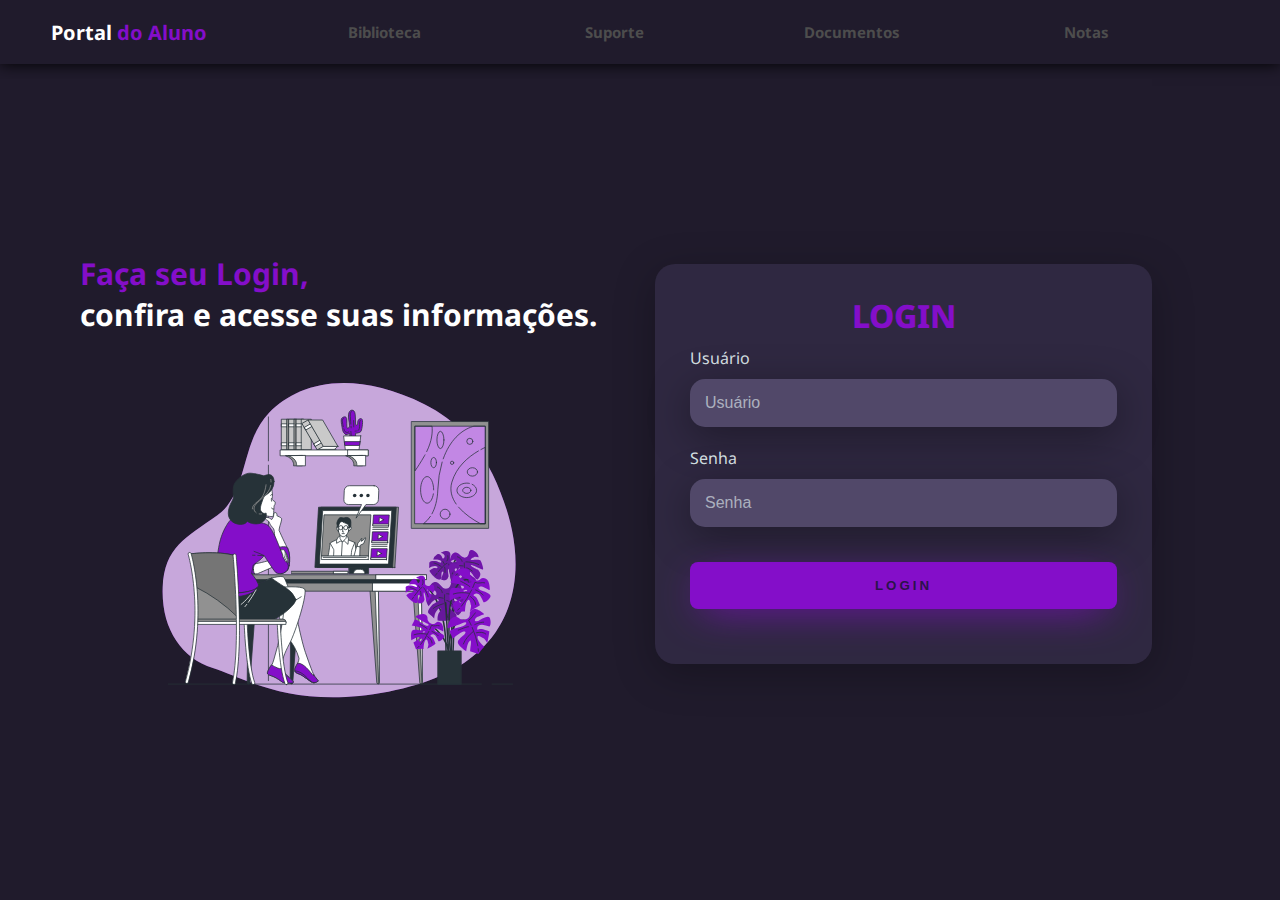
<file: PortalzinDoAluno10/Login-Page/index.html>
<!DOCTYPE html>
<html lang="en">
<head>
    <meta charset="UTF-8">
    <meta name="viewport" content="width=device-width, initial-scale=1.0">
    <link rel="stylesheet" href="style.css">
    <title>Login</title>
</head>
<body>
    <header>
        <div class="interface"> <!-- uma div geral, para definir as bordas -->
            <div class="logo">
                <a href="..//Portaldoaluno/index.html"><!-- porque normalmente quando clica na logo volta pro incio -->
                    <h1>Portal<span> do Aluno</h1></span>
                </a>
            </div><!-- logo -->

            <nav class="menu-desktop"><!-- Menu -->
                <ul><!-- listas não ordenadas -->
                    <li><a href="#">Biblioteca</a></li><!-- itens da lista -->
                    <li><a href="../Support/index.html">Suporte</li><!-- itens da lista -->
                    <li><a href="#">Documentos</a></li><!-- itens da lista -->
                    <li><a href="#">Notas</a></li><!-- itens da lista -->
                </ul><!-- listas não ordenadas -->
            </nav><!-- menu -->     
        </div><!-- interface -->
    </header>

    <div class="main-login">
        <div class="left-login">
            <h1>Faça seu Login, <br><span>confira e acesse suas informações.</span></h1>
            <img src="./webinar-animate.svg" class="left-login-img" alt="Animaçâo">
        </div><!-- left-login -->
        <div class="right-login">
            <div class="card-login"><!-- onde tudo esta dentro -->
                <h1>LOGIN</h1>
                <div class="textfield">
                    <label for="usuario">Usuário</label>
                    <input type="text" name="usuario" placeholder="Usuário">
                </div>
                <div class="textfield">
                    <label for="Senha">Senha</label>
                    <input type="password" name="senha" placeholder="Senha">
                </div>
                <button class="btn-login">Login</button>
            </div><!-- card-login -->
        </div><!-- right-login -->
    </div> 

</body>
</html>
</file>
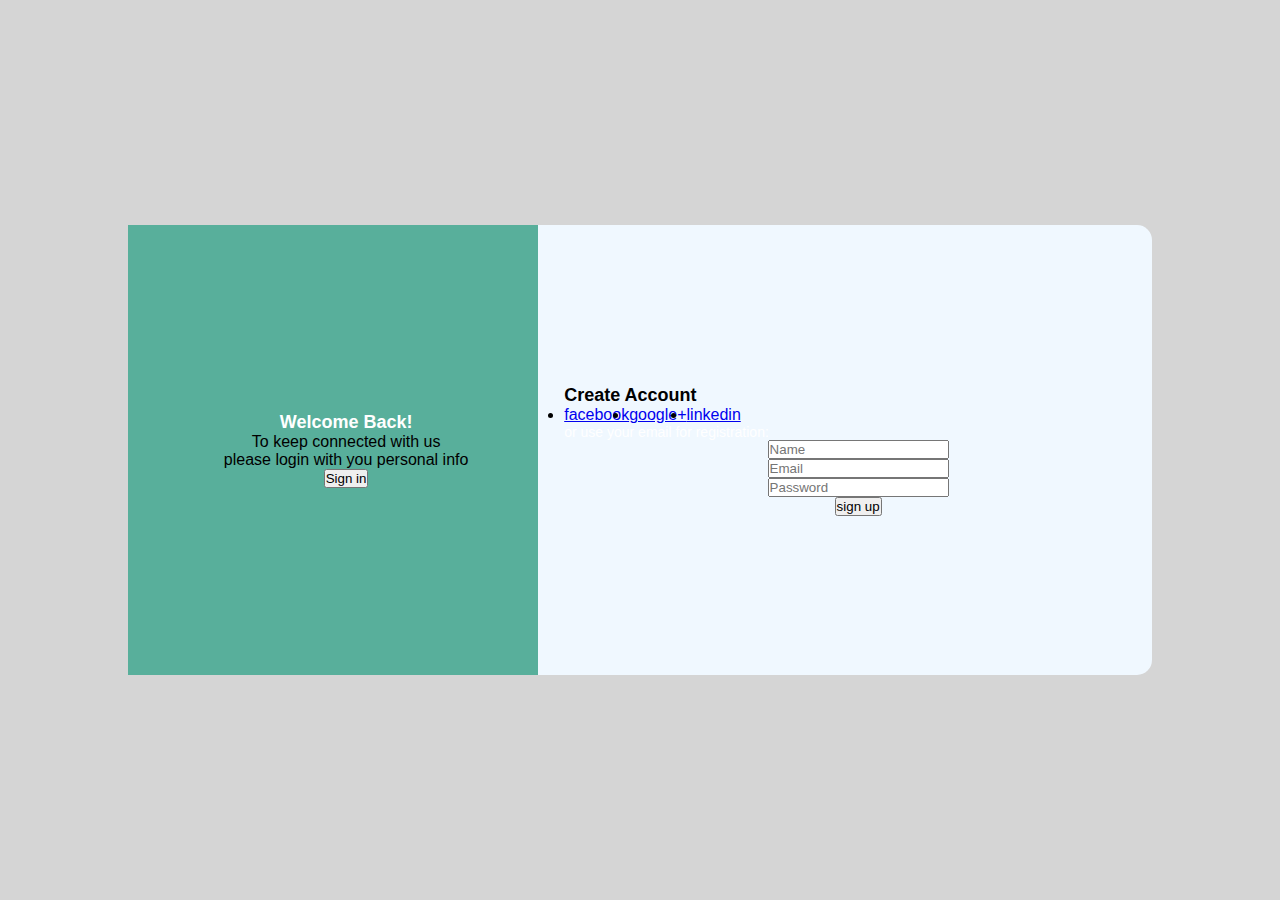
<file: PortalzinDoAluno10/Page-Login/index.html>
<!DOCTYPE html>
<html lang="en">
<head>
    <meta charset="UTF-8">
    <meta name="viewport" content="width=device-width, initial-scale=1.0">
    <link rel="stylesheet" href="style.css">
    <title>Login</title>
</head>
<body>
    <div class="container">
        <div class="content first-content">
            <div class="first-column">
                <h2 class="tittle tittle-primary">Welcome back!</h2>
                <p > To keep connected with us</p>
                <p>please login with you personal info</p>
                <button class="btn">Sign in</button>
            </div><!-- first-column -->
            <div class="second-column">
                <h2 class="tittle">create account</h2>
                <div class="social-media">
                    <ul class="list-social-media"><!-- ul=lista nao ordenada, para chamar = ul>li*3>a -->
                        <li><a href="#">facebook</a></li>
                        <li><a href="#">google+</a></li>
                        <li><a href="#">linkedin</a></li>
                    </ul> <!-- ul=lista nao ordenada, para chamar = ul>li*3>a -->
                </div><!-- social-media -->
                <p class="description">or use your email for registration:</p>
                <form class="form">
                    <input type="text" placeholder="Name">
                    <input type="email" placeholder="Email">
                    <input type="password" placeholder="Password">
                    <button class="btn">sign up</button>
                </form>

            </div><!-- second-column -->
        </div><!-- content first-content -->
        <div class="content second-content">
            <div class="first-column">
                <h2 class="tittle">Hello, friend!</h2>
                <p>Enter you personal details</p>
                <p>and start journey with us</p>
                <button class="btn">Sign up</button>
            </div><!-- first-column -->
            <div class="second-column">
                <h2 class="tittle">Sign In To Developer</h2>
                <div class="social-media">
                    <ul ><!-- ul=lista nao ordenada, para chamar = ul>li*3>a -->
                        <li><a href="#">facebook</a></li>
                        <li><a href="#">google+</a></li>
                        <li><a href="#">linkedin</a></li>
                    </ul> <!-- ul=lista nao ordenada, para chamar = ul>li*3>a -->
                </div><!-- social-media -->
                <p class="description">or use your email account:</p>
                <form class="form">
                    <input type="email" placeholder="Email">
                    <input type="password" placeholder="Password">
                    <a href="#">forgot your password?</a>
                    <button class="btn">sign in</button>
                </form>

            </div><!-- second-column -->
        </div><!-- content second-content -->
    </div>
</body>
</html>
</file>
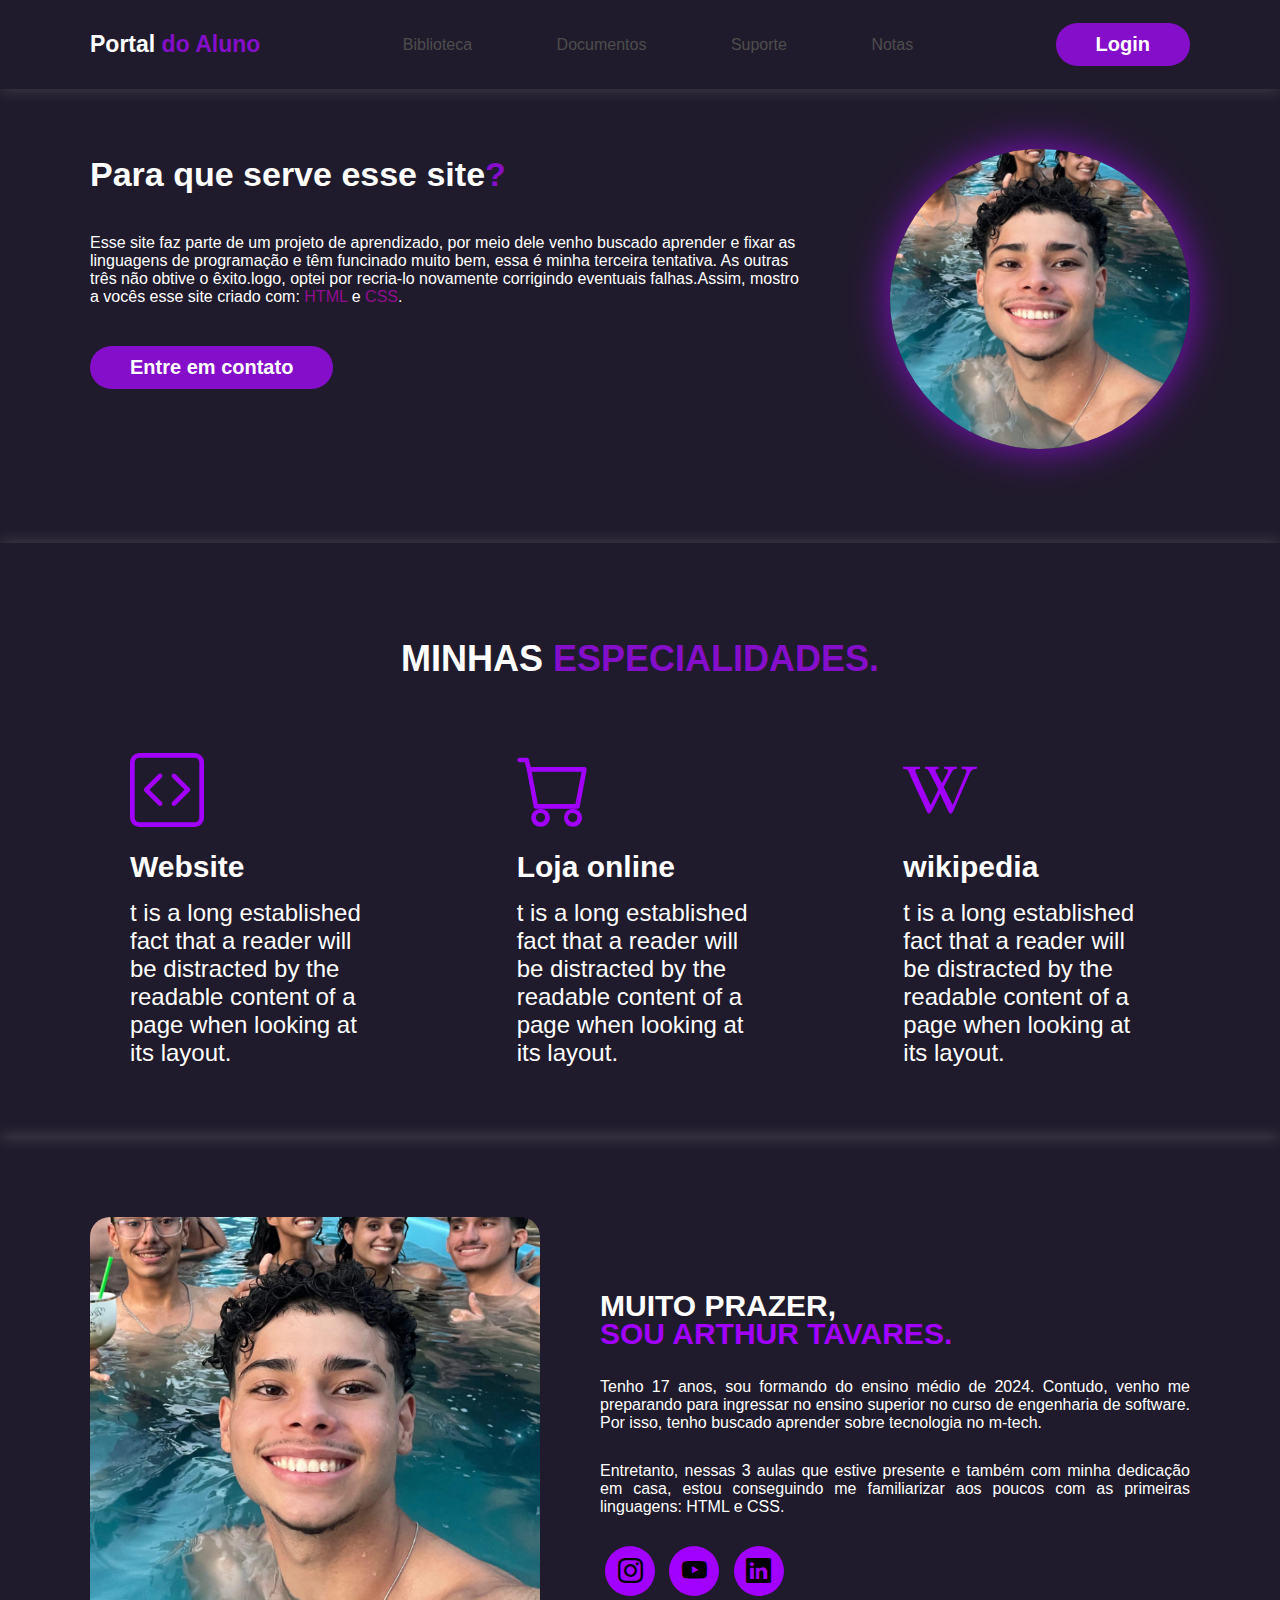
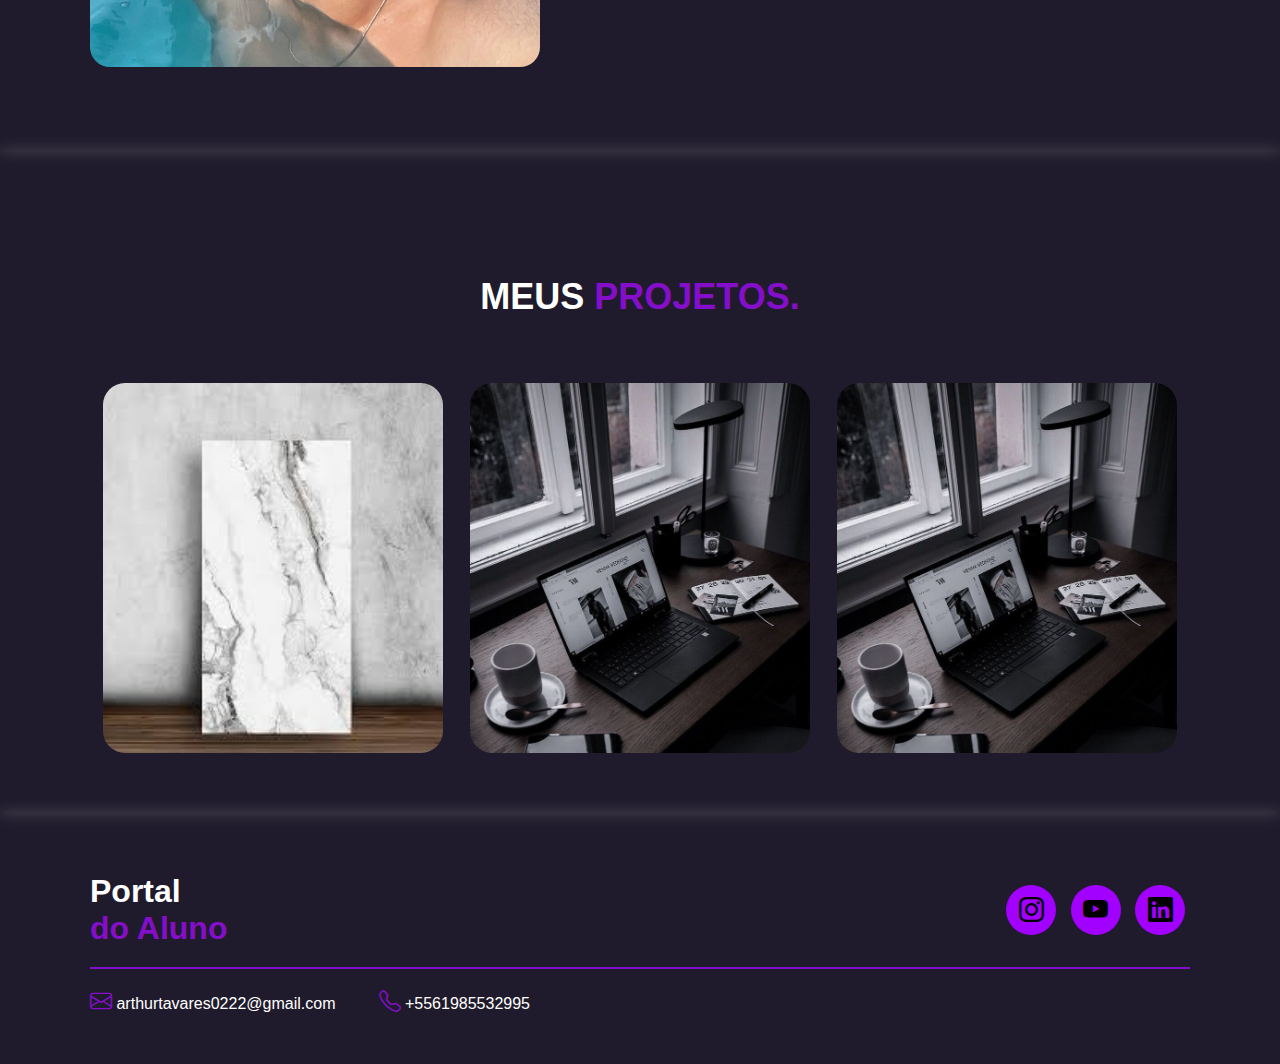
<file: PortalzinDoAluno10/Portaldoaluno/index.html>
<!DOCTYPE html>
<html lang="en">
<head>
    <meta charset="UTF-8">
    <meta name="viewport" content="width=device-width, initial-scale=1.0">
    <!-- google fonte -->
    <link rel="stylesheet" href="./font/font.css">
    <!-- fim google fonte -->
    <!-- bootstrapicons -->
    <link rel="stylesheet" href="https://cdn.jsdelivr.net/npm/bootstrap-icons@1.11.3/font/bootstrap-icons.min.css">
    <!-- fim bootstrapicons -->
    <title>Portal do Aluno </title>
    <link rel="stylesheet" href="style.css">

</head>
<body>
    <header>
        <div class="interface"> <!-- uma div geral, para definir as bordas -->
            <div class="logo">
                <a href="./index.html"><!-- porque normalmente quando clica na logo volta pro incio -->
                    <h1>Portal <span>do Aluno</h1></span>
                </a>
            </div><!-- logo -->

            <nav class="menu-desktop"><!-- Menu -->
                <ul><!-- listas não ordenadas -->
                    <li><a href="#">Biblioteca</a></li><!-- itens da lista -->
                    <li><a href="#">Documentos</a></li><!-- itens da lista -->
                    <li><a href="../Support/index.html">Suporte</a></li><!-- itens da lista -->
                    <li><a href="#">Notas</a></li><!-- itens da lista -->
                </ul><!-- listas não ordenadas -->
            </nav><!-- menu -->
            <div class="tvrs-contato">
                <a href="../Login-Page/index.html" >
                    <button>Login</button>
                </a>
            </div>
        </div><!-- interface -->
    </header>

    <main><!-- Menu = conteúdo principal -->
        <section class="topo-do-site">
            <div class="interface"><!-- Para delimitar as laterais do site, ultilizando a classe já criada -->
                <div class="flex">
                    <div class="txt-autobiografia">
                        <h1>Para que serve esse site<span>?</span></h1>
                        <p>Esse site faz parte de um projeto de aprendizado, por meio dele venho buscado aprender e fixar as linguagens de programação
                        e têm funcinado muito bem, essa é minha terceira tentativa. As outras três não obtive o êxito.logo, optei por recria-lo 
                        novamente corrigindo eventuais falhas.Assim, mostro a vocês esse site criado com: <span>HTML</span> e <span>CSS</span>.</p>

                        <div class="tvrs-contato">
                            <a href="#">
                                <button>Entre em contato</button>
                            </a>
                        </div>
                    </div><!-- txt-autobiografia -->

                    <div class="img-autobiografia">
                        <img src="./images/foto.jpeg" alt="Foto do Arthur">
                    </div> <!-- img-autobiografia -->
                </div>
            </div><!-- interface -->
        </section><!-- topo-do-site -->

        <section class="especialidades">
            <div class="interface"> <!-- para delimitar as bordas, para que nao fiquem muito coladas na lateral ou em cima -->
                <h2 class="titulo">MINHAS <span>ESPECIALIDADES.</span></h2><!-- class no h2 para usar a msm config em outros titulos da -->
                <div class="flex"><!-- porque os elementos estão um do ladinho do outro -->
                    <div class="especialidades-box">
                        <i class="bi bi-code-square"></i>
                        <h3>Website</h3>
                        <p>t is a long established fact that a reader will be distracted by the readable content
                        of a page when looking at its layout.</p>
                    </div><!-- especcialidades-box -->
                    <div class="especialidades-box">
                        <i class="bi bi-cart"></i>
                        <h3>Loja online</h3>
                        <p>t is a long established fact that a reader will be distracted by the readable content
                        of a page when looking at its layout.</p>
                    </div><!-- especcialidades-box -->
                    <div class="especialidades-box">
                        <i class="bi bi-wikipedia"></i>
                        <h3>wikipedia</h3>
                        <p>t is a long established fact that a reader will be distracted by the readable content
                        of a page when looking at its layout.</p>
                    </div><!-- especcialidades-box -->
                </div><!-- flex -->
            </div><!-- interface -->
        </section><!-- especialidades -->

        <section class="sobre">
            <div class="interface">
                <div class="flex">
                    <div class="img-sobre">
                        <img src="./images/foto.jpeg" alt="Foto do Arthur">
                    </div><!-- img-sobre -->
                    
                    <div class="txt-sobre">
                        <h2>MUITO PRAZER, <br><span>SOU ARTHUR TAVARES.</span></h2>
                        <p>Tenho 17 anos, sou formando do ensino médio de 2024. Contudo, venho me 
                        preparando para ingressar no ensino superior no curso de engenharia de software.
                        Por isso, tenho buscado aprender sobre tecnologia no m-tech.</p>
                        <p>Entretanto, nessas 3 aulas que estive presente e também com minha dedicação
                            em casa, estou conseguindo me familiarizar aos poucos com as primeiras linguagens: HTML e CSS.
                        </p>
                        <div class="social-tavares">
                            <a href="https://www.instagram.com/arthurtvrs10/"><button><i class="bi bi-instagram"></i></button></a>
                            <a href="https://www.youtube.com/@arthurtvrs10"><button><i class="bi bi-youtube"></i></button></a>
                            <a href="https://www.linkedin.com/in/arthur-tavares-mendon%C3%A7a-b77960340/"><button><i class="bi bi-linkedin"></i></button></a>
                        </div>
                    </div><!-- txt-sobre -->
                </div>
            </div>
        </section><!-- sobre -->

        <section class="portifolio">
           <div class="interface">
                <h2 class="titulo">MEUS <span>PROJETOS.</span></h2>
                <div class="flex">
                    <div class="img-port" style="background-image: url(images/marmore.jpeg);">
                        <div class="overlay">Projeto 1</div>
                    </div>
                    <div class="img-port" style="background-image: url(images/download\ \(1\).jpeg);">
                        <div class="overlay">Projeto 2</div>
                    </div>
                    <div class="img-port" style="background-image: url(images/download\ \(1\).jpeg);">
                        <div class="overlay">Projeto 3</div>
                    </div>
                </div><!-- flex -->
           </div> <!-- interface -->
        </section><!-- portifolio -->

       

    <footer><!-- Rodape -->
        <div class="interface">
            <div class="line-footer">
                <div class="flex">
                    <div class="logo-footer">
                        <h1>Portal <span><br>do Aluno</h1></span>
                    </div>
                    <div class="social-tavares">
                        <a href="https://www.instagram.com/arthurtvrs10/"><button><i class="bi bi-instagram"></i></button></a>
                        <a href="https://www.youtube.com/@arthurtvrs10"><button><i class="bi bi-youtube"></i></button></a>
                        <a href="https://www.linkedin.com/in/arthur-tavares-mendon%C3%A7a-b77960340/"><button><i class="bi bi-linkedin"></i></button></a>
                    </div><!-- social tavares -->
            </div><!-- flex -->
            </div><!-- line-footer -->

            <div class="line-footer borda">
                <div class="container-down">
                    <div class="number-padding">
                        <p><i class="bi bi-envelope"></i> <a href="mailto:arthurtavares0222@gmail.com">arthurtavares0222@gmail.com</a></p><!-- mailto= para mandar pro email quando clicar -->
                        <p><i class="bi bi-telephone"></i> <a href="https://wa.me/+5561985532995">+5561985532995</a></p><!-- mailto= para mandar pro email quando clicar -->    
                    </div><!-- number-padding -->
                </div>  <!-- container-down -->
            </div><!-- line-footer -->
        </div><!-- interface -->
    </footer><!-- Rodape -->
</body>
</html>
</file>
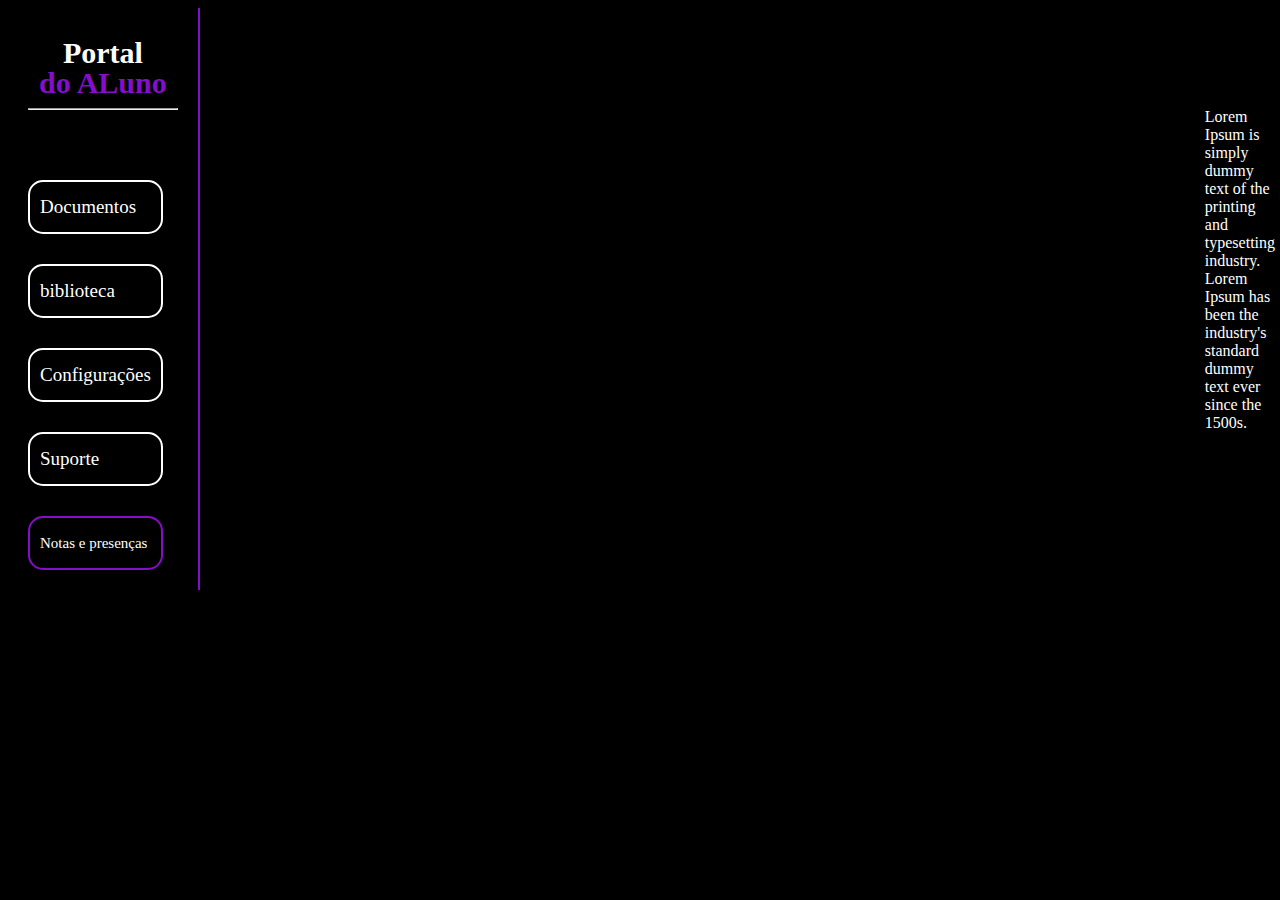
<file: PortalzinDoAluno10/Principal/index.html>
<!DOCTYPE html>
<html lang="en">
<head>
    <meta charset="UTF-8">
    <meta name="viewport" content="width=device-width, initial-scale=1.0">
    <link rel="stylesheet" href="style.css">
    <title>Portal do ALuno</title>
</head>
<body>
   
    
   
    <div class="para">
        
        <div class="b">
            <div class="portal-aluno">
                <h1><span>Portal</span></h1>
                <h1>do ALuno</h1>
            </div>
            <hr>
            <div class="distance">
                <a href="#" id="borda">Documentos</a>
                <a href="#" id="borda">biblioteca</a>
                <a href="#" id="borda">Configurações</a>
                <a href="#" id="borda">Suporte</a>
                <a href="#" id="notas">Notas e presenças</a>    
            </div>
            
        </div>
        
            <p>
                Lorem Ipsum is simply dummy text of the printing <br> and typesetting industry. Lorem Ipsum has been the industry's standard <br> dummy text ever since the 1500s.
            </p>
       
    
    </div>
 
    
</body>
</html>
</file>
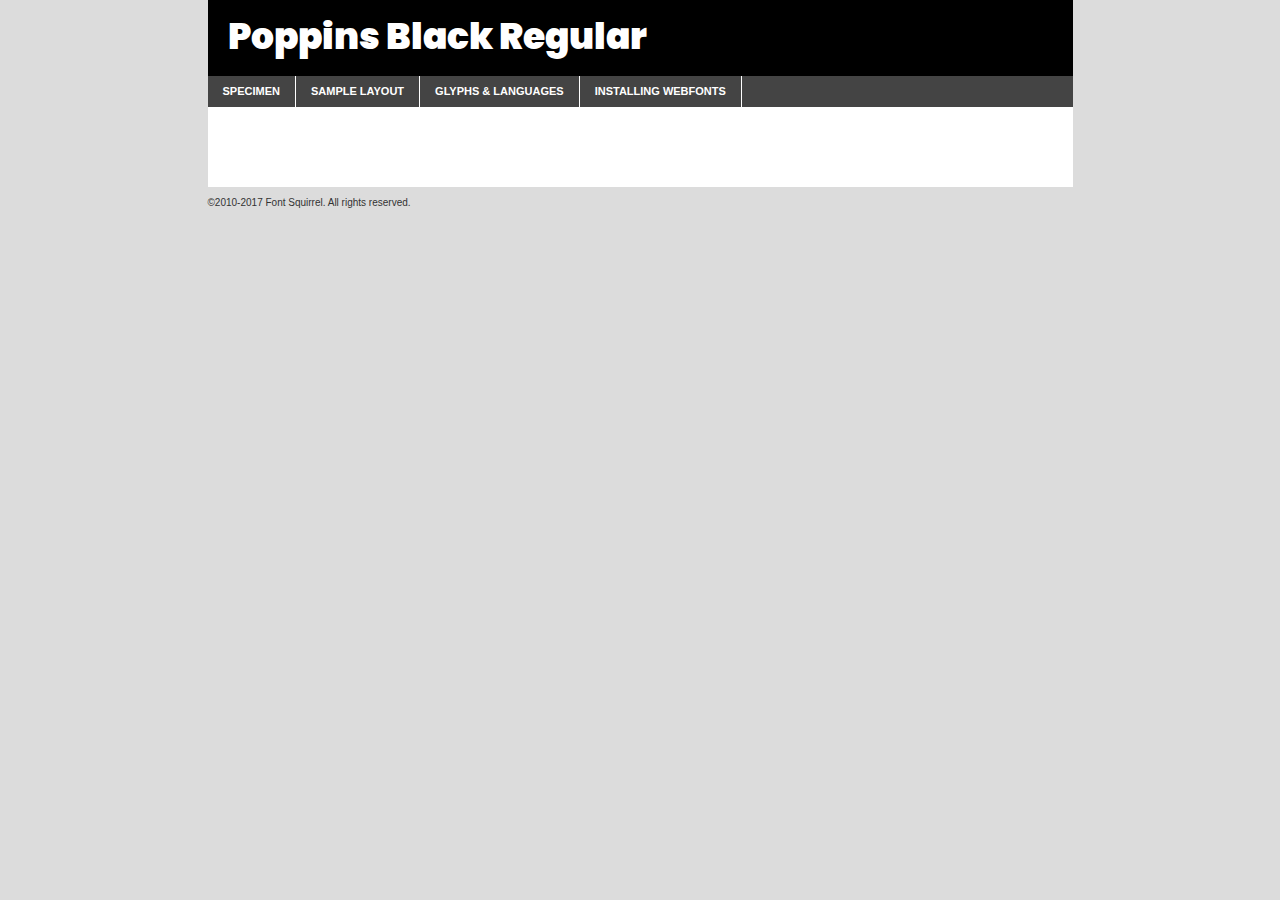
<file: PortalzinDoAluno10/Components/fonts/poppins-black-demo.html>
<!DOCTYPE html PUBLIC "-//W3C//DTD XHTML 1.0 Transitional//EN"
	"http://www.w3.org/TR/xhtml1/DTD/xhtml1-transitional.dtd">

<html xmlns="http://www.w3.org/1999/xhtml" xml:lang="en" lang="en">
<head>
	<meta http-equiv="Content-Type" content="text/html; charset=utf-8" />
	<script src="http://ajax.googleapis.com/ajax/libs/jquery/1.7.2/jquery.min.js" type="text/javascript" charset="utf-8"></script>
	<script type="text/javascript">
	(function($){$.fn.easyTabs=function(option){var param=jQuery.extend({fadeSpeed:"fast",defaultContent:1,activeClass:'active'},option);$(this).each(function(){var thisId="#"+this.id;if(param.defaultContent==''){param.defaultContent=1;}
	if(typeof param.defaultContent=="number")
	{var defaultTab=$(thisId+" .tabs li:eq("+(param.defaultContent-1)+") a").attr('href').substr(1);}else{var defaultTab=param.defaultContent;}
	$(thisId+" .tabs li a").each(function(){var tabToHide=$(this).attr('href').substr(1);$("#"+tabToHide).addClass('easytabs-tab-content');});hideAll();changeContent(defaultTab);function hideAll(){$(thisId+" .easytabs-tab-content").hide();}
	function changeContent(tabId){hideAll();$(thisId+" .tabs li").removeClass(param.activeClass);$(thisId+" .tabs li a[href=#"+tabId+"]").closest('li').addClass(param.activeClass);if(param.fadeSpeed!="none")
	{$(thisId+" #"+tabId).fadeIn(param.fadeSpeed);}else{$(thisId+" #"+tabId).show();}}
	$(thisId+" .tabs li").click(function(){var tabId=$(this).find('a').attr('href').substr(1);changeContent(tabId);return false;});});}})(jQuery);
	</script>
	<link rel="stylesheet" href="specimen_files/specimen_stylesheet.css" type="text/css" charset="utf-8" />
	<link rel="stylesheet" href="stylesheet.css" type="text/css" charset="utf-8" />

	<style type="text/css">
					body{
				font-family: 'poppinsblack';
							}
		</style>

	<title>Poppins Black Regular Specimen</title>
	
	
	<script type="text/javascript" charset="utf-8">
		$(document).ready(function() {
			$('#container').easyTabs({defaultContent:1});
		});
	</script>
</head>

<body>
<div id="container">
	<div id="header">
		Poppins Black Regular	</div>
	<ul class="tabs">
		<li><a href="#specimen">Specimen</a></li>
		<li><a href="#layout">Sample Layout</a></li>
				<li><a href="#glyphs">Glyphs &amp; Languages</a></li>
		<li><a href="#installing">Installing Webfonts</a></li>
		
	</ul>
	
	<div id="main_content">

		
			<div id="specimen">
		
				<div class="section">
					<div class="grid12 firstcol">
						<div class="huge">AaBb</div>
					</div>
				</div>
		
				<div class="section">
					<div class="glyph_range">A&#x200B;B&#x200b;C&#x200b;D&#x200b;E&#x200b;F&#x200b;G&#x200b;H&#x200b;I&#x200b;J&#x200b;K&#x200b;L&#x200b;M&#x200b;N&#x200b;O&#x200b;P&#x200b;Q&#x200b;R&#x200b;S&#x200b;T&#x200b;U&#x200b;V&#x200b;W&#x200b;X&#x200b;Y&#x200b;Z&#x200b;a&#x200b;b&#x200b;c&#x200b;d&#x200b;e&#x200b;f&#x200b;g&#x200b;h&#x200b;i&#x200b;j&#x200b;k&#x200b;l&#x200b;m&#x200b;n&#x200b;o&#x200b;p&#x200b;q&#x200b;r&#x200b;s&#x200b;t&#x200b;u&#x200b;v&#x200b;w&#x200b;x&#x200b;y&#x200b;z&#x200b;1&#x200b;2&#x200b;3&#x200b;4&#x200b;5&#x200b;6&#x200b;7&#x200b;8&#x200b;9&#x200b;0&#x200b;&amp;&#x200b;.&#x200b;,&#x200b;?&#x200b;!&#x200b;&#64;&#x200b;(&#x200b;)&#x200b;#&#x200b;$&#x200b;%&#x200b;*&#x200b;+&#x200b;-&#x200b;=&#x200b;:&#x200b;;</div>
				</div>
				<div class="section">
					<div class="grid12 firstcol">
						<table class="sample_table">
							<tr><td>10</td><td class="size10">abcdefghijklmnopqrstuvwxyzABCDEFGHIJKLMNOPQRSTUVWXYZ0123456789abcdefghijklmnopqrstuvwxyzABCDEFGHIJKLMNOPQRSTUVWXYZ0123456789abcdefghijklmnopqrstuvwxyzABCDEFGHIJKLMNOPQRSTUVWXYZ</td></tr>
							<tr><td>11</td><td class="size11">abcdefghijklmnopqrstuvwxyzABCDEFGHIJKLMNOPQRSTUVWXYZ0123456789abcdefghijklmnopqrstuvwxyzABCDEFGHIJKLMNOPQRSTUVWXYZ0123456789abcdefghijklmnopqrstuvwxyzABCDEFGHIJKLMNOPQRSTUVWXYZ</td></tr>
							<tr><td>12</td><td class="size12">abcdefghijklmnopqrstuvwxyzABCDEFGHIJKLMNOPQRSTUVWXYZ0123456789abcdefghijklmnopqrstuvwxyzABCDEFGHIJKLMNOPQRSTUVWXYZ0123456789abcdefghijklmnopqrstuvwxyzABCDEFGHIJKLMNOPQRSTUVWXYZ</td></tr>
							<tr><td>13</td><td class="size13">abcdefghijklmnopqrstuvwxyzABCDEFGHIJKLMNOPQRSTUVWXYZ0123456789abcdefghijklmnopqrstuvwxyzABCDEFGHIJKLMNOPQRSTUVWXYZ0123456789abcdefghijklmnopqrstuvwxyzABCDEFGHIJKLMNOPQRSTUVWXYZ</td></tr>
							<tr><td>14</td><td class="size14">abcdefghijklmnopqrstuvwxyzABCDEFGHIJKLMNOPQRSTUVWXYZ0123456789abcdefghijklmnopqrstuvwxyzABCDEFGHIJKLMNOPQRSTUVWXYZ0123456789abcdefghijklmnopqrstuvwxyzABCDEFGHIJKLMNOPQRSTUVWXYZ</td></tr>
							<tr><td>16</td><td class="size16">abcdefghijklmnopqrstuvwxyzABCDEFGHIJKLMNOPQRSTUVWXYZ0123456789abcdefghijklmnopqrstuvwxyzABCDEFGHIJKLMNOPQRSTUVWXYZ</td></tr>
							<tr><td>18</td><td class="size18">abcdefghijklmnopqrstuvwxyzABCDEFGHIJKLMNOPQRSTUVWXYZ0123456789abcdefghijklmnopqrstuvwxyzABCDEFGHIJKLMNOPQRSTUVWXYZ</td></tr>
							<tr><td>20</td><td class="size20">abcdefghijklmnopqrstuvwxyzABCDEFGHIJKLMNOPQRSTUVWXYZ0123456789abcdefghijklmnopqrstuvwxyzABCDEFGHIJKLMNOPQRSTUVWXYZ</td></tr>
							<tr><td>24</td><td class="size24">abcdefghijklmnopqrstuvwxyzABCDEFGHIJKLMNOPQRSTUVWXYZ0123456789abcdefghijklmnopqrstuvwxyzABCDEFGHIJKLMNOPQRSTUVWXYZ</td></tr>
							<tr><td>30</td><td class="size30">abcdefghijklmnopqrstuvwxyzABCDEFGHIJKLMNOPQRSTUVWXYZ0123456789abcdefghijklmnopqrstuvwxyzABCDEFGHIJKLMNOPQRSTUVWXYZ</td></tr>
							<tr><td>36</td><td class="size36">abcdefghijklmnopqrstuvwxyzABCDEFGHIJKLMNOPQRSTUVWXYZ0123456789abcdefghijklmnopqrstuvwxyzABCDEFGHIJKLMNOPQRSTUVWXYZ</td></tr>
							<tr><td>48</td><td class="size48">abcdefghijklmnopqrstuvwxyzABCDEFGHIJKLMNOPQRSTUVWXYZ0123456789abcdefghijklmnopqrstuvwxyzABCDEFGHIJKLMNOPQRSTUVWXYZ</td></tr>
							<tr><td>60</td><td class="size60">abcdefghijklmnopqrstuvwxyzABCDEFGHIJKLMNOPQRSTUVWXYZ0123456789abcdefghijklmnopqrstuvwxyzABCDEFGHIJKLMNOPQRSTUVWXYZ</td></tr>
							<tr><td>72</td><td class="size72">abcdefghijklmnopqrstuvwxyzABCDEFGHIJKLMNOPQRSTUVWXYZ0123456789abcdefghijklmnopqrstuvwxyzABCDEFGHIJKLMNOPQRSTUVWXYZ</td></tr>
							<tr><td>90</td><td class="size90">abcdefghijklmnopqrstuvwxyzABCDEFGHIJKLMNOPQRSTUVWXYZ0123456789abcdefghijklmnopqrstuvwxyzABCDEFGHIJKLMNOPQRSTUVWXYZ</td></tr>
						</table>
				
					</div>
			
				</div>
		
		
		
								<div class="section" id="bodycomparison">


										<div id="xheight">
				<div class="fontbody">&#x25FC;&#x25FC;&#x25FC;&#x25FC;&#x25FC;&#x25FC;&#x25FC;&#x25FC;&#x25FC;&#x25FC;&#x25FC;&#x25FC;&#x25FC;&#x25FC;&#x25FC;&#x25FC;&#x25FC;&#x25FC;&#x25FC;&#x25FC;&#x25FC;&#x25FC;&#x25FC;&#x25FC;&#x25FC;&#x25FC;&#x25FC;&#x25FC;&#x25FC;&#x25FC;&#x25FC;&#x25FC;&#x25FC;&#x25FC;&#x25FC;&#x25FC;&#x25FC;&#x25FC;&#x25FC;&#x25FC;&#x25FC;&#x25FC;&#x25FC;&#x25FC;&#x25FC;&#x25FC;&#x25FC;&#x25FC;&#x25FC;&#x25FC;&#x25FC;&#x25FC;&#x25FC;&#x25FC;&#x25FC;&#x25FC;&#x25FC;&#x25FC;&#x25FC;&#x25FC;&#x25FC;&#x25FC;&#x25FC;&#x25FC;&#x25FC;&#x25FC;&#x25FC;&#x25FC;&#x25FC;&#x25FC;&#x25FC;&#x25FC;&#x25FC;&#x25FC;&#x25FC;&#x25FC;&#x25FC;&#x25FC;&#x25FC;&#x25FC;&#x25FC;&#x25FC;&#x25FC;&#x25FC;&#x25FC;&#x25FC;&#x25FC;&#x25FC;&#x25FC;&#x25FC;&#x25FC;&#x25FC;&#x25FC;&#x25FC;&#x25FC;&#x25FC;&#x25FC;&#x25FC;&#x25FC;body</div><div class="arialbody">body</div><div class="verdanabody">body</div><div class="georgiabody">body</div></div>
										<div class="fontbody" style="z-index:1">
											body<span>Poppins Black Regular</span>
										</div>
										<div class="arialbody" style="z-index:1">
											body<span>Arial</span>
										</div>
										<div class="verdanabody" style="z-index:1">
											body<span>Verdana</span>
										</div>
										<div class="georgiabody" style="z-index:1">
											body<span>Georgia</span>
										</div>



								</div>
		
		
				<div class="section psample psample_row1" id="">
					
					<div class="grid2 firstcol">
						<p class="size10"><span>10.</span>Aenean lacinia bibendum nulla sed consectetur. Fusce dapibus, tellus ac cursus commodo, tortor mauris condimentum nibh, ut fermentum massa justo sit amet risus. Nullam id dolor id nibh ultricies vehicula ut id elit. Cum sociis natoque penatibus et magnis dis parturient montes, nascetur ridiculus mus. Nulla vitae elit libero, a pharetra augue.</p>
			
					</div>
					<div class="grid3">
						<p class="size11"><span>11.</span>Aenean lacinia bibendum nulla sed consectetur. Fusce dapibus, tellus ac cursus commodo, tortor mauris condimentum nibh, ut fermentum massa justo sit amet risus. Nullam id dolor id nibh ultricies vehicula ut id elit. Cum sociis natoque penatibus et magnis dis parturient montes, nascetur ridiculus mus. Nulla vitae elit libero, a pharetra augue.</p>
			
					</div>
					<div class="grid3">
						<p class="size12"><span>12.</span>Aenean lacinia bibendum nulla sed consectetur. Fusce dapibus, tellus ac cursus commodo, tortor mauris condimentum nibh, ut fermentum massa justo sit amet risus. Nullam id dolor id nibh ultricies vehicula ut id elit. Cum sociis natoque penatibus et magnis dis parturient montes, nascetur ridiculus mus. Nulla vitae elit libero, a pharetra augue.</p>
			
					</div>
					<div class="grid4">
						<p class="size13"><span>13.</span>Aenean lacinia bibendum nulla sed consectetur. Fusce dapibus, tellus ac cursus commodo, tortor mauris condimentum nibh, ut fermentum massa justo sit amet risus. Nullam id dolor id nibh ultricies vehicula ut id elit. Cum sociis natoque penatibus et magnis dis parturient montes, nascetur ridiculus mus. Nulla vitae elit libero, a pharetra augue.</p>
			
					</div>
					<div class="white_blend"></div>
					
				</div>
				<div class="section psample psample_row2" id="">
					<div class="grid3 firstcol">
						<p class="size14"><span>14.</span>Aenean lacinia bibendum nulla sed consectetur. Fusce dapibus, tellus ac cursus commodo, tortor mauris condimentum nibh, ut fermentum massa justo sit amet risus. Nullam id dolor id nibh ultricies vehicula ut id elit. Cum sociis natoque penatibus et magnis dis parturient montes, nascetur ridiculus mus. Nulla vitae elit libero, a pharetra augue.</p>
			
					</div>
					<div class="grid4">
						<p class="size16"><span>16.</span>Aenean lacinia bibendum nulla sed consectetur. Fusce dapibus, tellus ac cursus commodo, tortor mauris condimentum nibh, ut fermentum massa justo sit amet risus. Nullam id dolor id nibh ultricies vehicula ut id elit. Cum sociis natoque penatibus et magnis dis parturient montes, nascetur ridiculus mus. Nulla vitae elit libero, a pharetra augue.</p>
			
					</div>
					<div class="grid5">
						<p class="size18"><span>18.</span>Aenean lacinia bibendum nulla sed consectetur. Fusce dapibus, tellus ac cursus commodo, tortor mauris condimentum nibh, ut fermentum massa justo sit amet risus. Nullam id dolor id nibh ultricies vehicula ut id elit. Cum sociis natoque penatibus et magnis dis parturient montes, nascetur ridiculus mus. Nulla vitae elit libero, a pharetra augue.</p>
			
					</div>

					<div class="white_blend"></div>

				</div>
				
				<div class="section psample psample_row3" id="">
					<div class="grid5 firstcol">
						<p class="size20"><span>20.</span>Aenean lacinia bibendum nulla sed consectetur. Fusce dapibus, tellus ac cursus commodo, tortor mauris condimentum nibh, ut fermentum massa justo sit amet risus. Nullam id dolor id nibh ultricies vehicula ut id elit. Cum sociis natoque penatibus et magnis dis parturient montes, nascetur ridiculus mus. Nulla vitae elit libero, a pharetra augue.</p>
					</div>
					<div class="grid7">
						<p class="size24"><span>24.</span>Aenean lacinia bibendum nulla sed consectetur. Fusce dapibus, tellus ac cursus commodo, tortor mauris condimentum nibh, ut fermentum massa justo sit amet risus. Nullam id dolor id nibh ultricies vehicula ut id elit. Cum sociis natoque penatibus et magnis dis parturient montes, nascetur ridiculus mus. Nulla vitae elit libero, a pharetra augue.</p>
					</div>
					
					<div class="white_blend"></div>
					
				</div>
				
				<div class="section psample psample_row4" id="">
					<div class="grid12 firstcol">
						<p class="size30"><span>30.</span>Aenean lacinia bibendum nulla sed consectetur. Fusce dapibus, tellus ac cursus commodo, tortor mauris condimentum nibh, ut fermentum massa justo sit amet risus. Nullam id dolor id nibh ultricies vehicula ut id elit. Cum sociis natoque penatibus et magnis dis parturient montes, nascetur ridiculus mus. Nulla vitae elit libero, a pharetra augue.</p>
					</div>
					<div class="white_blend"></div>
					
				</div>
				
				
				
				<div class="section psample psample_row1 fullreverse">
					<div class="grid2 firstcol">
						<p class="size10"><span>10.</span>Aenean lacinia bibendum nulla sed consectetur. Fusce dapibus, tellus ac cursus commodo, tortor mauris condimentum nibh, ut fermentum massa justo sit amet risus. Nullam id dolor id nibh ultricies vehicula ut id elit. Cum sociis natoque penatibus et magnis dis parturient montes, nascetur ridiculus mus. Nulla vitae elit libero, a pharetra augue.</p>
			
					</div>
					<div class="grid3">
						<p class="size11"><span>11.</span>Aenean lacinia bibendum nulla sed consectetur. Fusce dapibus, tellus ac cursus commodo, tortor mauris condimentum nibh, ut fermentum massa justo sit amet risus. Nullam id dolor id nibh ultricies vehicula ut id elit. Cum sociis natoque penatibus et magnis dis parturient montes, nascetur ridiculus mus. Nulla vitae elit libero, a pharetra augue.</p>
			
					</div>
					<div class="grid3">
						<p class="size12"><span>12.</span>Aenean lacinia bibendum nulla sed consectetur. Fusce dapibus, tellus ac cursus commodo, tortor mauris condimentum nibh, ut fermentum massa justo sit amet risus. Nullam id dolor id nibh ultricies vehicula ut id elit. Cum sociis natoque penatibus et magnis dis parturient montes, nascetur ridiculus mus. Nulla vitae elit libero, a pharetra augue.</p>
			
					</div>
					<div class="grid4">
						<p class="size13"><span>13.</span>Aenean lacinia bibendum nulla sed consectetur. Fusce dapibus, tellus ac cursus commodo, tortor mauris condimentum nibh, ut fermentum massa justo sit amet risus. Nullam id dolor id nibh ultricies vehicula ut id elit. Cum sociis natoque penatibus et magnis dis parturient montes, nascetur ridiculus mus. Nulla vitae elit libero, a pharetra augue.</p>
			
					</div>
					<div class="black_blend"></div>
					
				</div>
				
				<div class="section psample psample_row2 fullreverse">
					<div class="grid3 firstcol">
						<p class="size14"><span>14.</span>Aenean lacinia bibendum nulla sed consectetur. Fusce dapibus, tellus ac cursus commodo, tortor mauris condimentum nibh, ut fermentum massa justo sit amet risus. Nullam id dolor id nibh ultricies vehicula ut id elit. Cum sociis natoque penatibus et magnis dis parturient montes, nascetur ridiculus mus. Nulla vitae elit libero, a pharetra augue.</p>
			
					</div>
					<div class="grid4">
						<p class="size16"><span>16.</span>Aenean lacinia bibendum nulla sed consectetur. Fusce dapibus, tellus ac cursus commodo, tortor mauris condimentum nibh, ut fermentum massa justo sit amet risus. Nullam id dolor id nibh ultricies vehicula ut id elit. Cum sociis natoque penatibus et magnis dis parturient montes, nascetur ridiculus mus. Nulla vitae elit libero, a pharetra augue.</p>
			
					</div>
					<div class="grid5">
						<p class="size18"><span>18.</span>Aenean lacinia bibendum nulla sed consectetur. Fusce dapibus, tellus ac cursus commodo, tortor mauris condimentum nibh, ut fermentum massa justo sit amet risus. Nullam id dolor id nibh ultricies vehicula ut id elit. Cum sociis natoque penatibus et magnis dis parturient montes, nascetur ridiculus mus. Nulla vitae elit libero, a pharetra augue.</p>
			
					</div>
					<div class="black_blend"></div>

				</div>
				
				<div class="section psample fullreverse psample_row3" id="">
					<div class="grid5 firstcol">
						<p class="size20"><span>20.</span>Aenean lacinia bibendum nulla sed consectetur. Fusce dapibus, tellus ac cursus commodo, tortor mauris condimentum nibh, ut fermentum massa justo sit amet risus. Nullam id dolor id nibh ultricies vehicula ut id elit. Cum sociis natoque penatibus et magnis dis parturient montes, nascetur ridiculus mus. Nulla vitae elit libero, a pharetra augue.</p>
					</div>
					<div class="grid7">
						<p class="size24"><span>24.</span>Aenean lacinia bibendum nulla sed consectetur. Fusce dapibus, tellus ac cursus commodo, tortor mauris condimentum nibh, ut fermentum massa justo sit amet risus. Nullam id dolor id nibh ultricies vehicula ut id elit. Cum sociis natoque penatibus et magnis dis parturient montes, nascetur ridiculus mus. Nulla vitae elit libero, a pharetra augue.</p>
					</div>
					
					<div class="black_blend"></div>
					
				</div>
				
				<div class="section psample fullreverse psample_row4" id="" style="border-bottom: 20px #000 solid;">
					<div class="grid12 firstcol">
						<p class="size30"><span>30.</span>Aenean lacinia bibendum nulla sed consectetur. Fusce dapibus, tellus ac cursus commodo, tortor mauris condimentum nibh, ut fermentum massa justo sit amet risus. Nullam id dolor id nibh ultricies vehicula ut id elit. Cum sociis natoque penatibus et magnis dis parturient montes, nascetur ridiculus mus. Nulla vitae elit libero, a pharetra augue.</p>
					</div>
					<div class="black_blend"></div>
					
				</div>
				
				
				
				
			</div>
			
			<div id="layout">
				
				<div class="section">
					
					<div class="grid12 firstcol">
						<h1>Lorem Ipsum Dolor</h1>
						<h2>Etiam porta sem malesuada magna mollis euismod</h2>
						
						<p class="byline">By <a href="#link">Aenean Lacinia</a></p>
					</div>
				</div>
				<div class="section">
					<div class="grid8 firstcol">
						<p class="large">Donec sed odio dui. Morbi leo risus, porta ac consectetur ac, vestibulum at eros. Fusce dapibus, tellus ac cursus commodo, tortor mauris condimentum nibh, ut fermentum massa justo sit amet risus. </p>

						
						<h3>Pellentesque ornare sem</h3>

						<p>Maecenas sed diam eget risus varius blandit sit amet non magna. Maecenas faucibus mollis interdum. Donec ullamcorper nulla non metus auctor fringilla. Nullam id dolor id nibh ultricies vehicula ut id elit. Nullam id dolor id nibh ultricies vehicula ut id elit. </p>

						<p>Aenean eu leo quam. Pellentesque ornare sem lacinia quam venenatis vestibulum. Lorem ipsum dolor sit amet, consectetur adipiscing elit. Cum sociis natoque penatibus et magnis dis parturient montes, nascetur ridiculus mus. </p>

						<p>Nulla vitae elit libero, a pharetra augue. Praesent commodo cursus magna, vel scelerisque nisl consectetur et. Aenean lacinia bibendum nulla sed consectetur. </p>

						<p>Nullam quis risus eget urna mollis ornare vel eu leo. Nullam quis risus eget urna mollis ornare vel eu leo. Maecenas sed diam eget risus varius blandit sit amet non magna. Donec ullamcorper nulla non metus auctor fringilla. </p>

						<h3>Cras mattis consectetur</h3>

						<p>Aenean eu leo quam. Pellentesque ornare sem lacinia quam venenatis vestibulum. Aenean lacinia bibendum nulla sed consectetur. Integer posuere erat a ante venenatis dapibus posuere velit aliquet. Cras mattis consectetur purus sit amet fermentum. </p>

						<p>Nullam id dolor id nibh ultricies vehicula ut id elit. Nullam quis risus eget urna mollis ornare vel eu leo. Cras mattis consectetur purus sit amet fermentum.</p>
					</div>
					
					<div class="grid4 sidebar">
						
						<div class="box reverse">
							<p class="last">Nullam quis risus eget urna mollis ornare vel eu leo. Donec ullamcorper nulla non metus auctor fringilla. Cras mattis consectetur purus sit amet fermentum. Sed posuere consectetur est at lobortis. Lorem ipsum dolor sit amet, consectetur adipiscing elit. </p>
						</div>
						
						<p class="caption">Maecenas sed diam eget risus varius.</p>

						<p>Vestibulum id ligula porta felis euismod semper. Integer posuere erat a ante venenatis dapibus posuere velit aliquet. Vestibulum id ligula porta felis euismod semper. Sed posuere consectetur est at lobortis. Maecenas sed diam eget risus varius blandit sit amet non magna. Fusce dapibus, tellus ac cursus commodo, tortor mauris condimentum nibh, ut fermentum massa justo sit amet risus. </p>

					

						<p>Duis mollis, est non commodo luctus, nisi erat porttitor ligula, eget lacinia odio sem nec elit. Aenean lacinia bibendum nulla sed consectetur. Vivamus sagittis lacus vel augue laoreet rutrum faucibus dolor auctor. Aenean lacinia bibendum nulla sed consectetur. Nullam quis risus eget urna mollis ornare vel eu leo. </p>

						<p>Praesent commodo cursus magna, vel scelerisque nisl consectetur et. Donec ullamcorper nulla non metus auctor fringilla. Maecenas faucibus mollis interdum. Fusce dapibus, tellus ac cursus commodo, tortor mauris condimentum nibh, ut fermentum massa justo sit amet risus. </p>

					</div>
				</div>
				
			</div>


			



		<div id="glyphs">
			<div class="section">
				<div class="grid12 firstcol">
			
				<h1>Language Support</h1>
				<p>The subset of Poppins Black Regular in this kit supports the following languages:<br />
			
					Albanian, Basque, Breton, Chamorro, Danish, Dutch, English, Faroese, Finnish, French, Frisian, Galician, German, Icelandic, Italian, Malagasy, Norwegian, Portuguese, Spanish, Alsatian, Aragonese, Arapaho, Arrernte, Asturian, Aymara, Bislama, Cebuano, Corsican, Fijian, French_creole, Genoese, Gilbertese, Greenlandic, Haitian_creole, Hiligaynon, Hmong, Hopi, Ibanag, Iloko_ilokano, Indonesian, Interglossa_glosa, Interlingua, Irish_gaelic, Jerriais, Lojban, Lombard, Luxembourgeois, Manx, Mohawk, Norfolk_pitcairnese, Occitan, Oromo, Pangasinan, Papiamento, Piedmontese, Potawatomi, Rhaeto-romance, Romansh, Rotokas, Sami_lule, Samoan, Sardinian, Scots_gaelic, Seychelles_creole, Shona, Sicilian, Somali, Southern_ndebele, Swahili, Swati_swazi, Tagalog_filipino_pilipino, Tetum, Tok_pisin, Uyghur_latinized, Volapuk, Walloon, Warlpiri, Xhosa, Yapese, Zulu, Latinbasic, Ubasic, Demo				</p>
				<h1>Glyph Chart</h1>
				<p>The subset of Poppins Black Regular in this kit includes all the glyphs listed below. Unicode entities are included above each glyph to help you insert individual characters into your layout.</p>
				<div id="glyph_chart">
			
																														 <div><p>&amp;#13;</p>&#13;</div>
																				 <div><p>&amp;#32;</p>&#32;</div>
																				 <div><p>&amp;#33;</p>&#33;</div>
																				 <div><p>&amp;#34;</p>&#34;</div>
																				 <div><p>&amp;#35;</p>&#35;</div>
																				 <div><p>&amp;#36;</p>&#36;</div>
																				 <div><p>&amp;#37;</p>&#37;</div>
																				 <div><p>&amp;#38;</p>&#38;</div>
																				 <div><p>&amp;#39;</p>&#39;</div>
																				 <div><p>&amp;#40;</p>&#40;</div>
																				 <div><p>&amp;#41;</p>&#41;</div>
																				 <div><p>&amp;#42;</p>&#42;</div>
																				 <div><p>&amp;#43;</p>&#43;</div>
																				 <div><p>&amp;#44;</p>&#44;</div>
																				 <div><p>&amp;#45;</p>&#45;</div>
																				 <div><p>&amp;#46;</p>&#46;</div>
																				 <div><p>&amp;#47;</p>&#47;</div>
																				 <div><p>&amp;#48;</p>&#48;</div>
																				 <div><p>&amp;#49;</p>&#49;</div>
																				 <div><p>&amp;#50;</p>&#50;</div>
																				 <div><p>&amp;#51;</p>&#51;</div>
																				 <div><p>&amp;#52;</p>&#52;</div>
																				 <div><p>&amp;#53;</p>&#53;</div>
																				 <div><p>&amp;#54;</p>&#54;</div>
																				 <div><p>&amp;#55;</p>&#55;</div>
																				 <div><p>&amp;#56;</p>&#56;</div>
																				 <div><p>&amp;#57;</p>&#57;</div>
																				 <div><p>&amp;#58;</p>&#58;</div>
																				 <div><p>&amp;#59;</p>&#59;</div>
																				 <div><p>&amp;#60;</p>&#60;</div>
																				 <div><p>&amp;#61;</p>&#61;</div>
																				 <div><p>&amp;#62;</p>&#62;</div>
																				 <div><p>&amp;#63;</p>&#63;</div>
																				 <div><p>&amp;#64;</p>&#64;</div>
																				 <div><p>&amp;#65;</p>&#65;</div>
																				 <div><p>&amp;#66;</p>&#66;</div>
																				 <div><p>&amp;#67;</p>&#67;</div>
																				 <div><p>&amp;#68;</p>&#68;</div>
																				 <div><p>&amp;#69;</p>&#69;</div>
																				 <div><p>&amp;#70;</p>&#70;</div>
																				 <div><p>&amp;#71;</p>&#71;</div>
																				 <div><p>&amp;#72;</p>&#72;</div>
																				 <div><p>&amp;#73;</p>&#73;</div>
																				 <div><p>&amp;#74;</p>&#74;</div>
																				 <div><p>&amp;#75;</p>&#75;</div>
																				 <div><p>&amp;#76;</p>&#76;</div>
																				 <div><p>&amp;#77;</p>&#77;</div>
																				 <div><p>&amp;#78;</p>&#78;</div>
																				 <div><p>&amp;#79;</p>&#79;</div>
																				 <div><p>&amp;#80;</p>&#80;</div>
																				 <div><p>&amp;#81;</p>&#81;</div>
																				 <div><p>&amp;#82;</p>&#82;</div>
																				 <div><p>&amp;#83;</p>&#83;</div>
																				 <div><p>&amp;#84;</p>&#84;</div>
																				 <div><p>&amp;#85;</p>&#85;</div>
																				 <div><p>&amp;#86;</p>&#86;</div>
																				 <div><p>&amp;#87;</p>&#87;</div>
																				 <div><p>&amp;#88;</p>&#88;</div>
																				 <div><p>&amp;#89;</p>&#89;</div>
																				 <div><p>&amp;#90;</p>&#90;</div>
																				 <div><p>&amp;#91;</p>&#91;</div>
																				 <div><p>&amp;#92;</p>&#92;</div>
																				 <div><p>&amp;#93;</p>&#93;</div>
																				 <div><p>&amp;#94;</p>&#94;</div>
																				 <div><p>&amp;#95;</p>&#95;</div>
																				 <div><p>&amp;#96;</p>&#96;</div>
																				 <div><p>&amp;#97;</p>&#97;</div>
																				 <div><p>&amp;#98;</p>&#98;</div>
																				 <div><p>&amp;#99;</p>&#99;</div>
																				 <div><p>&amp;#100;</p>&#100;</div>
																				 <div><p>&amp;#101;</p>&#101;</div>
																				 <div><p>&amp;#102;</p>&#102;</div>
																				 <div><p>&amp;#103;</p>&#103;</div>
																				 <div><p>&amp;#104;</p>&#104;</div>
																				 <div><p>&amp;#105;</p>&#105;</div>
																				 <div><p>&amp;#106;</p>&#106;</div>
																				 <div><p>&amp;#107;</p>&#107;</div>
																				 <div><p>&amp;#108;</p>&#108;</div>
																				 <div><p>&amp;#109;</p>&#109;</div>
																				 <div><p>&amp;#110;</p>&#110;</div>
																				 <div><p>&amp;#111;</p>&#111;</div>
																				 <div><p>&amp;#112;</p>&#112;</div>
																				 <div><p>&amp;#113;</p>&#113;</div>
																				 <div><p>&amp;#114;</p>&#114;</div>
																				 <div><p>&amp;#115;</p>&#115;</div>
																				 <div><p>&amp;#116;</p>&#116;</div>
																				 <div><p>&amp;#117;</p>&#117;</div>
																				 <div><p>&amp;#118;</p>&#118;</div>
																				 <div><p>&amp;#119;</p>&#119;</div>
																				 <div><p>&amp;#120;</p>&#120;</div>
																				 <div><p>&amp;#121;</p>&#121;</div>
																				 <div><p>&amp;#122;</p>&#122;</div>
																				 <div><p>&amp;#123;</p>&#123;</div>
																				 <div><p>&amp;#124;</p>&#124;</div>
																				 <div><p>&amp;#125;</p>&#125;</div>
																				 <div><p>&amp;#126;</p>&#126;</div>
																				 <div><p>&amp;#160;</p>&#160;</div>
																				 <div><p>&amp;#161;</p>&#161;</div>
																				 <div><p>&amp;#162;</p>&#162;</div>
																				 <div><p>&amp;#163;</p>&#163;</div>
																				 <div><p>&amp;#164;</p>&#164;</div>
																				 <div><p>&amp;#165;</p>&#165;</div>
																				 <div><p>&amp;#166;</p>&#166;</div>
																				 <div><p>&amp;#167;</p>&#167;</div>
																				 <div><p>&amp;#168;</p>&#168;</div>
																				 <div><p>&amp;#169;</p>&#169;</div>
																				 <div><p>&amp;#170;</p>&#170;</div>
																				 <div><p>&amp;#171;</p>&#171;</div>
																				 <div><p>&amp;#172;</p>&#172;</div>
																				 <div><p>&amp;#173;</p>&#173;</div>
																				 <div><p>&amp;#174;</p>&#174;</div>
																				 <div><p>&amp;#175;</p>&#175;</div>
																				 <div><p>&amp;#176;</p>&#176;</div>
																				 <div><p>&amp;#177;</p>&#177;</div>
																				 <div><p>&amp;#178;</p>&#178;</div>
																				 <div><p>&amp;#179;</p>&#179;</div>
																				 <div><p>&amp;#180;</p>&#180;</div>
																				 <div><p>&amp;#181;</p>&#181;</div>
																				 <div><p>&amp;#182;</p>&#182;</div>
																				 <div><p>&amp;#183;</p>&#183;</div>
																				 <div><p>&amp;#184;</p>&#184;</div>
																				 <div><p>&amp;#185;</p>&#185;</div>
																				 <div><p>&amp;#186;</p>&#186;</div>
																				 <div><p>&amp;#187;</p>&#187;</div>
																				 <div><p>&amp;#188;</p>&#188;</div>
																				 <div><p>&amp;#189;</p>&#189;</div>
																				 <div><p>&amp;#190;</p>&#190;</div>
																				 <div><p>&amp;#191;</p>&#191;</div>
																				 <div><p>&amp;#192;</p>&#192;</div>
																				 <div><p>&amp;#193;</p>&#193;</div>
																				 <div><p>&amp;#194;</p>&#194;</div>
																				 <div><p>&amp;#195;</p>&#195;</div>
																				 <div><p>&amp;#196;</p>&#196;</div>
																				 <div><p>&amp;#197;</p>&#197;</div>
																				 <div><p>&amp;#198;</p>&#198;</div>
																				 <div><p>&amp;#199;</p>&#199;</div>
																				 <div><p>&amp;#200;</p>&#200;</div>
																				 <div><p>&amp;#201;</p>&#201;</div>
																				 <div><p>&amp;#202;</p>&#202;</div>
																				 <div><p>&amp;#203;</p>&#203;</div>
																				 <div><p>&amp;#204;</p>&#204;</div>
																				 <div><p>&amp;#205;</p>&#205;</div>
																				 <div><p>&amp;#206;</p>&#206;</div>
																				 <div><p>&amp;#207;</p>&#207;</div>
																				 <div><p>&amp;#208;</p>&#208;</div>
																				 <div><p>&amp;#209;</p>&#209;</div>
																				 <div><p>&amp;#210;</p>&#210;</div>
																				 <div><p>&amp;#211;</p>&#211;</div>
																				 <div><p>&amp;#212;</p>&#212;</div>
																				 <div><p>&amp;#213;</p>&#213;</div>
																				 <div><p>&amp;#214;</p>&#214;</div>
																				 <div><p>&amp;#215;</p>&#215;</div>
																				 <div><p>&amp;#216;</p>&#216;</div>
																				 <div><p>&amp;#217;</p>&#217;</div>
																				 <div><p>&amp;#218;</p>&#218;</div>
																				 <div><p>&amp;#219;</p>&#219;</div>
																				 <div><p>&amp;#220;</p>&#220;</div>
																				 <div><p>&amp;#221;</p>&#221;</div>
																				 <div><p>&amp;#222;</p>&#222;</div>
																				 <div><p>&amp;#223;</p>&#223;</div>
																				 <div><p>&amp;#224;</p>&#224;</div>
																				 <div><p>&amp;#225;</p>&#225;</div>
																				 <div><p>&amp;#226;</p>&#226;</div>
																				 <div><p>&amp;#227;</p>&#227;</div>
																				 <div><p>&amp;#228;</p>&#228;</div>
																				 <div><p>&amp;#229;</p>&#229;</div>
																				 <div><p>&amp;#230;</p>&#230;</div>
																				 <div><p>&amp;#231;</p>&#231;</div>
																				 <div><p>&amp;#232;</p>&#232;</div>
																				 <div><p>&amp;#233;</p>&#233;</div>
																				 <div><p>&amp;#234;</p>&#234;</div>
																				 <div><p>&amp;#235;</p>&#235;</div>
																				 <div><p>&amp;#236;</p>&#236;</div>
																				 <div><p>&amp;#237;</p>&#237;</div>
																				 <div><p>&amp;#238;</p>&#238;</div>
																				 <div><p>&amp;#239;</p>&#239;</div>
																				 <div><p>&amp;#240;</p>&#240;</div>
																				 <div><p>&amp;#241;</p>&#241;</div>
																				 <div><p>&amp;#242;</p>&#242;</div>
																				 <div><p>&amp;#243;</p>&#243;</div>
																				 <div><p>&amp;#244;</p>&#244;</div>
																				 <div><p>&amp;#245;</p>&#245;</div>
																				 <div><p>&amp;#246;</p>&#246;</div>
																				 <div><p>&amp;#247;</p>&#247;</div>
																				 <div><p>&amp;#248;</p>&#248;</div>
																				 <div><p>&amp;#249;</p>&#249;</div>
																				 <div><p>&amp;#250;</p>&#250;</div>
																				 <div><p>&amp;#251;</p>&#251;</div>
																				 <div><p>&amp;#252;</p>&#252;</div>
																				 <div><p>&amp;#253;</p>&#253;</div>
																				 <div><p>&amp;#254;</p>&#254;</div>
																				 <div><p>&amp;#255;</p>&#255;</div>
																				 <div><p>&amp;#338;</p>&#338;</div>
																				 <div><p>&amp;#339;</p>&#339;</div>
																				 <div><p>&amp;#376;</p>&#376;</div>
																				 <div><p>&amp;#710;</p>&#710;</div>
																				 <div><p>&amp;#732;</p>&#732;</div>
																				 <div><p>&amp;#8192;</p>&#8192;</div>
																				 <div><p>&amp;#8193;</p>&#8193;</div>
																				 <div><p>&amp;#8194;</p>&#8194;</div>
																				 <div><p>&amp;#8195;</p>&#8195;</div>
																				 <div><p>&amp;#8196;</p>&#8196;</div>
																				 <div><p>&amp;#8197;</p>&#8197;</div>
																				 <div><p>&amp;#8198;</p>&#8198;</div>
																				 <div><p>&amp;#8199;</p>&#8199;</div>
																				 <div><p>&amp;#8200;</p>&#8200;</div>
																				 <div><p>&amp;#8201;</p>&#8201;</div>
																				 <div><p>&amp;#8202;</p>&#8202;</div>
																				 <div><p>&amp;#8208;</p>&#8208;</div>
																				 <div><p>&amp;#8209;</p>&#8209;</div>
																				 <div><p>&amp;#8210;</p>&#8210;</div>
																				 <div><p>&amp;#8211;</p>&#8211;</div>
																				 <div><p>&amp;#8212;</p>&#8212;</div>
																				 <div><p>&amp;#8216;</p>&#8216;</div>
																				 <div><p>&amp;#8217;</p>&#8217;</div>
																				 <div><p>&amp;#8218;</p>&#8218;</div>
																				 <div><p>&amp;#8220;</p>&#8220;</div>
																				 <div><p>&amp;#8221;</p>&#8221;</div>
																				 <div><p>&amp;#8222;</p>&#8222;</div>
																				 <div><p>&amp;#8226;</p>&#8226;</div>
																				 <div><p>&amp;#8230;</p>&#8230;</div>
																				 <div><p>&amp;#8239;</p>&#8239;</div>
																				 <div><p>&amp;#8249;</p>&#8249;</div>
																				 <div><p>&amp;#8250;</p>&#8250;</div>
																				 <div><p>&amp;#8287;</p>&#8287;</div>
																				 <div><p>&amp;#8364;</p>&#8364;</div>
																				 <div><p>&amp;#8482;</p>&#8482;</div>
																				 <div><p>&amp;#9724;</p>&#9724;</div>
																				 <div><p>&amp;#64257;</p>&#64257;</div>
																				 <div><p>&amp;#64258;</p>&#64258;</div>
																																																</div>	
				</div>
		
		
			</div>
		</div>
		
		
		<div id="specs">
			
		</div>
	
		<div id="installing">
			<div class="section">
				<div class="grid7 firstcol">
					<h1>Installing Webfonts</h1>
					
					<p>Webfonts are supported by all major browser platforms but not all in the same way. There are currently four different font formats that must be included in order to target all browsers. This includes TTF, WOFF, EOT and SVG.</p>
					
					<h2>1. Upload your webfonts</h2>
					<p>You must upload your webfont kit to your website. They should be in or near the same directory as your CSS files.</p>
					
					<h2>2. Include the webfont stylesheet</h2>
					<p>A special CSS @font-face declaration helps the various browsers select the appropriate font it needs without causing you a bunch of headaches. Learn more about this syntax by reading the <a href="https://www.fontspring.com/blog/further-hardening-of-the-bulletproof-syntax">Fontspring blog post</a> about it. The code for it is as follows:</p>


<code>
@font-face{ 
	font-family: 'MyWebFont';
	src: url('WebFont.eot');
	src: url('WebFont.eot?#iefix') format('embedded-opentype'),
	     url('WebFont.woff') format('woff'),
	     url('WebFont.ttf') format('truetype'),
	     url('WebFont.svg#webfont') format('svg');
}
</code>

	<p>We've already gone ahead and generated the code for you. All you have to do is link to the stylesheet in your HTML, like this:</p>
	<code>&lt;link rel=&quot;stylesheet&quot; href=&quot;stylesheet.css&quot; type=&quot;text/css&quot; charset=&quot;utf-8&quot; /&gt;</code>

					<h2>3. Modify your own stylesheet</h2>
					<p>To take advantage of your new fonts, you must tell your stylesheet to use them. Look at the original @font-face declaration above and find the property called "font-family." The name linked there will be what you use to reference the font. Prepend that webfont name to the font stack in the "font-family" property, inside the selector you want to change. For example:</p>
<code>p { font-family: 'WebFont', Arial, sans-serif; }</code>

<h2>4. Test</h2>
<p>Getting webfonts to work cross-browser <em>can</em> be tricky. Use the information in the sidebar to help you if you find that fonts aren't loading in a particular browser.</p>
				</div>
				
				<div class="grid5 sidebar">
					<div class="box">
						<h2>Troubleshooting<br />Font-Face Problems</h2>
						<p>Having trouble getting your webfonts to load in your new website? Here are some tips to sort out what might be the problem.</p>

						<h3>Fonts not showing in any browser</h3>

						<p>This sounds like you need to work on the plumbing. You either did not upload the fonts to the correct directory, or you did not link the fonts properly in the CSS. If you've confirmed that all this is correct and you still have a problem, take a look at your .htaccess file and see if requests are getting intercepted.</p>

						<h3>Fonts not loading in iPhone or iPad</h3>

						<p>The most common problem here is that you are serving the fonts from an IIS server. IIS refuses to serve files that have unknown MIME types. If that is the case, you must set the MIME type for SVG to "image/svg+xml" in the server settings. Follow these instructions from Microsoft if you need help.</p>

						<h3>Fonts not loading in Firefox</h3>

						<p>The primary reason for this failure? You are still using a version Firefox older than 3.5. So upgrade already! If that isn't it, then you are very likely serving fonts from a different domain. Firefox requires that all font assets be served from the same domain. Lastly it is possible that you need to add WOFF to your list of MIME types (if you are serving via IIS.)</p>

						<h3>Fonts not loading in IE</h3>

						<p>Are you looking at Internet Explorer on an actual Windows machine or are you cheating by using a service like Adobe BrowserLab? Many of these screenshot services do not render @font-face for IE. Best to test it on a real machine.</p>

						<h3>Fonts not loading in IE9</h3>

						<p>IE9, like Firefox, requires that fonts be served from the same domain as the website. Make sure that is the case.</p>
					</div>
				</div>
			</div>
			
		</div>
	
	</div>
	<div id="footer">
		<p>&copy;2010-2017 Font Squirrel. All rights reserved.</p>
	</div>
</div>
</body>
</html>
</file>
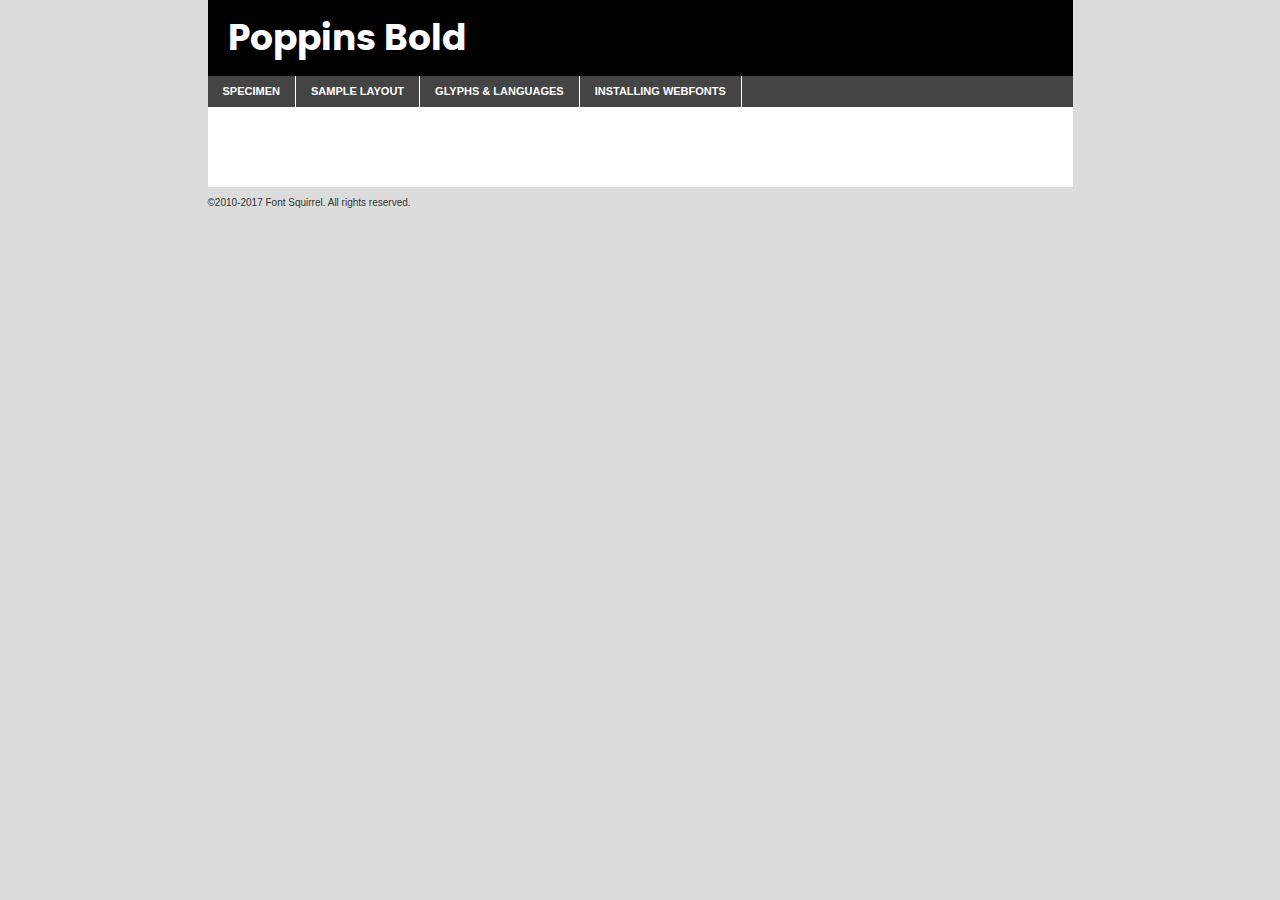
<file: PortalzinDoAluno10/Components/fonts/poppins-bold-demo.html>
<!DOCTYPE html PUBLIC "-//W3C//DTD XHTML 1.0 Transitional//EN"
	"http://www.w3.org/TR/xhtml1/DTD/xhtml1-transitional.dtd">

<html xmlns="http://www.w3.org/1999/xhtml" xml:lang="en" lang="en">
<head>
	<meta http-equiv="Content-Type" content="text/html; charset=utf-8" />
	<script src="http://ajax.googleapis.com/ajax/libs/jquery/1.7.2/jquery.min.js" type="text/javascript" charset="utf-8"></script>
	<script type="text/javascript">
	(function($){$.fn.easyTabs=function(option){var param=jQuery.extend({fadeSpeed:"fast",defaultContent:1,activeClass:'active'},option);$(this).each(function(){var thisId="#"+this.id;if(param.defaultContent==''){param.defaultContent=1;}
	if(typeof param.defaultContent=="number")
	{var defaultTab=$(thisId+" .tabs li:eq("+(param.defaultContent-1)+") a").attr('href').substr(1);}else{var defaultTab=param.defaultContent;}
	$(thisId+" .tabs li a").each(function(){var tabToHide=$(this).attr('href').substr(1);$("#"+tabToHide).addClass('easytabs-tab-content');});hideAll();changeContent(defaultTab);function hideAll(){$(thisId+" .easytabs-tab-content").hide();}
	function changeContent(tabId){hideAll();$(thisId+" .tabs li").removeClass(param.activeClass);$(thisId+" .tabs li a[href=#"+tabId+"]").closest('li').addClass(param.activeClass);if(param.fadeSpeed!="none")
	{$(thisId+" #"+tabId).fadeIn(param.fadeSpeed);}else{$(thisId+" #"+tabId).show();}}
	$(thisId+" .tabs li").click(function(){var tabId=$(this).find('a').attr('href').substr(1);changeContent(tabId);return false;});});}})(jQuery);
	</script>
	<link rel="stylesheet" href="specimen_files/specimen_stylesheet.css" type="text/css" charset="utf-8" />
	<link rel="stylesheet" href="stylesheet.css" type="text/css" charset="utf-8" />

	<style type="text/css">
					body{
				font-family: 'poppinsbold';
							}
		</style>

	<title>Poppins Bold Specimen</title>
	
	
	<script type="text/javascript" charset="utf-8">
		$(document).ready(function() {
			$('#container').easyTabs({defaultContent:1});
		});
	</script>
</head>

<body>
<div id="container">
	<div id="header">
		Poppins Bold	</div>
	<ul class="tabs">
		<li><a href="#specimen">Specimen</a></li>
		<li><a href="#layout">Sample Layout</a></li>
				<li><a href="#glyphs">Glyphs &amp; Languages</a></li>
		<li><a href="#installing">Installing Webfonts</a></li>
		
	</ul>
	
	<div id="main_content">

		
			<div id="specimen">
		
				<div class="section">
					<div class="grid12 firstcol">
						<div class="huge">AaBb</div>
					</div>
				</div>
		
				<div class="section">
					<div class="glyph_range">A&#x200B;B&#x200b;C&#x200b;D&#x200b;E&#x200b;F&#x200b;G&#x200b;H&#x200b;I&#x200b;J&#x200b;K&#x200b;L&#x200b;M&#x200b;N&#x200b;O&#x200b;P&#x200b;Q&#x200b;R&#x200b;S&#x200b;T&#x200b;U&#x200b;V&#x200b;W&#x200b;X&#x200b;Y&#x200b;Z&#x200b;a&#x200b;b&#x200b;c&#x200b;d&#x200b;e&#x200b;f&#x200b;g&#x200b;h&#x200b;i&#x200b;j&#x200b;k&#x200b;l&#x200b;m&#x200b;n&#x200b;o&#x200b;p&#x200b;q&#x200b;r&#x200b;s&#x200b;t&#x200b;u&#x200b;v&#x200b;w&#x200b;x&#x200b;y&#x200b;z&#x200b;1&#x200b;2&#x200b;3&#x200b;4&#x200b;5&#x200b;6&#x200b;7&#x200b;8&#x200b;9&#x200b;0&#x200b;&amp;&#x200b;.&#x200b;,&#x200b;?&#x200b;!&#x200b;&#64;&#x200b;(&#x200b;)&#x200b;#&#x200b;$&#x200b;%&#x200b;*&#x200b;+&#x200b;-&#x200b;=&#x200b;:&#x200b;;</div>
				</div>
				<div class="section">
					<div class="grid12 firstcol">
						<table class="sample_table">
							<tr><td>10</td><td class="size10">abcdefghijklmnopqrstuvwxyzABCDEFGHIJKLMNOPQRSTUVWXYZ0123456789abcdefghijklmnopqrstuvwxyzABCDEFGHIJKLMNOPQRSTUVWXYZ0123456789abcdefghijklmnopqrstuvwxyzABCDEFGHIJKLMNOPQRSTUVWXYZ</td></tr>
							<tr><td>11</td><td class="size11">abcdefghijklmnopqrstuvwxyzABCDEFGHIJKLMNOPQRSTUVWXYZ0123456789abcdefghijklmnopqrstuvwxyzABCDEFGHIJKLMNOPQRSTUVWXYZ0123456789abcdefghijklmnopqrstuvwxyzABCDEFGHIJKLMNOPQRSTUVWXYZ</td></tr>
							<tr><td>12</td><td class="size12">abcdefghijklmnopqrstuvwxyzABCDEFGHIJKLMNOPQRSTUVWXYZ0123456789abcdefghijklmnopqrstuvwxyzABCDEFGHIJKLMNOPQRSTUVWXYZ0123456789abcdefghijklmnopqrstuvwxyzABCDEFGHIJKLMNOPQRSTUVWXYZ</td></tr>
							<tr><td>13</td><td class="size13">abcdefghijklmnopqrstuvwxyzABCDEFGHIJKLMNOPQRSTUVWXYZ0123456789abcdefghijklmnopqrstuvwxyzABCDEFGHIJKLMNOPQRSTUVWXYZ0123456789abcdefghijklmnopqrstuvwxyzABCDEFGHIJKLMNOPQRSTUVWXYZ</td></tr>
							<tr><td>14</td><td class="size14">abcdefghijklmnopqrstuvwxyzABCDEFGHIJKLMNOPQRSTUVWXYZ0123456789abcdefghijklmnopqrstuvwxyzABCDEFGHIJKLMNOPQRSTUVWXYZ0123456789abcdefghijklmnopqrstuvwxyzABCDEFGHIJKLMNOPQRSTUVWXYZ</td></tr>
							<tr><td>16</td><td class="size16">abcdefghijklmnopqrstuvwxyzABCDEFGHIJKLMNOPQRSTUVWXYZ0123456789abcdefghijklmnopqrstuvwxyzABCDEFGHIJKLMNOPQRSTUVWXYZ</td></tr>
							<tr><td>18</td><td class="size18">abcdefghijklmnopqrstuvwxyzABCDEFGHIJKLMNOPQRSTUVWXYZ0123456789abcdefghijklmnopqrstuvwxyzABCDEFGHIJKLMNOPQRSTUVWXYZ</td></tr>
							<tr><td>20</td><td class="size20">abcdefghijklmnopqrstuvwxyzABCDEFGHIJKLMNOPQRSTUVWXYZ0123456789abcdefghijklmnopqrstuvwxyzABCDEFGHIJKLMNOPQRSTUVWXYZ</td></tr>
							<tr><td>24</td><td class="size24">abcdefghijklmnopqrstuvwxyzABCDEFGHIJKLMNOPQRSTUVWXYZ0123456789abcdefghijklmnopqrstuvwxyzABCDEFGHIJKLMNOPQRSTUVWXYZ</td></tr>
							<tr><td>30</td><td class="size30">abcdefghijklmnopqrstuvwxyzABCDEFGHIJKLMNOPQRSTUVWXYZ0123456789abcdefghijklmnopqrstuvwxyzABCDEFGHIJKLMNOPQRSTUVWXYZ</td></tr>
							<tr><td>36</td><td class="size36">abcdefghijklmnopqrstuvwxyzABCDEFGHIJKLMNOPQRSTUVWXYZ0123456789abcdefghijklmnopqrstuvwxyzABCDEFGHIJKLMNOPQRSTUVWXYZ</td></tr>
							<tr><td>48</td><td class="size48">abcdefghijklmnopqrstuvwxyzABCDEFGHIJKLMNOPQRSTUVWXYZ0123456789abcdefghijklmnopqrstuvwxyzABCDEFGHIJKLMNOPQRSTUVWXYZ</td></tr>
							<tr><td>60</td><td class="size60">abcdefghijklmnopqrstuvwxyzABCDEFGHIJKLMNOPQRSTUVWXYZ0123456789abcdefghijklmnopqrstuvwxyzABCDEFGHIJKLMNOPQRSTUVWXYZ</td></tr>
							<tr><td>72</td><td class="size72">abcdefghijklmnopqrstuvwxyzABCDEFGHIJKLMNOPQRSTUVWXYZ0123456789abcdefghijklmnopqrstuvwxyzABCDEFGHIJKLMNOPQRSTUVWXYZ</td></tr>
							<tr><td>90</td><td class="size90">abcdefghijklmnopqrstuvwxyzABCDEFGHIJKLMNOPQRSTUVWXYZ0123456789abcdefghijklmnopqrstuvwxyzABCDEFGHIJKLMNOPQRSTUVWXYZ</td></tr>
						</table>
				
					</div>
			
				</div>
		
		
		
								<div class="section" id="bodycomparison">


										<div id="xheight">
				<div class="fontbody">&#x25FC;&#x25FC;&#x25FC;&#x25FC;&#x25FC;&#x25FC;&#x25FC;&#x25FC;&#x25FC;&#x25FC;&#x25FC;&#x25FC;&#x25FC;&#x25FC;&#x25FC;&#x25FC;&#x25FC;&#x25FC;&#x25FC;&#x25FC;&#x25FC;&#x25FC;&#x25FC;&#x25FC;&#x25FC;&#x25FC;&#x25FC;&#x25FC;&#x25FC;&#x25FC;&#x25FC;&#x25FC;&#x25FC;&#x25FC;&#x25FC;&#x25FC;&#x25FC;&#x25FC;&#x25FC;&#x25FC;&#x25FC;&#x25FC;&#x25FC;&#x25FC;&#x25FC;&#x25FC;&#x25FC;&#x25FC;&#x25FC;&#x25FC;&#x25FC;&#x25FC;&#x25FC;&#x25FC;&#x25FC;&#x25FC;&#x25FC;&#x25FC;&#x25FC;&#x25FC;&#x25FC;&#x25FC;&#x25FC;&#x25FC;&#x25FC;&#x25FC;&#x25FC;&#x25FC;&#x25FC;&#x25FC;&#x25FC;&#x25FC;&#x25FC;&#x25FC;&#x25FC;&#x25FC;&#x25FC;&#x25FC;&#x25FC;&#x25FC;&#x25FC;&#x25FC;&#x25FC;&#x25FC;&#x25FC;&#x25FC;&#x25FC;&#x25FC;&#x25FC;&#x25FC;&#x25FC;&#x25FC;&#x25FC;&#x25FC;&#x25FC;&#x25FC;&#x25FC;&#x25FC;&#x25FC;body</div><div class="arialbody">body</div><div class="verdanabody">body</div><div class="georgiabody">body</div></div>
										<div class="fontbody" style="z-index:1">
											body<span>Poppins Bold</span>
										</div>
										<div class="arialbody" style="z-index:1">
											body<span>Arial</span>
										</div>
										<div class="verdanabody" style="z-index:1">
											body<span>Verdana</span>
										</div>
										<div class="georgiabody" style="z-index:1">
											body<span>Georgia</span>
										</div>



								</div>
		
		
				<div class="section psample psample_row1" id="">
					
					<div class="grid2 firstcol">
						<p class="size10"><span>10.</span>Aenean lacinia bibendum nulla sed consectetur. Fusce dapibus, tellus ac cursus commodo, tortor mauris condimentum nibh, ut fermentum massa justo sit amet risus. Nullam id dolor id nibh ultricies vehicula ut id elit. Cum sociis natoque penatibus et magnis dis parturient montes, nascetur ridiculus mus. Nulla vitae elit libero, a pharetra augue.</p>
			
					</div>
					<div class="grid3">
						<p class="size11"><span>11.</span>Aenean lacinia bibendum nulla sed consectetur. Fusce dapibus, tellus ac cursus commodo, tortor mauris condimentum nibh, ut fermentum massa justo sit amet risus. Nullam id dolor id nibh ultricies vehicula ut id elit. Cum sociis natoque penatibus et magnis dis parturient montes, nascetur ridiculus mus. Nulla vitae elit libero, a pharetra augue.</p>
			
					</div>
					<div class="grid3">
						<p class="size12"><span>12.</span>Aenean lacinia bibendum nulla sed consectetur. Fusce dapibus, tellus ac cursus commodo, tortor mauris condimentum nibh, ut fermentum massa justo sit amet risus. Nullam id dolor id nibh ultricies vehicula ut id elit. Cum sociis natoque penatibus et magnis dis parturient montes, nascetur ridiculus mus. Nulla vitae elit libero, a pharetra augue.</p>
			
					</div>
					<div class="grid4">
						<p class="size13"><span>13.</span>Aenean lacinia bibendum nulla sed consectetur. Fusce dapibus, tellus ac cursus commodo, tortor mauris condimentum nibh, ut fermentum massa justo sit amet risus. Nullam id dolor id nibh ultricies vehicula ut id elit. Cum sociis natoque penatibus et magnis dis parturient montes, nascetur ridiculus mus. Nulla vitae elit libero, a pharetra augue.</p>
			
					</div>
					<div class="white_blend"></div>
					
				</div>
				<div class="section psample psample_row2" id="">
					<div class="grid3 firstcol">
						<p class="size14"><span>14.</span>Aenean lacinia bibendum nulla sed consectetur. Fusce dapibus, tellus ac cursus commodo, tortor mauris condimentum nibh, ut fermentum massa justo sit amet risus. Nullam id dolor id nibh ultricies vehicula ut id elit. Cum sociis natoque penatibus et magnis dis parturient montes, nascetur ridiculus mus. Nulla vitae elit libero, a pharetra augue.</p>
			
					</div>
					<div class="grid4">
						<p class="size16"><span>16.</span>Aenean lacinia bibendum nulla sed consectetur. Fusce dapibus, tellus ac cursus commodo, tortor mauris condimentum nibh, ut fermentum massa justo sit amet risus. Nullam id dolor id nibh ultricies vehicula ut id elit. Cum sociis natoque penatibus et magnis dis parturient montes, nascetur ridiculus mus. Nulla vitae elit libero, a pharetra augue.</p>
			
					</div>
					<div class="grid5">
						<p class="size18"><span>18.</span>Aenean lacinia bibendum nulla sed consectetur. Fusce dapibus, tellus ac cursus commodo, tortor mauris condimentum nibh, ut fermentum massa justo sit amet risus. Nullam id dolor id nibh ultricies vehicula ut id elit. Cum sociis natoque penatibus et magnis dis parturient montes, nascetur ridiculus mus. Nulla vitae elit libero, a pharetra augue.</p>
			
					</div>

					<div class="white_blend"></div>

				</div>
				
				<div class="section psample psample_row3" id="">
					<div class="grid5 firstcol">
						<p class="size20"><span>20.</span>Aenean lacinia bibendum nulla sed consectetur. Fusce dapibus, tellus ac cursus commodo, tortor mauris condimentum nibh, ut fermentum massa justo sit amet risus. Nullam id dolor id nibh ultricies vehicula ut id elit. Cum sociis natoque penatibus et magnis dis parturient montes, nascetur ridiculus mus. Nulla vitae elit libero, a pharetra augue.</p>
					</div>
					<div class="grid7">
						<p class="size24"><span>24.</span>Aenean lacinia bibendum nulla sed consectetur. Fusce dapibus, tellus ac cursus commodo, tortor mauris condimentum nibh, ut fermentum massa justo sit amet risus. Nullam id dolor id nibh ultricies vehicula ut id elit. Cum sociis natoque penatibus et magnis dis parturient montes, nascetur ridiculus mus. Nulla vitae elit libero, a pharetra augue.</p>
					</div>
					
					<div class="white_blend"></div>
					
				</div>
				
				<div class="section psample psample_row4" id="">
					<div class="grid12 firstcol">
						<p class="size30"><span>30.</span>Aenean lacinia bibendum nulla sed consectetur. Fusce dapibus, tellus ac cursus commodo, tortor mauris condimentum nibh, ut fermentum massa justo sit amet risus. Nullam id dolor id nibh ultricies vehicula ut id elit. Cum sociis natoque penatibus et magnis dis parturient montes, nascetur ridiculus mus. Nulla vitae elit libero, a pharetra augue.</p>
					</div>
					<div class="white_blend"></div>
					
				</div>
				
				
				
				<div class="section psample psample_row1 fullreverse">
					<div class="grid2 firstcol">
						<p class="size10"><span>10.</span>Aenean lacinia bibendum nulla sed consectetur. Fusce dapibus, tellus ac cursus commodo, tortor mauris condimentum nibh, ut fermentum massa justo sit amet risus. Nullam id dolor id nibh ultricies vehicula ut id elit. Cum sociis natoque penatibus et magnis dis parturient montes, nascetur ridiculus mus. Nulla vitae elit libero, a pharetra augue.</p>
			
					</div>
					<div class="grid3">
						<p class="size11"><span>11.</span>Aenean lacinia bibendum nulla sed consectetur. Fusce dapibus, tellus ac cursus commodo, tortor mauris condimentum nibh, ut fermentum massa justo sit amet risus. Nullam id dolor id nibh ultricies vehicula ut id elit. Cum sociis natoque penatibus et magnis dis parturient montes, nascetur ridiculus mus. Nulla vitae elit libero, a pharetra augue.</p>
			
					</div>
					<div class="grid3">
						<p class="size12"><span>12.</span>Aenean lacinia bibendum nulla sed consectetur. Fusce dapibus, tellus ac cursus commodo, tortor mauris condimentum nibh, ut fermentum massa justo sit amet risus. Nullam id dolor id nibh ultricies vehicula ut id elit. Cum sociis natoque penatibus et magnis dis parturient montes, nascetur ridiculus mus. Nulla vitae elit libero, a pharetra augue.</p>
			
					</div>
					<div class="grid4">
						<p class="size13"><span>13.</span>Aenean lacinia bibendum nulla sed consectetur. Fusce dapibus, tellus ac cursus commodo, tortor mauris condimentum nibh, ut fermentum massa justo sit amet risus. Nullam id dolor id nibh ultricies vehicula ut id elit. Cum sociis natoque penatibus et magnis dis parturient montes, nascetur ridiculus mus. Nulla vitae elit libero, a pharetra augue.</p>
			
					</div>
					<div class="black_blend"></div>
					
				</div>
				
				<div class="section psample psample_row2 fullreverse">
					<div class="grid3 firstcol">
						<p class="size14"><span>14.</span>Aenean lacinia bibendum nulla sed consectetur. Fusce dapibus, tellus ac cursus commodo, tortor mauris condimentum nibh, ut fermentum massa justo sit amet risus. Nullam id dolor id nibh ultricies vehicula ut id elit. Cum sociis natoque penatibus et magnis dis parturient montes, nascetur ridiculus mus. Nulla vitae elit libero, a pharetra augue.</p>
			
					</div>
					<div class="grid4">
						<p class="size16"><span>16.</span>Aenean lacinia bibendum nulla sed consectetur. Fusce dapibus, tellus ac cursus commodo, tortor mauris condimentum nibh, ut fermentum massa justo sit amet risus. Nullam id dolor id nibh ultricies vehicula ut id elit. Cum sociis natoque penatibus et magnis dis parturient montes, nascetur ridiculus mus. Nulla vitae elit libero, a pharetra augue.</p>
			
					</div>
					<div class="grid5">
						<p class="size18"><span>18.</span>Aenean lacinia bibendum nulla sed consectetur. Fusce dapibus, tellus ac cursus commodo, tortor mauris condimentum nibh, ut fermentum massa justo sit amet risus. Nullam id dolor id nibh ultricies vehicula ut id elit. Cum sociis natoque penatibus et magnis dis parturient montes, nascetur ridiculus mus. Nulla vitae elit libero, a pharetra augue.</p>
			
					</div>
					<div class="black_blend"></div>

				</div>
				
				<div class="section psample fullreverse psample_row3" id="">
					<div class="grid5 firstcol">
						<p class="size20"><span>20.</span>Aenean lacinia bibendum nulla sed consectetur. Fusce dapibus, tellus ac cursus commodo, tortor mauris condimentum nibh, ut fermentum massa justo sit amet risus. Nullam id dolor id nibh ultricies vehicula ut id elit. Cum sociis natoque penatibus et magnis dis parturient montes, nascetur ridiculus mus. Nulla vitae elit libero, a pharetra augue.</p>
					</div>
					<div class="grid7">
						<p class="size24"><span>24.</span>Aenean lacinia bibendum nulla sed consectetur. Fusce dapibus, tellus ac cursus commodo, tortor mauris condimentum nibh, ut fermentum massa justo sit amet risus. Nullam id dolor id nibh ultricies vehicula ut id elit. Cum sociis natoque penatibus et magnis dis parturient montes, nascetur ridiculus mus. Nulla vitae elit libero, a pharetra augue.</p>
					</div>
					
					<div class="black_blend"></div>
					
				</div>
				
				<div class="section psample fullreverse psample_row4" id="" style="border-bottom: 20px #000 solid;">
					<div class="grid12 firstcol">
						<p class="size30"><span>30.</span>Aenean lacinia bibendum nulla sed consectetur. Fusce dapibus, tellus ac cursus commodo, tortor mauris condimentum nibh, ut fermentum massa justo sit amet risus. Nullam id dolor id nibh ultricies vehicula ut id elit. Cum sociis natoque penatibus et magnis dis parturient montes, nascetur ridiculus mus. Nulla vitae elit libero, a pharetra augue.</p>
					</div>
					<div class="black_blend"></div>
					
				</div>
				
				
				
				
			</div>
			
			<div id="layout">
				
				<div class="section">
					
					<div class="grid12 firstcol">
						<h1>Lorem Ipsum Dolor</h1>
						<h2>Etiam porta sem malesuada magna mollis euismod</h2>
						
						<p class="byline">By <a href="#link">Aenean Lacinia</a></p>
					</div>
				</div>
				<div class="section">
					<div class="grid8 firstcol">
						<p class="large">Donec sed odio dui. Morbi leo risus, porta ac consectetur ac, vestibulum at eros. Fusce dapibus, tellus ac cursus commodo, tortor mauris condimentum nibh, ut fermentum massa justo sit amet risus. </p>

						
						<h3>Pellentesque ornare sem</h3>

						<p>Maecenas sed diam eget risus varius blandit sit amet non magna. Maecenas faucibus mollis interdum. Donec ullamcorper nulla non metus auctor fringilla. Nullam id dolor id nibh ultricies vehicula ut id elit. Nullam id dolor id nibh ultricies vehicula ut id elit. </p>

						<p>Aenean eu leo quam. Pellentesque ornare sem lacinia quam venenatis vestibulum. Lorem ipsum dolor sit amet, consectetur adipiscing elit. Cum sociis natoque penatibus et magnis dis parturient montes, nascetur ridiculus mus. </p>

						<p>Nulla vitae elit libero, a pharetra augue. Praesent commodo cursus magna, vel scelerisque nisl consectetur et. Aenean lacinia bibendum nulla sed consectetur. </p>

						<p>Nullam quis risus eget urna mollis ornare vel eu leo. Nullam quis risus eget urna mollis ornare vel eu leo. Maecenas sed diam eget risus varius blandit sit amet non magna. Donec ullamcorper nulla non metus auctor fringilla. </p>

						<h3>Cras mattis consectetur</h3>

						<p>Aenean eu leo quam. Pellentesque ornare sem lacinia quam venenatis vestibulum. Aenean lacinia bibendum nulla sed consectetur. Integer posuere erat a ante venenatis dapibus posuere velit aliquet. Cras mattis consectetur purus sit amet fermentum. </p>

						<p>Nullam id dolor id nibh ultricies vehicula ut id elit. Nullam quis risus eget urna mollis ornare vel eu leo. Cras mattis consectetur purus sit amet fermentum.</p>
					</div>
					
					<div class="grid4 sidebar">
						
						<div class="box reverse">
							<p class="last">Nullam quis risus eget urna mollis ornare vel eu leo. Donec ullamcorper nulla non metus auctor fringilla. Cras mattis consectetur purus sit amet fermentum. Sed posuere consectetur est at lobortis. Lorem ipsum dolor sit amet, consectetur adipiscing elit. </p>
						</div>
						
						<p class="caption">Maecenas sed diam eget risus varius.</p>

						<p>Vestibulum id ligula porta felis euismod semper. Integer posuere erat a ante venenatis dapibus posuere velit aliquet. Vestibulum id ligula porta felis euismod semper. Sed posuere consectetur est at lobortis. Maecenas sed diam eget risus varius blandit sit amet non magna. Fusce dapibus, tellus ac cursus commodo, tortor mauris condimentum nibh, ut fermentum massa justo sit amet risus. </p>

					

						<p>Duis mollis, est non commodo luctus, nisi erat porttitor ligula, eget lacinia odio sem nec elit. Aenean lacinia bibendum nulla sed consectetur. Vivamus sagittis lacus vel augue laoreet rutrum faucibus dolor auctor. Aenean lacinia bibendum nulla sed consectetur. Nullam quis risus eget urna mollis ornare vel eu leo. </p>

						<p>Praesent commodo cursus magna, vel scelerisque nisl consectetur et. Donec ullamcorper nulla non metus auctor fringilla. Maecenas faucibus mollis interdum. Fusce dapibus, tellus ac cursus commodo, tortor mauris condimentum nibh, ut fermentum massa justo sit amet risus. </p>

					</div>
				</div>
				
			</div>


			



		<div id="glyphs">
			<div class="section">
				<div class="grid12 firstcol">
			
				<h1>Language Support</h1>
				<p>The subset of Poppins Bold in this kit supports the following languages:<br />
			
					Albanian, Basque, Breton, Chamorro, Danish, Dutch, English, Faroese, Finnish, French, Frisian, Galician, German, Icelandic, Italian, Malagasy, Norwegian, Portuguese, Spanish, Alsatian, Aragonese, Arapaho, Arrernte, Asturian, Aymara, Bislama, Cebuano, Corsican, Fijian, French_creole, Genoese, Gilbertese, Greenlandic, Haitian_creole, Hiligaynon, Hmong, Hopi, Ibanag, Iloko_ilokano, Indonesian, Interglossa_glosa, Interlingua, Irish_gaelic, Jerriais, Lojban, Lombard, Luxembourgeois, Manx, Mohawk, Norfolk_pitcairnese, Occitan, Oromo, Pangasinan, Papiamento, Piedmontese, Potawatomi, Rhaeto-romance, Romansh, Rotokas, Sami_lule, Samoan, Sardinian, Scots_gaelic, Seychelles_creole, Shona, Sicilian, Somali, Southern_ndebele, Swahili, Swati_swazi, Tagalog_filipino_pilipino, Tetum, Tok_pisin, Uyghur_latinized, Volapuk, Walloon, Warlpiri, Xhosa, Yapese, Zulu, Latinbasic, Ubasic, Demo				</p>
				<h1>Glyph Chart</h1>
				<p>The subset of Poppins Bold in this kit includes all the glyphs listed below. Unicode entities are included above each glyph to help you insert individual characters into your layout.</p>
				<div id="glyph_chart">
			
																														 <div><p>&amp;#13;</p>&#13;</div>
																				 <div><p>&amp;#32;</p>&#32;</div>
																				 <div><p>&amp;#33;</p>&#33;</div>
																				 <div><p>&amp;#34;</p>&#34;</div>
																				 <div><p>&amp;#35;</p>&#35;</div>
																				 <div><p>&amp;#36;</p>&#36;</div>
																				 <div><p>&amp;#37;</p>&#37;</div>
																				 <div><p>&amp;#38;</p>&#38;</div>
																				 <div><p>&amp;#39;</p>&#39;</div>
																				 <div><p>&amp;#40;</p>&#40;</div>
																				 <div><p>&amp;#41;</p>&#41;</div>
																				 <div><p>&amp;#42;</p>&#42;</div>
																				 <div><p>&amp;#43;</p>&#43;</div>
																				 <div><p>&amp;#44;</p>&#44;</div>
																				 <div><p>&amp;#45;</p>&#45;</div>
																				 <div><p>&amp;#46;</p>&#46;</div>
																				 <div><p>&amp;#47;</p>&#47;</div>
																				 <div><p>&amp;#48;</p>&#48;</div>
																				 <div><p>&amp;#49;</p>&#49;</div>
																				 <div><p>&amp;#50;</p>&#50;</div>
																				 <div><p>&amp;#51;</p>&#51;</div>
																				 <div><p>&amp;#52;</p>&#52;</div>
																				 <div><p>&amp;#53;</p>&#53;</div>
																				 <div><p>&amp;#54;</p>&#54;</div>
																				 <div><p>&amp;#55;</p>&#55;</div>
																				 <div><p>&amp;#56;</p>&#56;</div>
																				 <div><p>&amp;#57;</p>&#57;</div>
																				 <div><p>&amp;#58;</p>&#58;</div>
																				 <div><p>&amp;#59;</p>&#59;</div>
																				 <div><p>&amp;#60;</p>&#60;</div>
																				 <div><p>&amp;#61;</p>&#61;</div>
																				 <div><p>&amp;#62;</p>&#62;</div>
																				 <div><p>&amp;#63;</p>&#63;</div>
																				 <div><p>&amp;#64;</p>&#64;</div>
																				 <div><p>&amp;#65;</p>&#65;</div>
																				 <div><p>&amp;#66;</p>&#66;</div>
																				 <div><p>&amp;#67;</p>&#67;</div>
																				 <div><p>&amp;#68;</p>&#68;</div>
																				 <div><p>&amp;#69;</p>&#69;</div>
																				 <div><p>&amp;#70;</p>&#70;</div>
																				 <div><p>&amp;#71;</p>&#71;</div>
																				 <div><p>&amp;#72;</p>&#72;</div>
																				 <div><p>&amp;#73;</p>&#73;</div>
																				 <div><p>&amp;#74;</p>&#74;</div>
																				 <div><p>&amp;#75;</p>&#75;</div>
																				 <div><p>&amp;#76;</p>&#76;</div>
																				 <div><p>&amp;#77;</p>&#77;</div>
																				 <div><p>&amp;#78;</p>&#78;</div>
																				 <div><p>&amp;#79;</p>&#79;</div>
																				 <div><p>&amp;#80;</p>&#80;</div>
																				 <div><p>&amp;#81;</p>&#81;</div>
																				 <div><p>&amp;#82;</p>&#82;</div>
																				 <div><p>&amp;#83;</p>&#83;</div>
																				 <div><p>&amp;#84;</p>&#84;</div>
																				 <div><p>&amp;#85;</p>&#85;</div>
																				 <div><p>&amp;#86;</p>&#86;</div>
																				 <div><p>&amp;#87;</p>&#87;</div>
																				 <div><p>&amp;#88;</p>&#88;</div>
																				 <div><p>&amp;#89;</p>&#89;</div>
																				 <div><p>&amp;#90;</p>&#90;</div>
																				 <div><p>&amp;#91;</p>&#91;</div>
																				 <div><p>&amp;#92;</p>&#92;</div>
																				 <div><p>&amp;#93;</p>&#93;</div>
																				 <div><p>&amp;#94;</p>&#94;</div>
																				 <div><p>&amp;#95;</p>&#95;</div>
																				 <div><p>&amp;#96;</p>&#96;</div>
																				 <div><p>&amp;#97;</p>&#97;</div>
																				 <div><p>&amp;#98;</p>&#98;</div>
																				 <div><p>&amp;#99;</p>&#99;</div>
																				 <div><p>&amp;#100;</p>&#100;</div>
																				 <div><p>&amp;#101;</p>&#101;</div>
																				 <div><p>&amp;#102;</p>&#102;</div>
																				 <div><p>&amp;#103;</p>&#103;</div>
																				 <div><p>&amp;#104;</p>&#104;</div>
																				 <div><p>&amp;#105;</p>&#105;</div>
																				 <div><p>&amp;#106;</p>&#106;</div>
																				 <div><p>&amp;#107;</p>&#107;</div>
																				 <div><p>&amp;#108;</p>&#108;</div>
																				 <div><p>&amp;#109;</p>&#109;</div>
																				 <div><p>&amp;#110;</p>&#110;</div>
																				 <div><p>&amp;#111;</p>&#111;</div>
																				 <div><p>&amp;#112;</p>&#112;</div>
																				 <div><p>&amp;#113;</p>&#113;</div>
																				 <div><p>&amp;#114;</p>&#114;</div>
																				 <div><p>&amp;#115;</p>&#115;</div>
																				 <div><p>&amp;#116;</p>&#116;</div>
																				 <div><p>&amp;#117;</p>&#117;</div>
																				 <div><p>&amp;#118;</p>&#118;</div>
																				 <div><p>&amp;#119;</p>&#119;</div>
																				 <div><p>&amp;#120;</p>&#120;</div>
																				 <div><p>&amp;#121;</p>&#121;</div>
																				 <div><p>&amp;#122;</p>&#122;</div>
																				 <div><p>&amp;#123;</p>&#123;</div>
																				 <div><p>&amp;#124;</p>&#124;</div>
																				 <div><p>&amp;#125;</p>&#125;</div>
																				 <div><p>&amp;#126;</p>&#126;</div>
																				 <div><p>&amp;#160;</p>&#160;</div>
																				 <div><p>&amp;#161;</p>&#161;</div>
																				 <div><p>&amp;#162;</p>&#162;</div>
																				 <div><p>&amp;#163;</p>&#163;</div>
																				 <div><p>&amp;#164;</p>&#164;</div>
																				 <div><p>&amp;#165;</p>&#165;</div>
																				 <div><p>&amp;#166;</p>&#166;</div>
																				 <div><p>&amp;#167;</p>&#167;</div>
																				 <div><p>&amp;#168;</p>&#168;</div>
																				 <div><p>&amp;#169;</p>&#169;</div>
																				 <div><p>&amp;#170;</p>&#170;</div>
																				 <div><p>&amp;#171;</p>&#171;</div>
																				 <div><p>&amp;#172;</p>&#172;</div>
																				 <div><p>&amp;#173;</p>&#173;</div>
																				 <div><p>&amp;#174;</p>&#174;</div>
																				 <div><p>&amp;#175;</p>&#175;</div>
																				 <div><p>&amp;#176;</p>&#176;</div>
																				 <div><p>&amp;#177;</p>&#177;</div>
																				 <div><p>&amp;#178;</p>&#178;</div>
																				 <div><p>&amp;#179;</p>&#179;</div>
																				 <div><p>&amp;#180;</p>&#180;</div>
																				 <div><p>&amp;#181;</p>&#181;</div>
																				 <div><p>&amp;#182;</p>&#182;</div>
																				 <div><p>&amp;#183;</p>&#183;</div>
																				 <div><p>&amp;#184;</p>&#184;</div>
																				 <div><p>&amp;#185;</p>&#185;</div>
																				 <div><p>&amp;#186;</p>&#186;</div>
																				 <div><p>&amp;#187;</p>&#187;</div>
																				 <div><p>&amp;#188;</p>&#188;</div>
																				 <div><p>&amp;#189;</p>&#189;</div>
																				 <div><p>&amp;#190;</p>&#190;</div>
																				 <div><p>&amp;#191;</p>&#191;</div>
																				 <div><p>&amp;#192;</p>&#192;</div>
																				 <div><p>&amp;#193;</p>&#193;</div>
																				 <div><p>&amp;#194;</p>&#194;</div>
																				 <div><p>&amp;#195;</p>&#195;</div>
																				 <div><p>&amp;#196;</p>&#196;</div>
																				 <div><p>&amp;#197;</p>&#197;</div>
																				 <div><p>&amp;#198;</p>&#198;</div>
																				 <div><p>&amp;#199;</p>&#199;</div>
																				 <div><p>&amp;#200;</p>&#200;</div>
																				 <div><p>&amp;#201;</p>&#201;</div>
																				 <div><p>&amp;#202;</p>&#202;</div>
																				 <div><p>&amp;#203;</p>&#203;</div>
																				 <div><p>&amp;#204;</p>&#204;</div>
																				 <div><p>&amp;#205;</p>&#205;</div>
																				 <div><p>&amp;#206;</p>&#206;</div>
																				 <div><p>&amp;#207;</p>&#207;</div>
																				 <div><p>&amp;#208;</p>&#208;</div>
																				 <div><p>&amp;#209;</p>&#209;</div>
																				 <div><p>&amp;#210;</p>&#210;</div>
																				 <div><p>&amp;#211;</p>&#211;</div>
																				 <div><p>&amp;#212;</p>&#212;</div>
																				 <div><p>&amp;#213;</p>&#213;</div>
																				 <div><p>&amp;#214;</p>&#214;</div>
																				 <div><p>&amp;#215;</p>&#215;</div>
																				 <div><p>&amp;#216;</p>&#216;</div>
																				 <div><p>&amp;#217;</p>&#217;</div>
																				 <div><p>&amp;#218;</p>&#218;</div>
																				 <div><p>&amp;#219;</p>&#219;</div>
																				 <div><p>&amp;#220;</p>&#220;</div>
																				 <div><p>&amp;#221;</p>&#221;</div>
																				 <div><p>&amp;#222;</p>&#222;</div>
																				 <div><p>&amp;#223;</p>&#223;</div>
																				 <div><p>&amp;#224;</p>&#224;</div>
																				 <div><p>&amp;#225;</p>&#225;</div>
																				 <div><p>&amp;#226;</p>&#226;</div>
																				 <div><p>&amp;#227;</p>&#227;</div>
																				 <div><p>&amp;#228;</p>&#228;</div>
																				 <div><p>&amp;#229;</p>&#229;</div>
																				 <div><p>&amp;#230;</p>&#230;</div>
																				 <div><p>&amp;#231;</p>&#231;</div>
																				 <div><p>&amp;#232;</p>&#232;</div>
																				 <div><p>&amp;#233;</p>&#233;</div>
																				 <div><p>&amp;#234;</p>&#234;</div>
																				 <div><p>&amp;#235;</p>&#235;</div>
																				 <div><p>&amp;#236;</p>&#236;</div>
																				 <div><p>&amp;#237;</p>&#237;</div>
																				 <div><p>&amp;#238;</p>&#238;</div>
																				 <div><p>&amp;#239;</p>&#239;</div>
																				 <div><p>&amp;#240;</p>&#240;</div>
																				 <div><p>&amp;#241;</p>&#241;</div>
																				 <div><p>&amp;#242;</p>&#242;</div>
																				 <div><p>&amp;#243;</p>&#243;</div>
																				 <div><p>&amp;#244;</p>&#244;</div>
																				 <div><p>&amp;#245;</p>&#245;</div>
																				 <div><p>&amp;#246;</p>&#246;</div>
																				 <div><p>&amp;#247;</p>&#247;</div>
																				 <div><p>&amp;#248;</p>&#248;</div>
																				 <div><p>&amp;#249;</p>&#249;</div>
																				 <div><p>&amp;#250;</p>&#250;</div>
																				 <div><p>&amp;#251;</p>&#251;</div>
																				 <div><p>&amp;#252;</p>&#252;</div>
																				 <div><p>&amp;#253;</p>&#253;</div>
																				 <div><p>&amp;#254;</p>&#254;</div>
																				 <div><p>&amp;#255;</p>&#255;</div>
																				 <div><p>&amp;#338;</p>&#338;</div>
																				 <div><p>&amp;#339;</p>&#339;</div>
																				 <div><p>&amp;#376;</p>&#376;</div>
																				 <div><p>&amp;#710;</p>&#710;</div>
																				 <div><p>&amp;#732;</p>&#732;</div>
																				 <div><p>&amp;#8192;</p>&#8192;</div>
																				 <div><p>&amp;#8193;</p>&#8193;</div>
																				 <div><p>&amp;#8194;</p>&#8194;</div>
																				 <div><p>&amp;#8195;</p>&#8195;</div>
																				 <div><p>&amp;#8196;</p>&#8196;</div>
																				 <div><p>&amp;#8197;</p>&#8197;</div>
																				 <div><p>&amp;#8198;</p>&#8198;</div>
																				 <div><p>&amp;#8199;</p>&#8199;</div>
																				 <div><p>&amp;#8200;</p>&#8200;</div>
																				 <div><p>&amp;#8201;</p>&#8201;</div>
																				 <div><p>&amp;#8202;</p>&#8202;</div>
																				 <div><p>&amp;#8208;</p>&#8208;</div>
																				 <div><p>&amp;#8209;</p>&#8209;</div>
																				 <div><p>&amp;#8210;</p>&#8210;</div>
																				 <div><p>&amp;#8211;</p>&#8211;</div>
																				 <div><p>&amp;#8212;</p>&#8212;</div>
																				 <div><p>&amp;#8216;</p>&#8216;</div>
																				 <div><p>&amp;#8217;</p>&#8217;</div>
																				 <div><p>&amp;#8218;</p>&#8218;</div>
																				 <div><p>&amp;#8220;</p>&#8220;</div>
																				 <div><p>&amp;#8221;</p>&#8221;</div>
																				 <div><p>&amp;#8222;</p>&#8222;</div>
																				 <div><p>&amp;#8226;</p>&#8226;</div>
																				 <div><p>&amp;#8230;</p>&#8230;</div>
																				 <div><p>&amp;#8239;</p>&#8239;</div>
																				 <div><p>&amp;#8249;</p>&#8249;</div>
																				 <div><p>&amp;#8250;</p>&#8250;</div>
																				 <div><p>&amp;#8287;</p>&#8287;</div>
																				 <div><p>&amp;#8364;</p>&#8364;</div>
																				 <div><p>&amp;#8482;</p>&#8482;</div>
																				 <div><p>&amp;#64257;</p>&#64257;</div>
																				 <div><p>&amp;#64258;</p>&#64258;</div>
																																																</div>	
				</div>
		
		
			</div>
		</div>
		
		
		<div id="specs">
			
		</div>
	
		<div id="installing">
			<div class="section">
				<div class="grid7 firstcol">
					<h1>Installing Webfonts</h1>
					
					<p>Webfonts are supported by all major browser platforms but not all in the same way. There are currently four different font formats that must be included in order to target all browsers. This includes TTF, WOFF, EOT and SVG.</p>
					
					<h2>1. Upload your webfonts</h2>
					<p>You must upload your webfont kit to your website. They should be in or near the same directory as your CSS files.</p>
					
					<h2>2. Include the webfont stylesheet</h2>
					<p>A special CSS @font-face declaration helps the various browsers select the appropriate font it needs without causing you a bunch of headaches. Learn more about this syntax by reading the <a href="https://www.fontspring.com/blog/further-hardening-of-the-bulletproof-syntax">Fontspring blog post</a> about it. The code for it is as follows:</p>


<code>
@font-face{ 
	font-family: 'MyWebFont';
	src: url('WebFont.eot');
	src: url('WebFont.eot?#iefix') format('embedded-opentype'),
	     url('WebFont.woff') format('woff'),
	     url('WebFont.ttf') format('truetype'),
	     url('WebFont.svg#webfont') format('svg');
}
</code>

	<p>We've already gone ahead and generated the code for you. All you have to do is link to the stylesheet in your HTML, like this:</p>
	<code>&lt;link rel=&quot;stylesheet&quot; href=&quot;stylesheet.css&quot; type=&quot;text/css&quot; charset=&quot;utf-8&quot; /&gt;</code>

					<h2>3. Modify your own stylesheet</h2>
					<p>To take advantage of your new fonts, you must tell your stylesheet to use them. Look at the original @font-face declaration above and find the property called "font-family." The name linked there will be what you use to reference the font. Prepend that webfont name to the font stack in the "font-family" property, inside the selector you want to change. For example:</p>
<code>p { font-family: 'WebFont', Arial, sans-serif; }</code>

<h2>4. Test</h2>
<p>Getting webfonts to work cross-browser <em>can</em> be tricky. Use the information in the sidebar to help you if you find that fonts aren't loading in a particular browser.</p>
				</div>
				
				<div class="grid5 sidebar">
					<div class="box">
						<h2>Troubleshooting<br />Font-Face Problems</h2>
						<p>Having trouble getting your webfonts to load in your new website? Here are some tips to sort out what might be the problem.</p>

						<h3>Fonts not showing in any browser</h3>

						<p>This sounds like you need to work on the plumbing. You either did not upload the fonts to the correct directory, or you did not link the fonts properly in the CSS. If you've confirmed that all this is correct and you still have a problem, take a look at your .htaccess file and see if requests are getting intercepted.</p>

						<h3>Fonts not loading in iPhone or iPad</h3>

						<p>The most common problem here is that you are serving the fonts from an IIS server. IIS refuses to serve files that have unknown MIME types. If that is the case, you must set the MIME type for SVG to "image/svg+xml" in the server settings. Follow these instructions from Microsoft if you need help.</p>

						<h3>Fonts not loading in Firefox</h3>

						<p>The primary reason for this failure? You are still using a version Firefox older than 3.5. So upgrade already! If that isn't it, then you are very likely serving fonts from a different domain. Firefox requires that all font assets be served from the same domain. Lastly it is possible that you need to add WOFF to your list of MIME types (if you are serving via IIS.)</p>

						<h3>Fonts not loading in IE</h3>

						<p>Are you looking at Internet Explorer on an actual Windows machine or are you cheating by using a service like Adobe BrowserLab? Many of these screenshot services do not render @font-face for IE. Best to test it on a real machine.</p>

						<h3>Fonts not loading in IE9</h3>

						<p>IE9, like Firefox, requires that fonts be served from the same domain as the website. Make sure that is the case.</p>
					</div>
				</div>
			</div>
			
		</div>
	
	</div>
	<div id="footer">
		<p>&copy;2010-2017 Font Squirrel. All rights reserved.</p>
	</div>
</div>
</body>
</html>
</file>
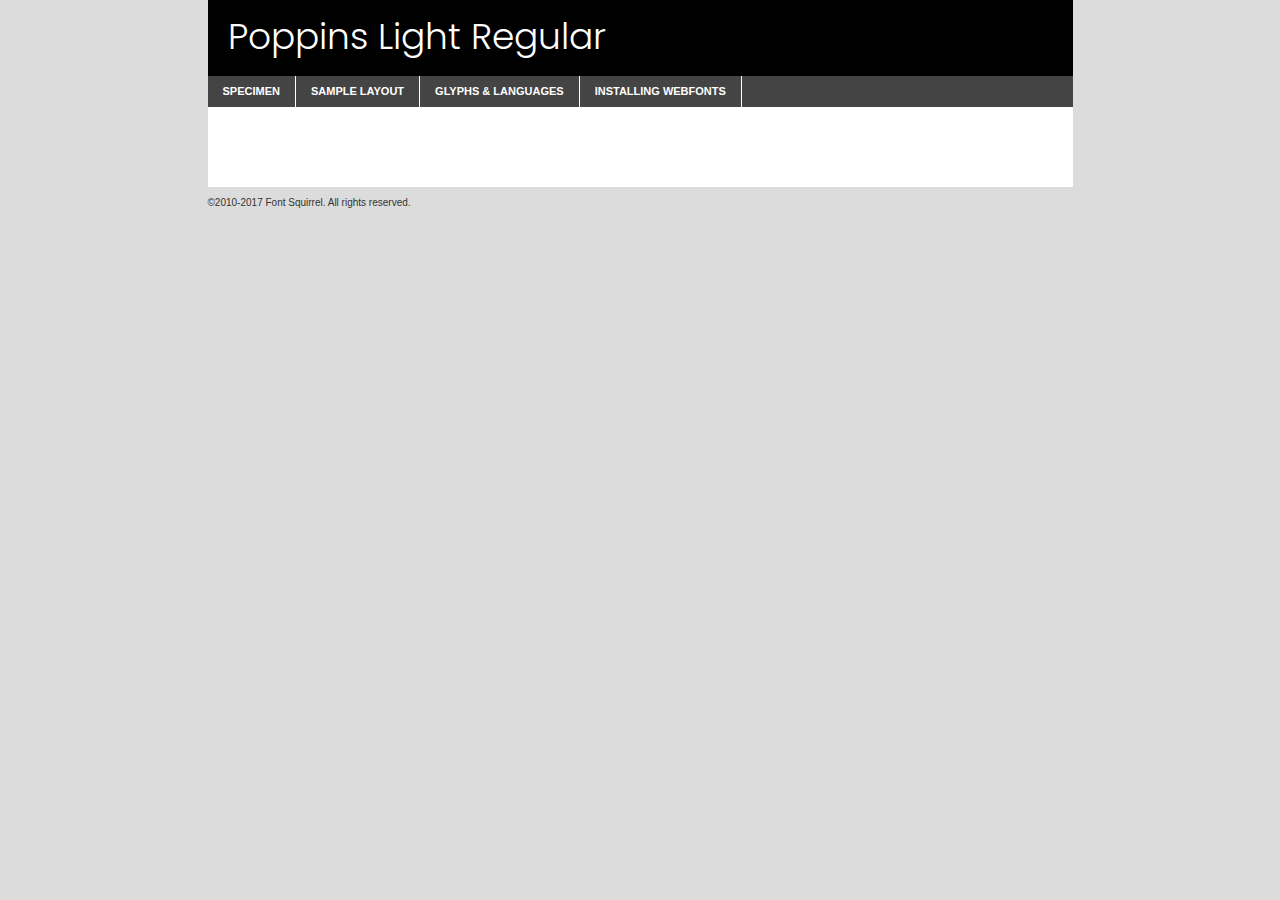
<file: PortalzinDoAluno10/Components/fonts/poppins-light-demo.html>
<!DOCTYPE html PUBLIC "-//W3C//DTD XHTML 1.0 Transitional//EN"
	"http://www.w3.org/TR/xhtml1/DTD/xhtml1-transitional.dtd">

<html xmlns="http://www.w3.org/1999/xhtml" xml:lang="en" lang="en">
<head>
	<meta http-equiv="Content-Type" content="text/html; charset=utf-8" />
	<script src="http://ajax.googleapis.com/ajax/libs/jquery/1.7.2/jquery.min.js" type="text/javascript" charset="utf-8"></script>
	<script type="text/javascript">
	(function($){$.fn.easyTabs=function(option){var param=jQuery.extend({fadeSpeed:"fast",defaultContent:1,activeClass:'active'},option);$(this).each(function(){var thisId="#"+this.id;if(param.defaultContent==''){param.defaultContent=1;}
	if(typeof param.defaultContent=="number")
	{var defaultTab=$(thisId+" .tabs li:eq("+(param.defaultContent-1)+") a").attr('href').substr(1);}else{var defaultTab=param.defaultContent;}
	$(thisId+" .tabs li a").each(function(){var tabToHide=$(this).attr('href').substr(1);$("#"+tabToHide).addClass('easytabs-tab-content');});hideAll();changeContent(defaultTab);function hideAll(){$(thisId+" .easytabs-tab-content").hide();}
	function changeContent(tabId){hideAll();$(thisId+" .tabs li").removeClass(param.activeClass);$(thisId+" .tabs li a[href=#"+tabId+"]").closest('li').addClass(param.activeClass);if(param.fadeSpeed!="none")
	{$(thisId+" #"+tabId).fadeIn(param.fadeSpeed);}else{$(thisId+" #"+tabId).show();}}
	$(thisId+" .tabs li").click(function(){var tabId=$(this).find('a').attr('href').substr(1);changeContent(tabId);return false;});});}})(jQuery);
	</script>
	<link rel="stylesheet" href="specimen_files/specimen_stylesheet.css" type="text/css" charset="utf-8" />
	<link rel="stylesheet" href="stylesheet.css" type="text/css" charset="utf-8" />

	<style type="text/css">
					body{
				font-family: 'poppinslight';
							}
		</style>

	<title>Poppins Light Regular Specimen</title>
	
	
	<script type="text/javascript" charset="utf-8">
		$(document).ready(function() {
			$('#container').easyTabs({defaultContent:1});
		});
	</script>
</head>

<body>
<div id="container">
	<div id="header">
		Poppins Light Regular	</div>
	<ul class="tabs">
		<li><a href="#specimen">Specimen</a></li>
		<li><a href="#layout">Sample Layout</a></li>
				<li><a href="#glyphs">Glyphs &amp; Languages</a></li>
		<li><a href="#installing">Installing Webfonts</a></li>
		
	</ul>
	
	<div id="main_content">

		
			<div id="specimen">
		
				<div class="section">
					<div class="grid12 firstcol">
						<div class="huge">AaBb</div>
					</div>
				</div>
		
				<div class="section">
					<div class="glyph_range">A&#x200B;B&#x200b;C&#x200b;D&#x200b;E&#x200b;F&#x200b;G&#x200b;H&#x200b;I&#x200b;J&#x200b;K&#x200b;L&#x200b;M&#x200b;N&#x200b;O&#x200b;P&#x200b;Q&#x200b;R&#x200b;S&#x200b;T&#x200b;U&#x200b;V&#x200b;W&#x200b;X&#x200b;Y&#x200b;Z&#x200b;a&#x200b;b&#x200b;c&#x200b;d&#x200b;e&#x200b;f&#x200b;g&#x200b;h&#x200b;i&#x200b;j&#x200b;k&#x200b;l&#x200b;m&#x200b;n&#x200b;o&#x200b;p&#x200b;q&#x200b;r&#x200b;s&#x200b;t&#x200b;u&#x200b;v&#x200b;w&#x200b;x&#x200b;y&#x200b;z&#x200b;1&#x200b;2&#x200b;3&#x200b;4&#x200b;5&#x200b;6&#x200b;7&#x200b;8&#x200b;9&#x200b;0&#x200b;&amp;&#x200b;.&#x200b;,&#x200b;?&#x200b;!&#x200b;&#64;&#x200b;(&#x200b;)&#x200b;#&#x200b;$&#x200b;%&#x200b;*&#x200b;+&#x200b;-&#x200b;=&#x200b;:&#x200b;;</div>
				</div>
				<div class="section">
					<div class="grid12 firstcol">
						<table class="sample_table">
							<tr><td>10</td><td class="size10">abcdefghijklmnopqrstuvwxyzABCDEFGHIJKLMNOPQRSTUVWXYZ0123456789abcdefghijklmnopqrstuvwxyzABCDEFGHIJKLMNOPQRSTUVWXYZ0123456789abcdefghijklmnopqrstuvwxyzABCDEFGHIJKLMNOPQRSTUVWXYZ</td></tr>
							<tr><td>11</td><td class="size11">abcdefghijklmnopqrstuvwxyzABCDEFGHIJKLMNOPQRSTUVWXYZ0123456789abcdefghijklmnopqrstuvwxyzABCDEFGHIJKLMNOPQRSTUVWXYZ0123456789abcdefghijklmnopqrstuvwxyzABCDEFGHIJKLMNOPQRSTUVWXYZ</td></tr>
							<tr><td>12</td><td class="size12">abcdefghijklmnopqrstuvwxyzABCDEFGHIJKLMNOPQRSTUVWXYZ0123456789abcdefghijklmnopqrstuvwxyzABCDEFGHIJKLMNOPQRSTUVWXYZ0123456789abcdefghijklmnopqrstuvwxyzABCDEFGHIJKLMNOPQRSTUVWXYZ</td></tr>
							<tr><td>13</td><td class="size13">abcdefghijklmnopqrstuvwxyzABCDEFGHIJKLMNOPQRSTUVWXYZ0123456789abcdefghijklmnopqrstuvwxyzABCDEFGHIJKLMNOPQRSTUVWXYZ0123456789abcdefghijklmnopqrstuvwxyzABCDEFGHIJKLMNOPQRSTUVWXYZ</td></tr>
							<tr><td>14</td><td class="size14">abcdefghijklmnopqrstuvwxyzABCDEFGHIJKLMNOPQRSTUVWXYZ0123456789abcdefghijklmnopqrstuvwxyzABCDEFGHIJKLMNOPQRSTUVWXYZ0123456789abcdefghijklmnopqrstuvwxyzABCDEFGHIJKLMNOPQRSTUVWXYZ</td></tr>
							<tr><td>16</td><td class="size16">abcdefghijklmnopqrstuvwxyzABCDEFGHIJKLMNOPQRSTUVWXYZ0123456789abcdefghijklmnopqrstuvwxyzABCDEFGHIJKLMNOPQRSTUVWXYZ</td></tr>
							<tr><td>18</td><td class="size18">abcdefghijklmnopqrstuvwxyzABCDEFGHIJKLMNOPQRSTUVWXYZ0123456789abcdefghijklmnopqrstuvwxyzABCDEFGHIJKLMNOPQRSTUVWXYZ</td></tr>
							<tr><td>20</td><td class="size20">abcdefghijklmnopqrstuvwxyzABCDEFGHIJKLMNOPQRSTUVWXYZ0123456789abcdefghijklmnopqrstuvwxyzABCDEFGHIJKLMNOPQRSTUVWXYZ</td></tr>
							<tr><td>24</td><td class="size24">abcdefghijklmnopqrstuvwxyzABCDEFGHIJKLMNOPQRSTUVWXYZ0123456789abcdefghijklmnopqrstuvwxyzABCDEFGHIJKLMNOPQRSTUVWXYZ</td></tr>
							<tr><td>30</td><td class="size30">abcdefghijklmnopqrstuvwxyzABCDEFGHIJKLMNOPQRSTUVWXYZ0123456789abcdefghijklmnopqrstuvwxyzABCDEFGHIJKLMNOPQRSTUVWXYZ</td></tr>
							<tr><td>36</td><td class="size36">abcdefghijklmnopqrstuvwxyzABCDEFGHIJKLMNOPQRSTUVWXYZ0123456789abcdefghijklmnopqrstuvwxyzABCDEFGHIJKLMNOPQRSTUVWXYZ</td></tr>
							<tr><td>48</td><td class="size48">abcdefghijklmnopqrstuvwxyzABCDEFGHIJKLMNOPQRSTUVWXYZ0123456789abcdefghijklmnopqrstuvwxyzABCDEFGHIJKLMNOPQRSTUVWXYZ</td></tr>
							<tr><td>60</td><td class="size60">abcdefghijklmnopqrstuvwxyzABCDEFGHIJKLMNOPQRSTUVWXYZ0123456789abcdefghijklmnopqrstuvwxyzABCDEFGHIJKLMNOPQRSTUVWXYZ</td></tr>
							<tr><td>72</td><td class="size72">abcdefghijklmnopqrstuvwxyzABCDEFGHIJKLMNOPQRSTUVWXYZ0123456789abcdefghijklmnopqrstuvwxyzABCDEFGHIJKLMNOPQRSTUVWXYZ</td></tr>
							<tr><td>90</td><td class="size90">abcdefghijklmnopqrstuvwxyzABCDEFGHIJKLMNOPQRSTUVWXYZ0123456789abcdefghijklmnopqrstuvwxyzABCDEFGHIJKLMNOPQRSTUVWXYZ</td></tr>
						</table>
				
					</div>
			
				</div>
		
		
		
								<div class="section" id="bodycomparison">


										<div id="xheight">
				<div class="fontbody">&#x25FC;&#x25FC;&#x25FC;&#x25FC;&#x25FC;&#x25FC;&#x25FC;&#x25FC;&#x25FC;&#x25FC;&#x25FC;&#x25FC;&#x25FC;&#x25FC;&#x25FC;&#x25FC;&#x25FC;&#x25FC;&#x25FC;&#x25FC;&#x25FC;&#x25FC;&#x25FC;&#x25FC;&#x25FC;&#x25FC;&#x25FC;&#x25FC;&#x25FC;&#x25FC;&#x25FC;&#x25FC;&#x25FC;&#x25FC;&#x25FC;&#x25FC;&#x25FC;&#x25FC;&#x25FC;&#x25FC;&#x25FC;&#x25FC;&#x25FC;&#x25FC;&#x25FC;&#x25FC;&#x25FC;&#x25FC;&#x25FC;&#x25FC;&#x25FC;&#x25FC;&#x25FC;&#x25FC;&#x25FC;&#x25FC;&#x25FC;&#x25FC;&#x25FC;&#x25FC;&#x25FC;&#x25FC;&#x25FC;&#x25FC;&#x25FC;&#x25FC;&#x25FC;&#x25FC;&#x25FC;&#x25FC;&#x25FC;&#x25FC;&#x25FC;&#x25FC;&#x25FC;&#x25FC;&#x25FC;&#x25FC;&#x25FC;&#x25FC;&#x25FC;&#x25FC;&#x25FC;&#x25FC;&#x25FC;&#x25FC;&#x25FC;&#x25FC;&#x25FC;&#x25FC;&#x25FC;&#x25FC;&#x25FC;&#x25FC;&#x25FC;&#x25FC;&#x25FC;&#x25FC;&#x25FC;body</div><div class="arialbody">body</div><div class="verdanabody">body</div><div class="georgiabody">body</div></div>
										<div class="fontbody" style="z-index:1">
											body<span>Poppins Light Regular</span>
										</div>
										<div class="arialbody" style="z-index:1">
											body<span>Arial</span>
										</div>
										<div class="verdanabody" style="z-index:1">
											body<span>Verdana</span>
										</div>
										<div class="georgiabody" style="z-index:1">
											body<span>Georgia</span>
										</div>



								</div>
		
		
				<div class="section psample psample_row1" id="">
					
					<div class="grid2 firstcol">
						<p class="size10"><span>10.</span>Aenean lacinia bibendum nulla sed consectetur. Fusce dapibus, tellus ac cursus commodo, tortor mauris condimentum nibh, ut fermentum massa justo sit amet risus. Nullam id dolor id nibh ultricies vehicula ut id elit. Cum sociis natoque penatibus et magnis dis parturient montes, nascetur ridiculus mus. Nulla vitae elit libero, a pharetra augue.</p>
			
					</div>
					<div class="grid3">
						<p class="size11"><span>11.</span>Aenean lacinia bibendum nulla sed consectetur. Fusce dapibus, tellus ac cursus commodo, tortor mauris condimentum nibh, ut fermentum massa justo sit amet risus. Nullam id dolor id nibh ultricies vehicula ut id elit. Cum sociis natoque penatibus et magnis dis parturient montes, nascetur ridiculus mus. Nulla vitae elit libero, a pharetra augue.</p>
			
					</div>
					<div class="grid3">
						<p class="size12"><span>12.</span>Aenean lacinia bibendum nulla sed consectetur. Fusce dapibus, tellus ac cursus commodo, tortor mauris condimentum nibh, ut fermentum massa justo sit amet risus. Nullam id dolor id nibh ultricies vehicula ut id elit. Cum sociis natoque penatibus et magnis dis parturient montes, nascetur ridiculus mus. Nulla vitae elit libero, a pharetra augue.</p>
			
					</div>
					<div class="grid4">
						<p class="size13"><span>13.</span>Aenean lacinia bibendum nulla sed consectetur. Fusce dapibus, tellus ac cursus commodo, tortor mauris condimentum nibh, ut fermentum massa justo sit amet risus. Nullam id dolor id nibh ultricies vehicula ut id elit. Cum sociis natoque penatibus et magnis dis parturient montes, nascetur ridiculus mus. Nulla vitae elit libero, a pharetra augue.</p>
			
					</div>
					<div class="white_blend"></div>
					
				</div>
				<div class="section psample psample_row2" id="">
					<div class="grid3 firstcol">
						<p class="size14"><span>14.</span>Aenean lacinia bibendum nulla sed consectetur. Fusce dapibus, tellus ac cursus commodo, tortor mauris condimentum nibh, ut fermentum massa justo sit amet risus. Nullam id dolor id nibh ultricies vehicula ut id elit. Cum sociis natoque penatibus et magnis dis parturient montes, nascetur ridiculus mus. Nulla vitae elit libero, a pharetra augue.</p>
			
					</div>
					<div class="grid4">
						<p class="size16"><span>16.</span>Aenean lacinia bibendum nulla sed consectetur. Fusce dapibus, tellus ac cursus commodo, tortor mauris condimentum nibh, ut fermentum massa justo sit amet risus. Nullam id dolor id nibh ultricies vehicula ut id elit. Cum sociis natoque penatibus et magnis dis parturient montes, nascetur ridiculus mus. Nulla vitae elit libero, a pharetra augue.</p>
			
					</div>
					<div class="grid5">
						<p class="size18"><span>18.</span>Aenean lacinia bibendum nulla sed consectetur. Fusce dapibus, tellus ac cursus commodo, tortor mauris condimentum nibh, ut fermentum massa justo sit amet risus. Nullam id dolor id nibh ultricies vehicula ut id elit. Cum sociis natoque penatibus et magnis dis parturient montes, nascetur ridiculus mus. Nulla vitae elit libero, a pharetra augue.</p>
			
					</div>

					<div class="white_blend"></div>

				</div>
				
				<div class="section psample psample_row3" id="">
					<div class="grid5 firstcol">
						<p class="size20"><span>20.</span>Aenean lacinia bibendum nulla sed consectetur. Fusce dapibus, tellus ac cursus commodo, tortor mauris condimentum nibh, ut fermentum massa justo sit amet risus. Nullam id dolor id nibh ultricies vehicula ut id elit. Cum sociis natoque penatibus et magnis dis parturient montes, nascetur ridiculus mus. Nulla vitae elit libero, a pharetra augue.</p>
					</div>
					<div class="grid7">
						<p class="size24"><span>24.</span>Aenean lacinia bibendum nulla sed consectetur. Fusce dapibus, tellus ac cursus commodo, tortor mauris condimentum nibh, ut fermentum massa justo sit amet risus. Nullam id dolor id nibh ultricies vehicula ut id elit. Cum sociis natoque penatibus et magnis dis parturient montes, nascetur ridiculus mus. Nulla vitae elit libero, a pharetra augue.</p>
					</div>
					
					<div class="white_blend"></div>
					
				</div>
				
				<div class="section psample psample_row4" id="">
					<div class="grid12 firstcol">
						<p class="size30"><span>30.</span>Aenean lacinia bibendum nulla sed consectetur. Fusce dapibus, tellus ac cursus commodo, tortor mauris condimentum nibh, ut fermentum massa justo sit amet risus. Nullam id dolor id nibh ultricies vehicula ut id elit. Cum sociis natoque penatibus et magnis dis parturient montes, nascetur ridiculus mus. Nulla vitae elit libero, a pharetra augue.</p>
					</div>
					<div class="white_blend"></div>
					
				</div>
				
				
				
				<div class="section psample psample_row1 fullreverse">
					<div class="grid2 firstcol">
						<p class="size10"><span>10.</span>Aenean lacinia bibendum nulla sed consectetur. Fusce dapibus, tellus ac cursus commodo, tortor mauris condimentum nibh, ut fermentum massa justo sit amet risus. Nullam id dolor id nibh ultricies vehicula ut id elit. Cum sociis natoque penatibus et magnis dis parturient montes, nascetur ridiculus mus. Nulla vitae elit libero, a pharetra augue.</p>
			
					</div>
					<div class="grid3">
						<p class="size11"><span>11.</span>Aenean lacinia bibendum nulla sed consectetur. Fusce dapibus, tellus ac cursus commodo, tortor mauris condimentum nibh, ut fermentum massa justo sit amet risus. Nullam id dolor id nibh ultricies vehicula ut id elit. Cum sociis natoque penatibus et magnis dis parturient montes, nascetur ridiculus mus. Nulla vitae elit libero, a pharetra augue.</p>
			
					</div>
					<div class="grid3">
						<p class="size12"><span>12.</span>Aenean lacinia bibendum nulla sed consectetur. Fusce dapibus, tellus ac cursus commodo, tortor mauris condimentum nibh, ut fermentum massa justo sit amet risus. Nullam id dolor id nibh ultricies vehicula ut id elit. Cum sociis natoque penatibus et magnis dis parturient montes, nascetur ridiculus mus. Nulla vitae elit libero, a pharetra augue.</p>
			
					</div>
					<div class="grid4">
						<p class="size13"><span>13.</span>Aenean lacinia bibendum nulla sed consectetur. Fusce dapibus, tellus ac cursus commodo, tortor mauris condimentum nibh, ut fermentum massa justo sit amet risus. Nullam id dolor id nibh ultricies vehicula ut id elit. Cum sociis natoque penatibus et magnis dis parturient montes, nascetur ridiculus mus. Nulla vitae elit libero, a pharetra augue.</p>
			
					</div>
					<div class="black_blend"></div>
					
				</div>
				
				<div class="section psample psample_row2 fullreverse">
					<div class="grid3 firstcol">
						<p class="size14"><span>14.</span>Aenean lacinia bibendum nulla sed consectetur. Fusce dapibus, tellus ac cursus commodo, tortor mauris condimentum nibh, ut fermentum massa justo sit amet risus. Nullam id dolor id nibh ultricies vehicula ut id elit. Cum sociis natoque penatibus et magnis dis parturient montes, nascetur ridiculus mus. Nulla vitae elit libero, a pharetra augue.</p>
			
					</div>
					<div class="grid4">
						<p class="size16"><span>16.</span>Aenean lacinia bibendum nulla sed consectetur. Fusce dapibus, tellus ac cursus commodo, tortor mauris condimentum nibh, ut fermentum massa justo sit amet risus. Nullam id dolor id nibh ultricies vehicula ut id elit. Cum sociis natoque penatibus et magnis dis parturient montes, nascetur ridiculus mus. Nulla vitae elit libero, a pharetra augue.</p>
			
					</div>
					<div class="grid5">
						<p class="size18"><span>18.</span>Aenean lacinia bibendum nulla sed consectetur. Fusce dapibus, tellus ac cursus commodo, tortor mauris condimentum nibh, ut fermentum massa justo sit amet risus. Nullam id dolor id nibh ultricies vehicula ut id elit. Cum sociis natoque penatibus et magnis dis parturient montes, nascetur ridiculus mus. Nulla vitae elit libero, a pharetra augue.</p>
			
					</div>
					<div class="black_blend"></div>

				</div>
				
				<div class="section psample fullreverse psample_row3" id="">
					<div class="grid5 firstcol">
						<p class="size20"><span>20.</span>Aenean lacinia bibendum nulla sed consectetur. Fusce dapibus, tellus ac cursus commodo, tortor mauris condimentum nibh, ut fermentum massa justo sit amet risus. Nullam id dolor id nibh ultricies vehicula ut id elit. Cum sociis natoque penatibus et magnis dis parturient montes, nascetur ridiculus mus. Nulla vitae elit libero, a pharetra augue.</p>
					</div>
					<div class="grid7">
						<p class="size24"><span>24.</span>Aenean lacinia bibendum nulla sed consectetur. Fusce dapibus, tellus ac cursus commodo, tortor mauris condimentum nibh, ut fermentum massa justo sit amet risus. Nullam id dolor id nibh ultricies vehicula ut id elit. Cum sociis natoque penatibus et magnis dis parturient montes, nascetur ridiculus mus. Nulla vitae elit libero, a pharetra augue.</p>
					</div>
					
					<div class="black_blend"></div>
					
				</div>
				
				<div class="section psample fullreverse psample_row4" id="" style="border-bottom: 20px #000 solid;">
					<div class="grid12 firstcol">
						<p class="size30"><span>30.</span>Aenean lacinia bibendum nulla sed consectetur. Fusce dapibus, tellus ac cursus commodo, tortor mauris condimentum nibh, ut fermentum massa justo sit amet risus. Nullam id dolor id nibh ultricies vehicula ut id elit. Cum sociis natoque penatibus et magnis dis parturient montes, nascetur ridiculus mus. Nulla vitae elit libero, a pharetra augue.</p>
					</div>
					<div class="black_blend"></div>
					
				</div>
				
				
				
				
			</div>
			
			<div id="layout">
				
				<div class="section">
					
					<div class="grid12 firstcol">
						<h1>Lorem Ipsum Dolor</h1>
						<h2>Etiam porta sem malesuada magna mollis euismod</h2>
						
						<p class="byline">By <a href="#link">Aenean Lacinia</a></p>
					</div>
				</div>
				<div class="section">
					<div class="grid8 firstcol">
						<p class="large">Donec sed odio dui. Morbi leo risus, porta ac consectetur ac, vestibulum at eros. Fusce dapibus, tellus ac cursus commodo, tortor mauris condimentum nibh, ut fermentum massa justo sit amet risus. </p>

						
						<h3>Pellentesque ornare sem</h3>

						<p>Maecenas sed diam eget risus varius blandit sit amet non magna. Maecenas faucibus mollis interdum. Donec ullamcorper nulla non metus auctor fringilla. Nullam id dolor id nibh ultricies vehicula ut id elit. Nullam id dolor id nibh ultricies vehicula ut id elit. </p>

						<p>Aenean eu leo quam. Pellentesque ornare sem lacinia quam venenatis vestibulum. Lorem ipsum dolor sit amet, consectetur adipiscing elit. Cum sociis natoque penatibus et magnis dis parturient montes, nascetur ridiculus mus. </p>

						<p>Nulla vitae elit libero, a pharetra augue. Praesent commodo cursus magna, vel scelerisque nisl consectetur et. Aenean lacinia bibendum nulla sed consectetur. </p>

						<p>Nullam quis risus eget urna mollis ornare vel eu leo. Nullam quis risus eget urna mollis ornare vel eu leo. Maecenas sed diam eget risus varius blandit sit amet non magna. Donec ullamcorper nulla non metus auctor fringilla. </p>

						<h3>Cras mattis consectetur</h3>

						<p>Aenean eu leo quam. Pellentesque ornare sem lacinia quam venenatis vestibulum. Aenean lacinia bibendum nulla sed consectetur. Integer posuere erat a ante venenatis dapibus posuere velit aliquet. Cras mattis consectetur purus sit amet fermentum. </p>

						<p>Nullam id dolor id nibh ultricies vehicula ut id elit. Nullam quis risus eget urna mollis ornare vel eu leo. Cras mattis consectetur purus sit amet fermentum.</p>
					</div>
					
					<div class="grid4 sidebar">
						
						<div class="box reverse">
							<p class="last">Nullam quis risus eget urna mollis ornare vel eu leo. Donec ullamcorper nulla non metus auctor fringilla. Cras mattis consectetur purus sit amet fermentum. Sed posuere consectetur est at lobortis. Lorem ipsum dolor sit amet, consectetur adipiscing elit. </p>
						</div>
						
						<p class="caption">Maecenas sed diam eget risus varius.</p>

						<p>Vestibulum id ligula porta felis euismod semper. Integer posuere erat a ante venenatis dapibus posuere velit aliquet. Vestibulum id ligula porta felis euismod semper. Sed posuere consectetur est at lobortis. Maecenas sed diam eget risus varius blandit sit amet non magna. Fusce dapibus, tellus ac cursus commodo, tortor mauris condimentum nibh, ut fermentum massa justo sit amet risus. </p>

					

						<p>Duis mollis, est non commodo luctus, nisi erat porttitor ligula, eget lacinia odio sem nec elit. Aenean lacinia bibendum nulla sed consectetur. Vivamus sagittis lacus vel augue laoreet rutrum faucibus dolor auctor. Aenean lacinia bibendum nulla sed consectetur. Nullam quis risus eget urna mollis ornare vel eu leo. </p>

						<p>Praesent commodo cursus magna, vel scelerisque nisl consectetur et. Donec ullamcorper nulla non metus auctor fringilla. Maecenas faucibus mollis interdum. Fusce dapibus, tellus ac cursus commodo, tortor mauris condimentum nibh, ut fermentum massa justo sit amet risus. </p>

					</div>
				</div>
				
			</div>


			



		<div id="glyphs">
			<div class="section">
				<div class="grid12 firstcol">
			
				<h1>Language Support</h1>
				<p>The subset of Poppins Light Regular in this kit supports the following languages:<br />
			
					English, Arrernte, Bislama, Cebuano, Fijian, Gilbertese, Hmong, Ibanag, Iloko_ilokano, Interglossa_glosa, Interlingua, Lojban, Manx, Norfolk_pitcairnese, Oromo, Rotokas, Samoan, Sardinian, Seychelles_creole, Shona, Somali, Southern_ndebele, Swahili, Swati_swazi, Tok_pisin, Warlpiri, Xhosa, Zulu, Latinbasic, Demo				</p>
				<h1>Glyph Chart</h1>
				<p>The subset of Poppins Light Regular in this kit includes all the glyphs listed below. Unicode entities are included above each glyph to help you insert individual characters into your layout.</p>
				<div id="glyph_chart">
			
																														 <div><p>&amp;#13;</p>&#13;</div>
																				 <div><p>&amp;#32;</p>&#32;</div>
																				 <div><p>&amp;#33;</p>&#33;</div>
																				 <div><p>&amp;#34;</p>&#34;</div>
																				 <div><p>&amp;#35;</p>&#35;</div>
																				 <div><p>&amp;#36;</p>&#36;</div>
																				 <div><p>&amp;#37;</p>&#37;</div>
																				 <div><p>&amp;#38;</p>&#38;</div>
																				 <div><p>&amp;#39;</p>&#39;</div>
																				 <div><p>&amp;#40;</p>&#40;</div>
																				 <div><p>&amp;#41;</p>&#41;</div>
																				 <div><p>&amp;#42;</p>&#42;</div>
																				 <div><p>&amp;#43;</p>&#43;</div>
																				 <div><p>&amp;#44;</p>&#44;</div>
																				 <div><p>&amp;#46;</p>&#46;</div>
																				 <div><p>&amp;#47;</p>&#47;</div>
																				 <div><p>&amp;#48;</p>&#48;</div>
																				 <div><p>&amp;#49;</p>&#49;</div>
																				 <div><p>&amp;#50;</p>&#50;</div>
																				 <div><p>&amp;#51;</p>&#51;</div>
																				 <div><p>&amp;#52;</p>&#52;</div>
																				 <div><p>&amp;#53;</p>&#53;</div>
																				 <div><p>&amp;#54;</p>&#54;</div>
																				 <div><p>&amp;#55;</p>&#55;</div>
																				 <div><p>&amp;#56;</p>&#56;</div>
																				 <div><p>&amp;#57;</p>&#57;</div>
																				 <div><p>&amp;#60;</p>&#60;</div>
																				 <div><p>&amp;#61;</p>&#61;</div>
																				 <div><p>&amp;#62;</p>&#62;</div>
																				 <div><p>&amp;#63;</p>&#63;</div>
																				 <div><p>&amp;#64;</p>&#64;</div>
																				 <div><p>&amp;#65;</p>&#65;</div>
																				 <div><p>&amp;#66;</p>&#66;</div>
																				 <div><p>&amp;#67;</p>&#67;</div>
																				 <div><p>&amp;#68;</p>&#68;</div>
																				 <div><p>&amp;#69;</p>&#69;</div>
																				 <div><p>&amp;#70;</p>&#70;</div>
																				 <div><p>&amp;#71;</p>&#71;</div>
																				 <div><p>&amp;#72;</p>&#72;</div>
																				 <div><p>&amp;#73;</p>&#73;</div>
																				 <div><p>&amp;#74;</p>&#74;</div>
																				 <div><p>&amp;#75;</p>&#75;</div>
																				 <div><p>&amp;#76;</p>&#76;</div>
																				 <div><p>&amp;#77;</p>&#77;</div>
																				 <div><p>&amp;#78;</p>&#78;</div>
																				 <div><p>&amp;#79;</p>&#79;</div>
																				 <div><p>&amp;#80;</p>&#80;</div>
																				 <div><p>&amp;#81;</p>&#81;</div>
																				 <div><p>&amp;#82;</p>&#82;</div>
																				 <div><p>&amp;#83;</p>&#83;</div>
																				 <div><p>&amp;#84;</p>&#84;</div>
																				 <div><p>&amp;#85;</p>&#85;</div>
																				 <div><p>&amp;#86;</p>&#86;</div>
																				 <div><p>&amp;#87;</p>&#87;</div>
																				 <div><p>&amp;#88;</p>&#88;</div>
																				 <div><p>&amp;#89;</p>&#89;</div>
																				 <div><p>&amp;#90;</p>&#90;</div>
																				 <div><p>&amp;#91;</p>&#91;</div>
																				 <div><p>&amp;#92;</p>&#92;</div>
																				 <div><p>&amp;#93;</p>&#93;</div>
																				 <div><p>&amp;#94;</p>&#94;</div>
																				 <div><p>&amp;#95;</p>&#95;</div>
																				 <div><p>&amp;#96;</p>&#96;</div>
																				 <div><p>&amp;#97;</p>&#97;</div>
																				 <div><p>&amp;#98;</p>&#98;</div>
																				 <div><p>&amp;#99;</p>&#99;</div>
																				 <div><p>&amp;#100;</p>&#100;</div>
																				 <div><p>&amp;#101;</p>&#101;</div>
																				 <div><p>&amp;#102;</p>&#102;</div>
																				 <div><p>&amp;#103;</p>&#103;</div>
																				 <div><p>&amp;#104;</p>&#104;</div>
																				 <div><p>&amp;#105;</p>&#105;</div>
																				 <div><p>&amp;#106;</p>&#106;</div>
																				 <div><p>&amp;#107;</p>&#107;</div>
																				 <div><p>&amp;#108;</p>&#108;</div>
																				 <div><p>&amp;#109;</p>&#109;</div>
																				 <div><p>&amp;#110;</p>&#110;</div>
																				 <div><p>&amp;#111;</p>&#111;</div>
																				 <div><p>&amp;#112;</p>&#112;</div>
																				 <div><p>&amp;#113;</p>&#113;</div>
																				 <div><p>&amp;#114;</p>&#114;</div>
																				 <div><p>&amp;#115;</p>&#115;</div>
																				 <div><p>&amp;#116;</p>&#116;</div>
																				 <div><p>&amp;#117;</p>&#117;</div>
																				 <div><p>&amp;#118;</p>&#118;</div>
																				 <div><p>&amp;#119;</p>&#119;</div>
																				 <div><p>&amp;#120;</p>&#120;</div>
																				 <div><p>&amp;#121;</p>&#121;</div>
																				 <div><p>&amp;#122;</p>&#122;</div>
																				 <div><p>&amp;#123;</p>&#123;</div>
																				 <div><p>&amp;#124;</p>&#124;</div>
																				 <div><p>&amp;#125;</p>&#125;</div>
																				 <div><p>&amp;#126;</p>&#126;</div>
																				 <div><p>&amp;#160;</p>&#160;</div>
																				 <div><p>&amp;#161;</p>&#161;</div>
																				 <div><p>&amp;#162;</p>&#162;</div>
																				 <div><p>&amp;#163;</p>&#163;</div>
																				 <div><p>&amp;#164;</p>&#164;</div>
																				 <div><p>&amp;#165;</p>&#165;</div>
																				 <div><p>&amp;#166;</p>&#166;</div>
																				 <div><p>&amp;#167;</p>&#167;</div>
																				 <div><p>&amp;#168;</p>&#168;</div>
																				 <div><p>&amp;#169;</p>&#169;</div>
																				 <div><p>&amp;#170;</p>&#170;</div>
																				 <div><p>&amp;#171;</p>&#171;</div>
																				 <div><p>&amp;#172;</p>&#172;</div>
																				 <div><p>&amp;#174;</p>&#174;</div>
																				 <div><p>&amp;#175;</p>&#175;</div>
																				 <div><p>&amp;#176;</p>&#176;</div>
																				 <div><p>&amp;#177;</p>&#177;</div>
																				 <div><p>&amp;#178;</p>&#178;</div>
																				 <div><p>&amp;#179;</p>&#179;</div>
																				 <div><p>&amp;#180;</p>&#180;</div>
																				 <div><p>&amp;#181;</p>&#181;</div>
																				 <div><p>&amp;#182;</p>&#182;</div>
																				 <div><p>&amp;#184;</p>&#184;</div>
																				 <div><p>&amp;#185;</p>&#185;</div>
																				 <div><p>&amp;#186;</p>&#186;</div>
																				 <div><p>&amp;#187;</p>&#187;</div>
																				 <div><p>&amp;#188;</p>&#188;</div>
																				 <div><p>&amp;#189;</p>&#189;</div>
																				 <div><p>&amp;#190;</p>&#190;</div>
																				 <div><p>&amp;#191;</p>&#191;</div>
																				 <div><p>&amp;#198;</p>&#198;</div>
																				 <div><p>&amp;#199;</p>&#199;</div>
																				 <div><p>&amp;#208;</p>&#208;</div>
																				 <div><p>&amp;#215;</p>&#215;</div>
																				 <div><p>&amp;#216;</p>&#216;</div>
																				 <div><p>&amp;#222;</p>&#222;</div>
																				 <div><p>&amp;#223;</p>&#223;</div>
																				 <div><p>&amp;#230;</p>&#230;</div>
																				 <div><p>&amp;#231;</p>&#231;</div>
																				 <div><p>&amp;#240;</p>&#240;</div>
																				 <div><p>&amp;#247;</p>&#247;</div>
																				 <div><p>&amp;#248;</p>&#248;</div>
																				 <div><p>&amp;#254;</p>&#254;</div>
																				 <div><p>&amp;#305;</p>&#305;</div>
																				 <div><p>&amp;#338;</p>&#338;</div>
																				 <div><p>&amp;#339;</p>&#339;</div>
																				 <div><p>&amp;#710;</p>&#710;</div>
																				 <div><p>&amp;#730;</p>&#730;</div>
																				 <div><p>&amp;#732;</p>&#732;</div>
																				 <div><p>&amp;#8192;</p>&#8192;</div>
																				 <div><p>&amp;#8193;</p>&#8193;</div>
																				 <div><p>&amp;#8194;</p>&#8194;</div>
																				 <div><p>&amp;#8195;</p>&#8195;</div>
																				 <div><p>&amp;#8196;</p>&#8196;</div>
																				 <div><p>&amp;#8197;</p>&#8197;</div>
																				 <div><p>&amp;#8198;</p>&#8198;</div>
																				 <div><p>&amp;#8199;</p>&#8199;</div>
																				 <div><p>&amp;#8200;</p>&#8200;</div>
																				 <div><p>&amp;#8201;</p>&#8201;</div>
																				 <div><p>&amp;#8202;</p>&#8202;</div>
																				 <div><p>&amp;#8211;</p>&#8211;</div>
																				 <div><p>&amp;#8212;</p>&#8212;</div>
																				 <div><p>&amp;#8216;</p>&#8216;</div>
																				 <div><p>&amp;#8217;</p>&#8217;</div>
																				 <div><p>&amp;#8218;</p>&#8218;</div>
																				 <div><p>&amp;#8220;</p>&#8220;</div>
																				 <div><p>&amp;#8221;</p>&#8221;</div>
																				 <div><p>&amp;#8222;</p>&#8222;</div>
																				 <div><p>&amp;#8226;</p>&#8226;</div>
																				 <div><p>&amp;#8239;</p>&#8239;</div>
																				 <div><p>&amp;#8249;</p>&#8249;</div>
																				 <div><p>&amp;#8250;</p>&#8250;</div>
																				 <div><p>&amp;#8287;</p>&#8287;</div>
																				 <div><p>&amp;#8364;</p>&#8364;</div>
																				 <div><p>&amp;#8482;</p>&#8482;</div>
																				 <div><p>&amp;#8722;</p>&#8722;</div>
																				 <div><p>&amp;#9724;</p>&#9724;</div>
																				 <div><p>&amp;#64257;</p>&#64257;</div>
																																																</div>	
				</div>
		
		
			</div>
		</div>
		
		
		<div id="specs">
			
		</div>
	
		<div id="installing">
			<div class="section">
				<div class="grid7 firstcol">
					<h1>Installing Webfonts</h1>
					
					<p>Webfonts are supported by all major browser platforms but not all in the same way. There are currently four different font formats that must be included in order to target all browsers. This includes TTF, WOFF, EOT and SVG.</p>
					
					<h2>1. Upload your webfonts</h2>
					<p>You must upload your webfont kit to your website. They should be in or near the same directory as your CSS files.</p>
					
					<h2>2. Include the webfont stylesheet</h2>
					<p>A special CSS @font-face declaration helps the various browsers select the appropriate font it needs without causing you a bunch of headaches. Learn more about this syntax by reading the <a href="https://www.fontspring.com/blog/further-hardening-of-the-bulletproof-syntax">Fontspring blog post</a> about it. The code for it is as follows:</p>


<code>
@font-face{ 
	font-family: 'MyWebFont';
	src: url('WebFont.eot');
	src: url('WebFont.eot?#iefix') format('embedded-opentype'),
	     url('WebFont.woff') format('woff'),
	     url('WebFont.ttf') format('truetype'),
	     url('WebFont.svg#webfont') format('svg');
}
</code>

	<p>We've already gone ahead and generated the code for you. All you have to do is link to the stylesheet in your HTML, like this:</p>
	<code>&lt;link rel=&quot;stylesheet&quot; href=&quot;stylesheet.css&quot; type=&quot;text/css&quot; charset=&quot;utf-8&quot; /&gt;</code>

					<h2>3. Modify your own stylesheet</h2>
					<p>To take advantage of your new fonts, you must tell your stylesheet to use them. Look at the original @font-face declaration above and find the property called "font-family." The name linked there will be what you use to reference the font. Prepend that webfont name to the font stack in the "font-family" property, inside the selector you want to change. For example:</p>
<code>p { font-family: 'WebFont', Arial, sans-serif; }</code>

<h2>4. Test</h2>
<p>Getting webfonts to work cross-browser <em>can</em> be tricky. Use the information in the sidebar to help you if you find that fonts aren't loading in a particular browser.</p>
				</div>
				
				<div class="grid5 sidebar">
					<div class="box">
						<h2>Troubleshooting<br />Font-Face Problems</h2>
						<p>Having trouble getting your webfonts to load in your new website? Here are some tips to sort out what might be the problem.</p>

						<h3>Fonts not showing in any browser</h3>

						<p>This sounds like you need to work on the plumbing. You either did not upload the fonts to the correct directory, or you did not link the fonts properly in the CSS. If you've confirmed that all this is correct and you still have a problem, take a look at your .htaccess file and see if requests are getting intercepted.</p>

						<h3>Fonts not loading in iPhone or iPad</h3>

						<p>The most common problem here is that you are serving the fonts from an IIS server. IIS refuses to serve files that have unknown MIME types. If that is the case, you must set the MIME type for SVG to "image/svg+xml" in the server settings. Follow these instructions from Microsoft if you need help.</p>

						<h3>Fonts not loading in Firefox</h3>

						<p>The primary reason for this failure? You are still using a version Firefox older than 3.5. So upgrade already! If that isn't it, then you are very likely serving fonts from a different domain. Firefox requires that all font assets be served from the same domain. Lastly it is possible that you need to add WOFF to your list of MIME types (if you are serving via IIS.)</p>

						<h3>Fonts not loading in IE</h3>

						<p>Are you looking at Internet Explorer on an actual Windows machine or are you cheating by using a service like Adobe BrowserLab? Many of these screenshot services do not render @font-face for IE. Best to test it on a real machine.</p>

						<h3>Fonts not loading in IE9</h3>

						<p>IE9, like Firefox, requires that fonts be served from the same domain as the website. Make sure that is the case.</p>
					</div>
				</div>
			</div>
			
		</div>
	
	</div>
	<div id="footer">
		<p>&copy;2010-2017 Font Squirrel. All rights reserved.</p>
	</div>
</div>
</body>
</html>
</file>
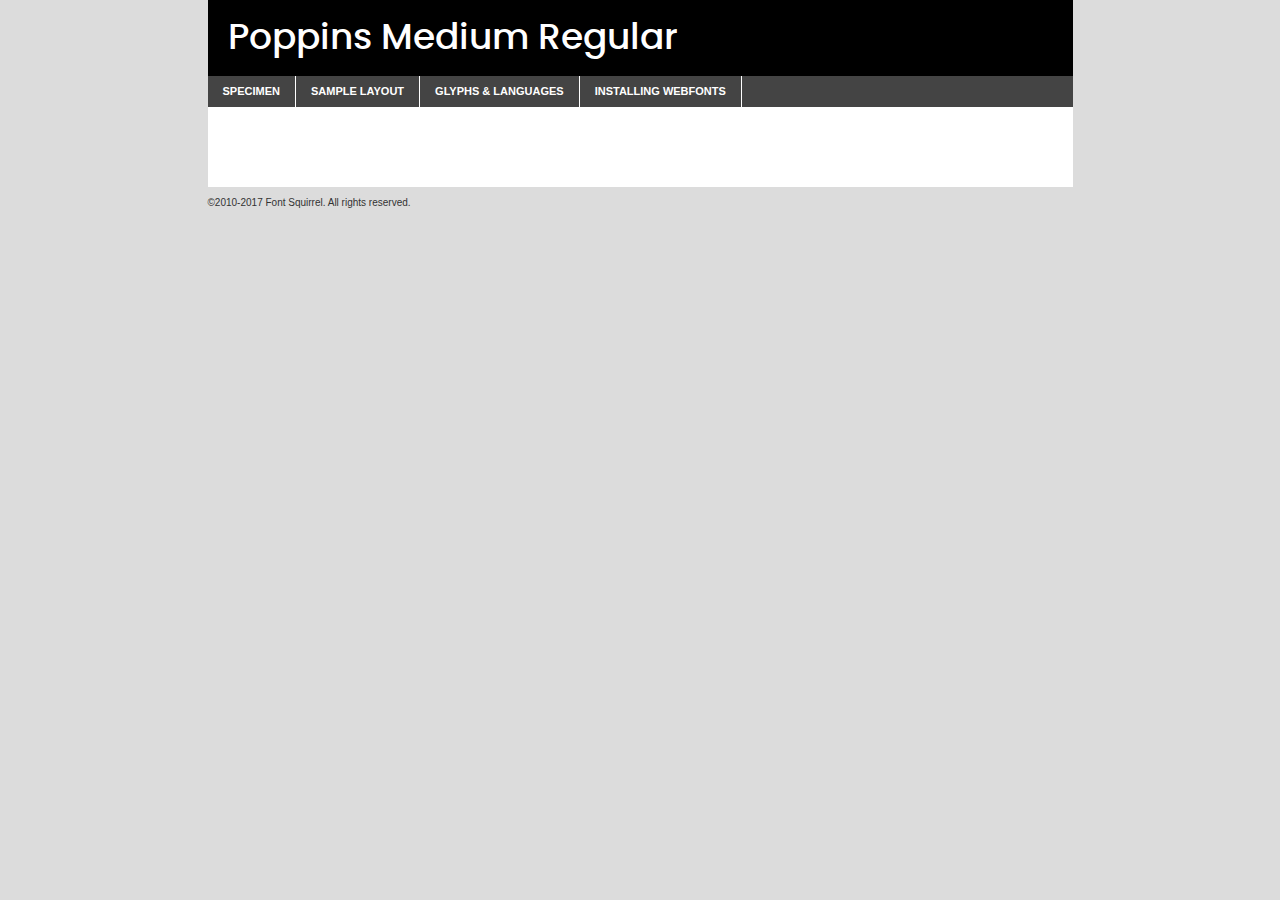
<file: PortalzinDoAluno10/Components/fonts/poppins-medium-demo.html>
<!DOCTYPE html PUBLIC "-//W3C//DTD XHTML 1.0 Transitional//EN"
	"http://www.w3.org/TR/xhtml1/DTD/xhtml1-transitional.dtd">

<html xmlns="http://www.w3.org/1999/xhtml" xml:lang="en" lang="en">
<head>
	<meta http-equiv="Content-Type" content="text/html; charset=utf-8" />
	<script src="http://ajax.googleapis.com/ajax/libs/jquery/1.7.2/jquery.min.js" type="text/javascript" charset="utf-8"></script>
	<script type="text/javascript">
	(function($){$.fn.easyTabs=function(option){var param=jQuery.extend({fadeSpeed:"fast",defaultContent:1,activeClass:'active'},option);$(this).each(function(){var thisId="#"+this.id;if(param.defaultContent==''){param.defaultContent=1;}
	if(typeof param.defaultContent=="number")
	{var defaultTab=$(thisId+" .tabs li:eq("+(param.defaultContent-1)+") a").attr('href').substr(1);}else{var defaultTab=param.defaultContent;}
	$(thisId+" .tabs li a").each(function(){var tabToHide=$(this).attr('href').substr(1);$("#"+tabToHide).addClass('easytabs-tab-content');});hideAll();changeContent(defaultTab);function hideAll(){$(thisId+" .easytabs-tab-content").hide();}
	function changeContent(tabId){hideAll();$(thisId+" .tabs li").removeClass(param.activeClass);$(thisId+" .tabs li a[href=#"+tabId+"]").closest('li').addClass(param.activeClass);if(param.fadeSpeed!="none")
	{$(thisId+" #"+tabId).fadeIn(param.fadeSpeed);}else{$(thisId+" #"+tabId).show();}}
	$(thisId+" .tabs li").click(function(){var tabId=$(this).find('a').attr('href').substr(1);changeContent(tabId);return false;});});}})(jQuery);
	</script>
	<link rel="stylesheet" href="specimen_files/specimen_stylesheet.css" type="text/css" charset="utf-8" />
	<link rel="stylesheet" href="stylesheet.css" type="text/css" charset="utf-8" />

	<style type="text/css">
					body{
				font-family: 'poppinsmedium';
							}
		</style>

	<title>Poppins Medium Regular Specimen</title>
	
	
	<script type="text/javascript" charset="utf-8">
		$(document).ready(function() {
			$('#container').easyTabs({defaultContent:1});
		});
	</script>
</head>

<body>
<div id="container">
	<div id="header">
		Poppins Medium Regular	</div>
	<ul class="tabs">
		<li><a href="#specimen">Specimen</a></li>
		<li><a href="#layout">Sample Layout</a></li>
				<li><a href="#glyphs">Glyphs &amp; Languages</a></li>
		<li><a href="#installing">Installing Webfonts</a></li>
		
	</ul>
	
	<div id="main_content">

		
			<div id="specimen">
		
				<div class="section">
					<div class="grid12 firstcol">
						<div class="huge">AaBb</div>
					</div>
				</div>
		
				<div class="section">
					<div class="glyph_range">A&#x200B;B&#x200b;C&#x200b;D&#x200b;E&#x200b;F&#x200b;G&#x200b;H&#x200b;I&#x200b;J&#x200b;K&#x200b;L&#x200b;M&#x200b;N&#x200b;O&#x200b;P&#x200b;Q&#x200b;R&#x200b;S&#x200b;T&#x200b;U&#x200b;V&#x200b;W&#x200b;X&#x200b;Y&#x200b;Z&#x200b;a&#x200b;b&#x200b;c&#x200b;d&#x200b;e&#x200b;f&#x200b;g&#x200b;h&#x200b;i&#x200b;j&#x200b;k&#x200b;l&#x200b;m&#x200b;n&#x200b;o&#x200b;p&#x200b;q&#x200b;r&#x200b;s&#x200b;t&#x200b;u&#x200b;v&#x200b;w&#x200b;x&#x200b;y&#x200b;z&#x200b;1&#x200b;2&#x200b;3&#x200b;4&#x200b;5&#x200b;6&#x200b;7&#x200b;8&#x200b;9&#x200b;0&#x200b;&amp;&#x200b;.&#x200b;,&#x200b;?&#x200b;!&#x200b;&#64;&#x200b;(&#x200b;)&#x200b;#&#x200b;$&#x200b;%&#x200b;*&#x200b;+&#x200b;-&#x200b;=&#x200b;:&#x200b;;</div>
				</div>
				<div class="section">
					<div class="grid12 firstcol">
						<table class="sample_table">
							<tr><td>10</td><td class="size10">abcdefghijklmnopqrstuvwxyzABCDEFGHIJKLMNOPQRSTUVWXYZ0123456789abcdefghijklmnopqrstuvwxyzABCDEFGHIJKLMNOPQRSTUVWXYZ0123456789abcdefghijklmnopqrstuvwxyzABCDEFGHIJKLMNOPQRSTUVWXYZ</td></tr>
							<tr><td>11</td><td class="size11">abcdefghijklmnopqrstuvwxyzABCDEFGHIJKLMNOPQRSTUVWXYZ0123456789abcdefghijklmnopqrstuvwxyzABCDEFGHIJKLMNOPQRSTUVWXYZ0123456789abcdefghijklmnopqrstuvwxyzABCDEFGHIJKLMNOPQRSTUVWXYZ</td></tr>
							<tr><td>12</td><td class="size12">abcdefghijklmnopqrstuvwxyzABCDEFGHIJKLMNOPQRSTUVWXYZ0123456789abcdefghijklmnopqrstuvwxyzABCDEFGHIJKLMNOPQRSTUVWXYZ0123456789abcdefghijklmnopqrstuvwxyzABCDEFGHIJKLMNOPQRSTUVWXYZ</td></tr>
							<tr><td>13</td><td class="size13">abcdefghijklmnopqrstuvwxyzABCDEFGHIJKLMNOPQRSTUVWXYZ0123456789abcdefghijklmnopqrstuvwxyzABCDEFGHIJKLMNOPQRSTUVWXYZ0123456789abcdefghijklmnopqrstuvwxyzABCDEFGHIJKLMNOPQRSTUVWXYZ</td></tr>
							<tr><td>14</td><td class="size14">abcdefghijklmnopqrstuvwxyzABCDEFGHIJKLMNOPQRSTUVWXYZ0123456789abcdefghijklmnopqrstuvwxyzABCDEFGHIJKLMNOPQRSTUVWXYZ0123456789abcdefghijklmnopqrstuvwxyzABCDEFGHIJKLMNOPQRSTUVWXYZ</td></tr>
							<tr><td>16</td><td class="size16">abcdefghijklmnopqrstuvwxyzABCDEFGHIJKLMNOPQRSTUVWXYZ0123456789abcdefghijklmnopqrstuvwxyzABCDEFGHIJKLMNOPQRSTUVWXYZ</td></tr>
							<tr><td>18</td><td class="size18">abcdefghijklmnopqrstuvwxyzABCDEFGHIJKLMNOPQRSTUVWXYZ0123456789abcdefghijklmnopqrstuvwxyzABCDEFGHIJKLMNOPQRSTUVWXYZ</td></tr>
							<tr><td>20</td><td class="size20">abcdefghijklmnopqrstuvwxyzABCDEFGHIJKLMNOPQRSTUVWXYZ0123456789abcdefghijklmnopqrstuvwxyzABCDEFGHIJKLMNOPQRSTUVWXYZ</td></tr>
							<tr><td>24</td><td class="size24">abcdefghijklmnopqrstuvwxyzABCDEFGHIJKLMNOPQRSTUVWXYZ0123456789abcdefghijklmnopqrstuvwxyzABCDEFGHIJKLMNOPQRSTUVWXYZ</td></tr>
							<tr><td>30</td><td class="size30">abcdefghijklmnopqrstuvwxyzABCDEFGHIJKLMNOPQRSTUVWXYZ0123456789abcdefghijklmnopqrstuvwxyzABCDEFGHIJKLMNOPQRSTUVWXYZ</td></tr>
							<tr><td>36</td><td class="size36">abcdefghijklmnopqrstuvwxyzABCDEFGHIJKLMNOPQRSTUVWXYZ0123456789abcdefghijklmnopqrstuvwxyzABCDEFGHIJKLMNOPQRSTUVWXYZ</td></tr>
							<tr><td>48</td><td class="size48">abcdefghijklmnopqrstuvwxyzABCDEFGHIJKLMNOPQRSTUVWXYZ0123456789abcdefghijklmnopqrstuvwxyzABCDEFGHIJKLMNOPQRSTUVWXYZ</td></tr>
							<tr><td>60</td><td class="size60">abcdefghijklmnopqrstuvwxyzABCDEFGHIJKLMNOPQRSTUVWXYZ0123456789abcdefghijklmnopqrstuvwxyzABCDEFGHIJKLMNOPQRSTUVWXYZ</td></tr>
							<tr><td>72</td><td class="size72">abcdefghijklmnopqrstuvwxyzABCDEFGHIJKLMNOPQRSTUVWXYZ0123456789abcdefghijklmnopqrstuvwxyzABCDEFGHIJKLMNOPQRSTUVWXYZ</td></tr>
							<tr><td>90</td><td class="size90">abcdefghijklmnopqrstuvwxyzABCDEFGHIJKLMNOPQRSTUVWXYZ0123456789abcdefghijklmnopqrstuvwxyzABCDEFGHIJKLMNOPQRSTUVWXYZ</td></tr>
						</table>
				
					</div>
			
				</div>
		
		
		
								<div class="section" id="bodycomparison">


										<div id="xheight">
				<div class="fontbody">&#x25FC;&#x25FC;&#x25FC;&#x25FC;&#x25FC;&#x25FC;&#x25FC;&#x25FC;&#x25FC;&#x25FC;&#x25FC;&#x25FC;&#x25FC;&#x25FC;&#x25FC;&#x25FC;&#x25FC;&#x25FC;&#x25FC;&#x25FC;&#x25FC;&#x25FC;&#x25FC;&#x25FC;&#x25FC;&#x25FC;&#x25FC;&#x25FC;&#x25FC;&#x25FC;&#x25FC;&#x25FC;&#x25FC;&#x25FC;&#x25FC;&#x25FC;&#x25FC;&#x25FC;&#x25FC;&#x25FC;&#x25FC;&#x25FC;&#x25FC;&#x25FC;&#x25FC;&#x25FC;&#x25FC;&#x25FC;&#x25FC;&#x25FC;&#x25FC;&#x25FC;&#x25FC;&#x25FC;&#x25FC;&#x25FC;&#x25FC;&#x25FC;&#x25FC;&#x25FC;&#x25FC;&#x25FC;&#x25FC;&#x25FC;&#x25FC;&#x25FC;&#x25FC;&#x25FC;&#x25FC;&#x25FC;&#x25FC;&#x25FC;&#x25FC;&#x25FC;&#x25FC;&#x25FC;&#x25FC;&#x25FC;&#x25FC;&#x25FC;&#x25FC;&#x25FC;&#x25FC;&#x25FC;&#x25FC;&#x25FC;&#x25FC;&#x25FC;&#x25FC;&#x25FC;&#x25FC;&#x25FC;&#x25FC;&#x25FC;&#x25FC;&#x25FC;&#x25FC;&#x25FC;&#x25FC;body</div><div class="arialbody">body</div><div class="verdanabody">body</div><div class="georgiabody">body</div></div>
										<div class="fontbody" style="z-index:1">
											body<span>Poppins Medium Regular</span>
										</div>
										<div class="arialbody" style="z-index:1">
											body<span>Arial</span>
										</div>
										<div class="verdanabody" style="z-index:1">
											body<span>Verdana</span>
										</div>
										<div class="georgiabody" style="z-index:1">
											body<span>Georgia</span>
										</div>



								</div>
		
		
				<div class="section psample psample_row1" id="">
					
					<div class="grid2 firstcol">
						<p class="size10"><span>10.</span>Aenean lacinia bibendum nulla sed consectetur. Fusce dapibus, tellus ac cursus commodo, tortor mauris condimentum nibh, ut fermentum massa justo sit amet risus. Nullam id dolor id nibh ultricies vehicula ut id elit. Cum sociis natoque penatibus et magnis dis parturient montes, nascetur ridiculus mus. Nulla vitae elit libero, a pharetra augue.</p>
			
					</div>
					<div class="grid3">
						<p class="size11"><span>11.</span>Aenean lacinia bibendum nulla sed consectetur. Fusce dapibus, tellus ac cursus commodo, tortor mauris condimentum nibh, ut fermentum massa justo sit amet risus. Nullam id dolor id nibh ultricies vehicula ut id elit. Cum sociis natoque penatibus et magnis dis parturient montes, nascetur ridiculus mus. Nulla vitae elit libero, a pharetra augue.</p>
			
					</div>
					<div class="grid3">
						<p class="size12"><span>12.</span>Aenean lacinia bibendum nulla sed consectetur. Fusce dapibus, tellus ac cursus commodo, tortor mauris condimentum nibh, ut fermentum massa justo sit amet risus. Nullam id dolor id nibh ultricies vehicula ut id elit. Cum sociis natoque penatibus et magnis dis parturient montes, nascetur ridiculus mus. Nulla vitae elit libero, a pharetra augue.</p>
			
					</div>
					<div class="grid4">
						<p class="size13"><span>13.</span>Aenean lacinia bibendum nulla sed consectetur. Fusce dapibus, tellus ac cursus commodo, tortor mauris condimentum nibh, ut fermentum massa justo sit amet risus. Nullam id dolor id nibh ultricies vehicula ut id elit. Cum sociis natoque penatibus et magnis dis parturient montes, nascetur ridiculus mus. Nulla vitae elit libero, a pharetra augue.</p>
			
					</div>
					<div class="white_blend"></div>
					
				</div>
				<div class="section psample psample_row2" id="">
					<div class="grid3 firstcol">
						<p class="size14"><span>14.</span>Aenean lacinia bibendum nulla sed consectetur. Fusce dapibus, tellus ac cursus commodo, tortor mauris condimentum nibh, ut fermentum massa justo sit amet risus. Nullam id dolor id nibh ultricies vehicula ut id elit. Cum sociis natoque penatibus et magnis dis parturient montes, nascetur ridiculus mus. Nulla vitae elit libero, a pharetra augue.</p>
			
					</div>
					<div class="grid4">
						<p class="size16"><span>16.</span>Aenean lacinia bibendum nulla sed consectetur. Fusce dapibus, tellus ac cursus commodo, tortor mauris condimentum nibh, ut fermentum massa justo sit amet risus. Nullam id dolor id nibh ultricies vehicula ut id elit. Cum sociis natoque penatibus et magnis dis parturient montes, nascetur ridiculus mus. Nulla vitae elit libero, a pharetra augue.</p>
			
					</div>
					<div class="grid5">
						<p class="size18"><span>18.</span>Aenean lacinia bibendum nulla sed consectetur. Fusce dapibus, tellus ac cursus commodo, tortor mauris condimentum nibh, ut fermentum massa justo sit amet risus. Nullam id dolor id nibh ultricies vehicula ut id elit. Cum sociis natoque penatibus et magnis dis parturient montes, nascetur ridiculus mus. Nulla vitae elit libero, a pharetra augue.</p>
			
					</div>

					<div class="white_blend"></div>

				</div>
				
				<div class="section psample psample_row3" id="">
					<div class="grid5 firstcol">
						<p class="size20"><span>20.</span>Aenean lacinia bibendum nulla sed consectetur. Fusce dapibus, tellus ac cursus commodo, tortor mauris condimentum nibh, ut fermentum massa justo sit amet risus. Nullam id dolor id nibh ultricies vehicula ut id elit. Cum sociis natoque penatibus et magnis dis parturient montes, nascetur ridiculus mus. Nulla vitae elit libero, a pharetra augue.</p>
					</div>
					<div class="grid7">
						<p class="size24"><span>24.</span>Aenean lacinia bibendum nulla sed consectetur. Fusce dapibus, tellus ac cursus commodo, tortor mauris condimentum nibh, ut fermentum massa justo sit amet risus. Nullam id dolor id nibh ultricies vehicula ut id elit. Cum sociis natoque penatibus et magnis dis parturient montes, nascetur ridiculus mus. Nulla vitae elit libero, a pharetra augue.</p>
					</div>
					
					<div class="white_blend"></div>
					
				</div>
				
				<div class="section psample psample_row4" id="">
					<div class="grid12 firstcol">
						<p class="size30"><span>30.</span>Aenean lacinia bibendum nulla sed consectetur. Fusce dapibus, tellus ac cursus commodo, tortor mauris condimentum nibh, ut fermentum massa justo sit amet risus. Nullam id dolor id nibh ultricies vehicula ut id elit. Cum sociis natoque penatibus et magnis dis parturient montes, nascetur ridiculus mus. Nulla vitae elit libero, a pharetra augue.</p>
					</div>
					<div class="white_blend"></div>
					
				</div>
				
				
				
				<div class="section psample psample_row1 fullreverse">
					<div class="grid2 firstcol">
						<p class="size10"><span>10.</span>Aenean lacinia bibendum nulla sed consectetur. Fusce dapibus, tellus ac cursus commodo, tortor mauris condimentum nibh, ut fermentum massa justo sit amet risus. Nullam id dolor id nibh ultricies vehicula ut id elit. Cum sociis natoque penatibus et magnis dis parturient montes, nascetur ridiculus mus. Nulla vitae elit libero, a pharetra augue.</p>
			
					</div>
					<div class="grid3">
						<p class="size11"><span>11.</span>Aenean lacinia bibendum nulla sed consectetur. Fusce dapibus, tellus ac cursus commodo, tortor mauris condimentum nibh, ut fermentum massa justo sit amet risus. Nullam id dolor id nibh ultricies vehicula ut id elit. Cum sociis natoque penatibus et magnis dis parturient montes, nascetur ridiculus mus. Nulla vitae elit libero, a pharetra augue.</p>
			
					</div>
					<div class="grid3">
						<p class="size12"><span>12.</span>Aenean lacinia bibendum nulla sed consectetur. Fusce dapibus, tellus ac cursus commodo, tortor mauris condimentum nibh, ut fermentum massa justo sit amet risus. Nullam id dolor id nibh ultricies vehicula ut id elit. Cum sociis natoque penatibus et magnis dis parturient montes, nascetur ridiculus mus. Nulla vitae elit libero, a pharetra augue.</p>
			
					</div>
					<div class="grid4">
						<p class="size13"><span>13.</span>Aenean lacinia bibendum nulla sed consectetur. Fusce dapibus, tellus ac cursus commodo, tortor mauris condimentum nibh, ut fermentum massa justo sit amet risus. Nullam id dolor id nibh ultricies vehicula ut id elit. Cum sociis natoque penatibus et magnis dis parturient montes, nascetur ridiculus mus. Nulla vitae elit libero, a pharetra augue.</p>
			
					</div>
					<div class="black_blend"></div>
					
				</div>
				
				<div class="section psample psample_row2 fullreverse">
					<div class="grid3 firstcol">
						<p class="size14"><span>14.</span>Aenean lacinia bibendum nulla sed consectetur. Fusce dapibus, tellus ac cursus commodo, tortor mauris condimentum nibh, ut fermentum massa justo sit amet risus. Nullam id dolor id nibh ultricies vehicula ut id elit. Cum sociis natoque penatibus et magnis dis parturient montes, nascetur ridiculus mus. Nulla vitae elit libero, a pharetra augue.</p>
			
					</div>
					<div class="grid4">
						<p class="size16"><span>16.</span>Aenean lacinia bibendum nulla sed consectetur. Fusce dapibus, tellus ac cursus commodo, tortor mauris condimentum nibh, ut fermentum massa justo sit amet risus. Nullam id dolor id nibh ultricies vehicula ut id elit. Cum sociis natoque penatibus et magnis dis parturient montes, nascetur ridiculus mus. Nulla vitae elit libero, a pharetra augue.</p>
			
					</div>
					<div class="grid5">
						<p class="size18"><span>18.</span>Aenean lacinia bibendum nulla sed consectetur. Fusce dapibus, tellus ac cursus commodo, tortor mauris condimentum nibh, ut fermentum massa justo sit amet risus. Nullam id dolor id nibh ultricies vehicula ut id elit. Cum sociis natoque penatibus et magnis dis parturient montes, nascetur ridiculus mus. Nulla vitae elit libero, a pharetra augue.</p>
			
					</div>
					<div class="black_blend"></div>

				</div>
				
				<div class="section psample fullreverse psample_row3" id="">
					<div class="grid5 firstcol">
						<p class="size20"><span>20.</span>Aenean lacinia bibendum nulla sed consectetur. Fusce dapibus, tellus ac cursus commodo, tortor mauris condimentum nibh, ut fermentum massa justo sit amet risus. Nullam id dolor id nibh ultricies vehicula ut id elit. Cum sociis natoque penatibus et magnis dis parturient montes, nascetur ridiculus mus. Nulla vitae elit libero, a pharetra augue.</p>
					</div>
					<div class="grid7">
						<p class="size24"><span>24.</span>Aenean lacinia bibendum nulla sed consectetur. Fusce dapibus, tellus ac cursus commodo, tortor mauris condimentum nibh, ut fermentum massa justo sit amet risus. Nullam id dolor id nibh ultricies vehicula ut id elit. Cum sociis natoque penatibus et magnis dis parturient montes, nascetur ridiculus mus. Nulla vitae elit libero, a pharetra augue.</p>
					</div>
					
					<div class="black_blend"></div>
					
				</div>
				
				<div class="section psample fullreverse psample_row4" id="" style="border-bottom: 20px #000 solid;">
					<div class="grid12 firstcol">
						<p class="size30"><span>30.</span>Aenean lacinia bibendum nulla sed consectetur. Fusce dapibus, tellus ac cursus commodo, tortor mauris condimentum nibh, ut fermentum massa justo sit amet risus. Nullam id dolor id nibh ultricies vehicula ut id elit. Cum sociis natoque penatibus et magnis dis parturient montes, nascetur ridiculus mus. Nulla vitae elit libero, a pharetra augue.</p>
					</div>
					<div class="black_blend"></div>
					
				</div>
				
				
				
				
			</div>
			
			<div id="layout">
				
				<div class="section">
					
					<div class="grid12 firstcol">
						<h1>Lorem Ipsum Dolor</h1>
						<h2>Etiam porta sem malesuada magna mollis euismod</h2>
						
						<p class="byline">By <a href="#link">Aenean Lacinia</a></p>
					</div>
				</div>
				<div class="section">
					<div class="grid8 firstcol">
						<p class="large">Donec sed odio dui. Morbi leo risus, porta ac consectetur ac, vestibulum at eros. Fusce dapibus, tellus ac cursus commodo, tortor mauris condimentum nibh, ut fermentum massa justo sit amet risus. </p>

						
						<h3>Pellentesque ornare sem</h3>

						<p>Maecenas sed diam eget risus varius blandit sit amet non magna. Maecenas faucibus mollis interdum. Donec ullamcorper nulla non metus auctor fringilla. Nullam id dolor id nibh ultricies vehicula ut id elit. Nullam id dolor id nibh ultricies vehicula ut id elit. </p>

						<p>Aenean eu leo quam. Pellentesque ornare sem lacinia quam venenatis vestibulum. Lorem ipsum dolor sit amet, consectetur adipiscing elit. Cum sociis natoque penatibus et magnis dis parturient montes, nascetur ridiculus mus. </p>

						<p>Nulla vitae elit libero, a pharetra augue. Praesent commodo cursus magna, vel scelerisque nisl consectetur et. Aenean lacinia bibendum nulla sed consectetur. </p>

						<p>Nullam quis risus eget urna mollis ornare vel eu leo. Nullam quis risus eget urna mollis ornare vel eu leo. Maecenas sed diam eget risus varius blandit sit amet non magna. Donec ullamcorper nulla non metus auctor fringilla. </p>

						<h3>Cras mattis consectetur</h3>

						<p>Aenean eu leo quam. Pellentesque ornare sem lacinia quam venenatis vestibulum. Aenean lacinia bibendum nulla sed consectetur. Integer posuere erat a ante venenatis dapibus posuere velit aliquet. Cras mattis consectetur purus sit amet fermentum. </p>

						<p>Nullam id dolor id nibh ultricies vehicula ut id elit. Nullam quis risus eget urna mollis ornare vel eu leo. Cras mattis consectetur purus sit amet fermentum.</p>
					</div>
					
					<div class="grid4 sidebar">
						
						<div class="box reverse">
							<p class="last">Nullam quis risus eget urna mollis ornare vel eu leo. Donec ullamcorper nulla non metus auctor fringilla. Cras mattis consectetur purus sit amet fermentum. Sed posuere consectetur est at lobortis. Lorem ipsum dolor sit amet, consectetur adipiscing elit. </p>
						</div>
						
						<p class="caption">Maecenas sed diam eget risus varius.</p>

						<p>Vestibulum id ligula porta felis euismod semper. Integer posuere erat a ante venenatis dapibus posuere velit aliquet. Vestibulum id ligula porta felis euismod semper. Sed posuere consectetur est at lobortis. Maecenas sed diam eget risus varius blandit sit amet non magna. Fusce dapibus, tellus ac cursus commodo, tortor mauris condimentum nibh, ut fermentum massa justo sit amet risus. </p>

					

						<p>Duis mollis, est non commodo luctus, nisi erat porttitor ligula, eget lacinia odio sem nec elit. Aenean lacinia bibendum nulla sed consectetur. Vivamus sagittis lacus vel augue laoreet rutrum faucibus dolor auctor. Aenean lacinia bibendum nulla sed consectetur. Nullam quis risus eget urna mollis ornare vel eu leo. </p>

						<p>Praesent commodo cursus magna, vel scelerisque nisl consectetur et. Donec ullamcorper nulla non metus auctor fringilla. Maecenas faucibus mollis interdum. Fusce dapibus, tellus ac cursus commodo, tortor mauris condimentum nibh, ut fermentum massa justo sit amet risus. </p>

					</div>
				</div>
				
			</div>


			



		<div id="glyphs">
			<div class="section">
				<div class="grid12 firstcol">
			
				<h1>Language Support</h1>
				<p>The subset of Poppins Medium Regular in this kit supports the following languages:<br />
			
					Albanian, Basque, Breton, Chamorro, Danish, Dutch, English, Faroese, Finnish, French, Frisian, Galician, German, Icelandic, Italian, Malagasy, Norwegian, Portuguese, Spanish, Alsatian, Aragonese, Arapaho, Arrernte, Asturian, Aymara, Bislama, Cebuano, Corsican, Fijian, French_creole, Genoese, Gilbertese, Greenlandic, Haitian_creole, Hiligaynon, Hmong, Hopi, Ibanag, Iloko_ilokano, Indonesian, Interglossa_glosa, Interlingua, Irish_gaelic, Jerriais, Lojban, Lombard, Luxembourgeois, Manx, Mohawk, Norfolk_pitcairnese, Occitan, Oromo, Pangasinan, Papiamento, Piedmontese, Potawatomi, Rhaeto-romance, Romansh, Rotokas, Sami_lule, Samoan, Sardinian, Scots_gaelic, Seychelles_creole, Shona, Sicilian, Somali, Southern_ndebele, Swahili, Swati_swazi, Tagalog_filipino_pilipino, Tetum, Tok_pisin, Uyghur_latinized, Volapuk, Walloon, Warlpiri, Xhosa, Yapese, Zulu, Latinbasic, Ubasic, Demo				</p>
				<h1>Glyph Chart</h1>
				<p>The subset of Poppins Medium Regular in this kit includes all the glyphs listed below. Unicode entities are included above each glyph to help you insert individual characters into your layout.</p>
				<div id="glyph_chart">
			
																														 <div><p>&amp;#13;</p>&#13;</div>
																				 <div><p>&amp;#32;</p>&#32;</div>
																				 <div><p>&amp;#33;</p>&#33;</div>
																				 <div><p>&amp;#34;</p>&#34;</div>
																				 <div><p>&amp;#35;</p>&#35;</div>
																				 <div><p>&amp;#36;</p>&#36;</div>
																				 <div><p>&amp;#37;</p>&#37;</div>
																				 <div><p>&amp;#38;</p>&#38;</div>
																				 <div><p>&amp;#39;</p>&#39;</div>
																				 <div><p>&amp;#40;</p>&#40;</div>
																				 <div><p>&amp;#41;</p>&#41;</div>
																				 <div><p>&amp;#42;</p>&#42;</div>
																				 <div><p>&amp;#43;</p>&#43;</div>
																				 <div><p>&amp;#44;</p>&#44;</div>
																				 <div><p>&amp;#45;</p>&#45;</div>
																				 <div><p>&amp;#46;</p>&#46;</div>
																				 <div><p>&amp;#47;</p>&#47;</div>
																				 <div><p>&amp;#48;</p>&#48;</div>
																				 <div><p>&amp;#49;</p>&#49;</div>
																				 <div><p>&amp;#50;</p>&#50;</div>
																				 <div><p>&amp;#51;</p>&#51;</div>
																				 <div><p>&amp;#52;</p>&#52;</div>
																				 <div><p>&amp;#53;</p>&#53;</div>
																				 <div><p>&amp;#54;</p>&#54;</div>
																				 <div><p>&amp;#55;</p>&#55;</div>
																				 <div><p>&amp;#56;</p>&#56;</div>
																				 <div><p>&amp;#57;</p>&#57;</div>
																				 <div><p>&amp;#58;</p>&#58;</div>
																				 <div><p>&amp;#59;</p>&#59;</div>
																				 <div><p>&amp;#60;</p>&#60;</div>
																				 <div><p>&amp;#61;</p>&#61;</div>
																				 <div><p>&amp;#62;</p>&#62;</div>
																				 <div><p>&amp;#63;</p>&#63;</div>
																				 <div><p>&amp;#64;</p>&#64;</div>
																				 <div><p>&amp;#65;</p>&#65;</div>
																				 <div><p>&amp;#66;</p>&#66;</div>
																				 <div><p>&amp;#67;</p>&#67;</div>
																				 <div><p>&amp;#68;</p>&#68;</div>
																				 <div><p>&amp;#69;</p>&#69;</div>
																				 <div><p>&amp;#70;</p>&#70;</div>
																				 <div><p>&amp;#71;</p>&#71;</div>
																				 <div><p>&amp;#72;</p>&#72;</div>
																				 <div><p>&amp;#73;</p>&#73;</div>
																				 <div><p>&amp;#74;</p>&#74;</div>
																				 <div><p>&amp;#75;</p>&#75;</div>
																				 <div><p>&amp;#76;</p>&#76;</div>
																				 <div><p>&amp;#77;</p>&#77;</div>
																				 <div><p>&amp;#78;</p>&#78;</div>
																				 <div><p>&amp;#79;</p>&#79;</div>
																				 <div><p>&amp;#80;</p>&#80;</div>
																				 <div><p>&amp;#81;</p>&#81;</div>
																				 <div><p>&amp;#82;</p>&#82;</div>
																				 <div><p>&amp;#83;</p>&#83;</div>
																				 <div><p>&amp;#84;</p>&#84;</div>
																				 <div><p>&amp;#85;</p>&#85;</div>
																				 <div><p>&amp;#86;</p>&#86;</div>
																				 <div><p>&amp;#87;</p>&#87;</div>
																				 <div><p>&amp;#88;</p>&#88;</div>
																				 <div><p>&amp;#89;</p>&#89;</div>
																				 <div><p>&amp;#90;</p>&#90;</div>
																				 <div><p>&amp;#91;</p>&#91;</div>
																				 <div><p>&amp;#92;</p>&#92;</div>
																				 <div><p>&amp;#93;</p>&#93;</div>
																				 <div><p>&amp;#94;</p>&#94;</div>
																				 <div><p>&amp;#95;</p>&#95;</div>
																				 <div><p>&amp;#96;</p>&#96;</div>
																				 <div><p>&amp;#97;</p>&#97;</div>
																				 <div><p>&amp;#98;</p>&#98;</div>
																				 <div><p>&amp;#99;</p>&#99;</div>
																				 <div><p>&amp;#100;</p>&#100;</div>
																				 <div><p>&amp;#101;</p>&#101;</div>
																				 <div><p>&amp;#102;</p>&#102;</div>
																				 <div><p>&amp;#103;</p>&#103;</div>
																				 <div><p>&amp;#104;</p>&#104;</div>
																				 <div><p>&amp;#105;</p>&#105;</div>
																				 <div><p>&amp;#106;</p>&#106;</div>
																				 <div><p>&amp;#107;</p>&#107;</div>
																				 <div><p>&amp;#108;</p>&#108;</div>
																				 <div><p>&amp;#109;</p>&#109;</div>
																				 <div><p>&amp;#110;</p>&#110;</div>
																				 <div><p>&amp;#111;</p>&#111;</div>
																				 <div><p>&amp;#112;</p>&#112;</div>
																				 <div><p>&amp;#113;</p>&#113;</div>
																				 <div><p>&amp;#114;</p>&#114;</div>
																				 <div><p>&amp;#115;</p>&#115;</div>
																				 <div><p>&amp;#116;</p>&#116;</div>
																				 <div><p>&amp;#117;</p>&#117;</div>
																				 <div><p>&amp;#118;</p>&#118;</div>
																				 <div><p>&amp;#119;</p>&#119;</div>
																				 <div><p>&amp;#120;</p>&#120;</div>
																				 <div><p>&amp;#121;</p>&#121;</div>
																				 <div><p>&amp;#122;</p>&#122;</div>
																				 <div><p>&amp;#123;</p>&#123;</div>
																				 <div><p>&amp;#124;</p>&#124;</div>
																				 <div><p>&amp;#125;</p>&#125;</div>
																				 <div><p>&amp;#126;</p>&#126;</div>
																				 <div><p>&amp;#160;</p>&#160;</div>
																				 <div><p>&amp;#161;</p>&#161;</div>
																				 <div><p>&amp;#162;</p>&#162;</div>
																				 <div><p>&amp;#163;</p>&#163;</div>
																				 <div><p>&amp;#164;</p>&#164;</div>
																				 <div><p>&amp;#165;</p>&#165;</div>
																				 <div><p>&amp;#166;</p>&#166;</div>
																				 <div><p>&amp;#167;</p>&#167;</div>
																				 <div><p>&amp;#168;</p>&#168;</div>
																				 <div><p>&amp;#169;</p>&#169;</div>
																				 <div><p>&amp;#170;</p>&#170;</div>
																				 <div><p>&amp;#171;</p>&#171;</div>
																				 <div><p>&amp;#172;</p>&#172;</div>
																				 <div><p>&amp;#173;</p>&#173;</div>
																				 <div><p>&amp;#174;</p>&#174;</div>
																				 <div><p>&amp;#175;</p>&#175;</div>
																				 <div><p>&amp;#176;</p>&#176;</div>
																				 <div><p>&amp;#177;</p>&#177;</div>
																				 <div><p>&amp;#178;</p>&#178;</div>
																				 <div><p>&amp;#179;</p>&#179;</div>
																				 <div><p>&amp;#180;</p>&#180;</div>
																				 <div><p>&amp;#181;</p>&#181;</div>
																				 <div><p>&amp;#182;</p>&#182;</div>
																				 <div><p>&amp;#183;</p>&#183;</div>
																				 <div><p>&amp;#184;</p>&#184;</div>
																				 <div><p>&amp;#185;</p>&#185;</div>
																				 <div><p>&amp;#186;</p>&#186;</div>
																				 <div><p>&amp;#187;</p>&#187;</div>
																				 <div><p>&amp;#188;</p>&#188;</div>
																				 <div><p>&amp;#189;</p>&#189;</div>
																				 <div><p>&amp;#190;</p>&#190;</div>
																				 <div><p>&amp;#191;</p>&#191;</div>
																				 <div><p>&amp;#192;</p>&#192;</div>
																				 <div><p>&amp;#193;</p>&#193;</div>
																				 <div><p>&amp;#194;</p>&#194;</div>
																				 <div><p>&amp;#195;</p>&#195;</div>
																				 <div><p>&amp;#196;</p>&#196;</div>
																				 <div><p>&amp;#197;</p>&#197;</div>
																				 <div><p>&amp;#198;</p>&#198;</div>
																				 <div><p>&amp;#199;</p>&#199;</div>
																				 <div><p>&amp;#200;</p>&#200;</div>
																				 <div><p>&amp;#201;</p>&#201;</div>
																				 <div><p>&amp;#202;</p>&#202;</div>
																				 <div><p>&amp;#203;</p>&#203;</div>
																				 <div><p>&amp;#204;</p>&#204;</div>
																				 <div><p>&amp;#205;</p>&#205;</div>
																				 <div><p>&amp;#206;</p>&#206;</div>
																				 <div><p>&amp;#207;</p>&#207;</div>
																				 <div><p>&amp;#208;</p>&#208;</div>
																				 <div><p>&amp;#209;</p>&#209;</div>
																				 <div><p>&amp;#210;</p>&#210;</div>
																				 <div><p>&amp;#211;</p>&#211;</div>
																				 <div><p>&amp;#212;</p>&#212;</div>
																				 <div><p>&amp;#213;</p>&#213;</div>
																				 <div><p>&amp;#214;</p>&#214;</div>
																				 <div><p>&amp;#215;</p>&#215;</div>
																				 <div><p>&amp;#216;</p>&#216;</div>
																				 <div><p>&amp;#217;</p>&#217;</div>
																				 <div><p>&amp;#218;</p>&#218;</div>
																				 <div><p>&amp;#219;</p>&#219;</div>
																				 <div><p>&amp;#220;</p>&#220;</div>
																				 <div><p>&amp;#221;</p>&#221;</div>
																				 <div><p>&amp;#222;</p>&#222;</div>
																				 <div><p>&amp;#223;</p>&#223;</div>
																				 <div><p>&amp;#224;</p>&#224;</div>
																				 <div><p>&amp;#225;</p>&#225;</div>
																				 <div><p>&amp;#226;</p>&#226;</div>
																				 <div><p>&amp;#227;</p>&#227;</div>
																				 <div><p>&amp;#228;</p>&#228;</div>
																				 <div><p>&amp;#229;</p>&#229;</div>
																				 <div><p>&amp;#230;</p>&#230;</div>
																				 <div><p>&amp;#231;</p>&#231;</div>
																				 <div><p>&amp;#232;</p>&#232;</div>
																				 <div><p>&amp;#233;</p>&#233;</div>
																				 <div><p>&amp;#234;</p>&#234;</div>
																				 <div><p>&amp;#235;</p>&#235;</div>
																				 <div><p>&amp;#236;</p>&#236;</div>
																				 <div><p>&amp;#237;</p>&#237;</div>
																				 <div><p>&amp;#238;</p>&#238;</div>
																				 <div><p>&amp;#239;</p>&#239;</div>
																				 <div><p>&amp;#240;</p>&#240;</div>
																				 <div><p>&amp;#241;</p>&#241;</div>
																				 <div><p>&amp;#242;</p>&#242;</div>
																				 <div><p>&amp;#243;</p>&#243;</div>
																				 <div><p>&amp;#244;</p>&#244;</div>
																				 <div><p>&amp;#245;</p>&#245;</div>
																				 <div><p>&amp;#246;</p>&#246;</div>
																				 <div><p>&amp;#247;</p>&#247;</div>
																				 <div><p>&amp;#248;</p>&#248;</div>
																				 <div><p>&amp;#249;</p>&#249;</div>
																				 <div><p>&amp;#250;</p>&#250;</div>
																				 <div><p>&amp;#251;</p>&#251;</div>
																				 <div><p>&amp;#252;</p>&#252;</div>
																				 <div><p>&amp;#253;</p>&#253;</div>
																				 <div><p>&amp;#254;</p>&#254;</div>
																				 <div><p>&amp;#255;</p>&#255;</div>
																				 <div><p>&amp;#338;</p>&#338;</div>
																				 <div><p>&amp;#339;</p>&#339;</div>
																				 <div><p>&amp;#376;</p>&#376;</div>
																				 <div><p>&amp;#710;</p>&#710;</div>
																				 <div><p>&amp;#732;</p>&#732;</div>
																				 <div><p>&amp;#8192;</p>&#8192;</div>
																				 <div><p>&amp;#8193;</p>&#8193;</div>
																				 <div><p>&amp;#8194;</p>&#8194;</div>
																				 <div><p>&amp;#8195;</p>&#8195;</div>
																				 <div><p>&amp;#8196;</p>&#8196;</div>
																				 <div><p>&amp;#8197;</p>&#8197;</div>
																				 <div><p>&amp;#8198;</p>&#8198;</div>
																				 <div><p>&amp;#8199;</p>&#8199;</div>
																				 <div><p>&amp;#8200;</p>&#8200;</div>
																				 <div><p>&amp;#8201;</p>&#8201;</div>
																				 <div><p>&amp;#8202;</p>&#8202;</div>
																				 <div><p>&amp;#8208;</p>&#8208;</div>
																				 <div><p>&amp;#8209;</p>&#8209;</div>
																				 <div><p>&amp;#8210;</p>&#8210;</div>
																				 <div><p>&amp;#8211;</p>&#8211;</div>
																				 <div><p>&amp;#8212;</p>&#8212;</div>
																				 <div><p>&amp;#8216;</p>&#8216;</div>
																				 <div><p>&amp;#8217;</p>&#8217;</div>
																				 <div><p>&amp;#8218;</p>&#8218;</div>
																				 <div><p>&amp;#8220;</p>&#8220;</div>
																				 <div><p>&amp;#8221;</p>&#8221;</div>
																				 <div><p>&amp;#8222;</p>&#8222;</div>
																				 <div><p>&amp;#8226;</p>&#8226;</div>
																				 <div><p>&amp;#8230;</p>&#8230;</div>
																				 <div><p>&amp;#8239;</p>&#8239;</div>
																				 <div><p>&amp;#8249;</p>&#8249;</div>
																				 <div><p>&amp;#8250;</p>&#8250;</div>
																				 <div><p>&amp;#8287;</p>&#8287;</div>
																				 <div><p>&amp;#8364;</p>&#8364;</div>
																				 <div><p>&amp;#8482;</p>&#8482;</div>
																				 <div><p>&amp;#9724;</p>&#9724;</div>
																				 <div><p>&amp;#64257;</p>&#64257;</div>
																				 <div><p>&amp;#64258;</p>&#64258;</div>
																																																</div>	
				</div>
		
		
			</div>
		</div>
		
		
		<div id="specs">
			
		</div>
	
		<div id="installing">
			<div class="section">
				<div class="grid7 firstcol">
					<h1>Installing Webfonts</h1>
					
					<p>Webfonts are supported by all major browser platforms but not all in the same way. There are currently four different font formats that must be included in order to target all browsers. This includes TTF, WOFF, EOT and SVG.</p>
					
					<h2>1. Upload your webfonts</h2>
					<p>You must upload your webfont kit to your website. They should be in or near the same directory as your CSS files.</p>
					
					<h2>2. Include the webfont stylesheet</h2>
					<p>A special CSS @font-face declaration helps the various browsers select the appropriate font it needs without causing you a bunch of headaches. Learn more about this syntax by reading the <a href="https://www.fontspring.com/blog/further-hardening-of-the-bulletproof-syntax">Fontspring blog post</a> about it. The code for it is as follows:</p>


<code>
@font-face{ 
	font-family: 'MyWebFont';
	src: url('WebFont.eot');
	src: url('WebFont.eot?#iefix') format('embedded-opentype'),
	     url('WebFont.woff') format('woff'),
	     url('WebFont.ttf') format('truetype'),
	     url('WebFont.svg#webfont') format('svg');
}
</code>

	<p>We've already gone ahead and generated the code for you. All you have to do is link to the stylesheet in your HTML, like this:</p>
	<code>&lt;link rel=&quot;stylesheet&quot; href=&quot;stylesheet.css&quot; type=&quot;text/css&quot; charset=&quot;utf-8&quot; /&gt;</code>

					<h2>3. Modify your own stylesheet</h2>
					<p>To take advantage of your new fonts, you must tell your stylesheet to use them. Look at the original @font-face declaration above and find the property called "font-family." The name linked there will be what you use to reference the font. Prepend that webfont name to the font stack in the "font-family" property, inside the selector you want to change. For example:</p>
<code>p { font-family: 'WebFont', Arial, sans-serif; }</code>

<h2>4. Test</h2>
<p>Getting webfonts to work cross-browser <em>can</em> be tricky. Use the information in the sidebar to help you if you find that fonts aren't loading in a particular browser.</p>
				</div>
				
				<div class="grid5 sidebar">
					<div class="box">
						<h2>Troubleshooting<br />Font-Face Problems</h2>
						<p>Having trouble getting your webfonts to load in your new website? Here are some tips to sort out what might be the problem.</p>

						<h3>Fonts not showing in any browser</h3>

						<p>This sounds like you need to work on the plumbing. You either did not upload the fonts to the correct directory, or you did not link the fonts properly in the CSS. If you've confirmed that all this is correct and you still have a problem, take a look at your .htaccess file and see if requests are getting intercepted.</p>

						<h3>Fonts not loading in iPhone or iPad</h3>

						<p>The most common problem here is that you are serving the fonts from an IIS server. IIS refuses to serve files that have unknown MIME types. If that is the case, you must set the MIME type for SVG to "image/svg+xml" in the server settings. Follow these instructions from Microsoft if you need help.</p>

						<h3>Fonts not loading in Firefox</h3>

						<p>The primary reason for this failure? You are still using a version Firefox older than 3.5. So upgrade already! If that isn't it, then you are very likely serving fonts from a different domain. Firefox requires that all font assets be served from the same domain. Lastly it is possible that you need to add WOFF to your list of MIME types (if you are serving via IIS.)</p>

						<h3>Fonts not loading in IE</h3>

						<p>Are you looking at Internet Explorer on an actual Windows machine or are you cheating by using a service like Adobe BrowserLab? Many of these screenshot services do not render @font-face for IE. Best to test it on a real machine.</p>

						<h3>Fonts not loading in IE9</h3>

						<p>IE9, like Firefox, requires that fonts be served from the same domain as the website. Make sure that is the case.</p>
					</div>
				</div>
			</div>
			
		</div>
	
	</div>
	<div id="footer">
		<p>&copy;2010-2017 Font Squirrel. All rights reserved.</p>
	</div>
</div>
</body>
</html>
</file>
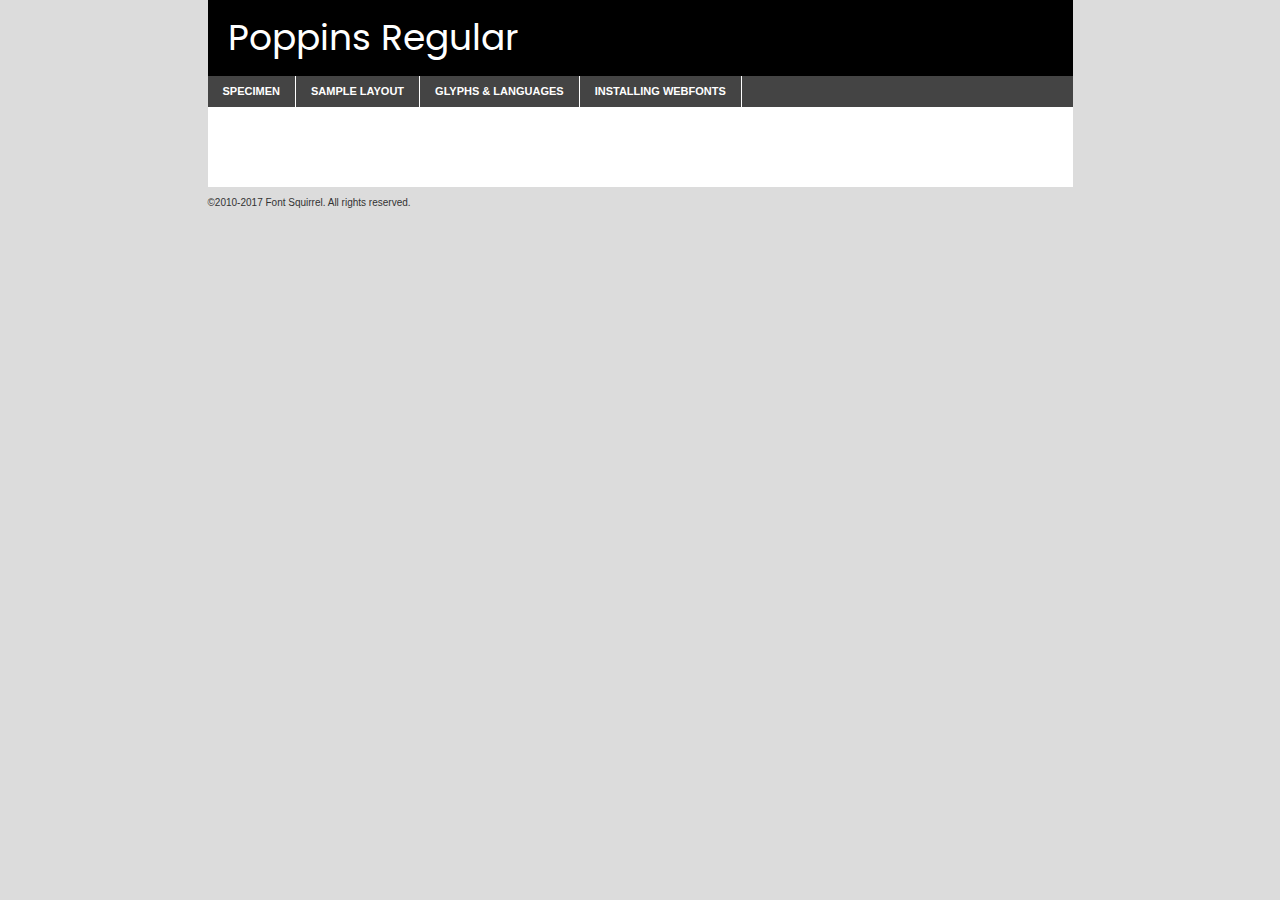
<file: PortalzinDoAluno10/Components/fonts/poppins-regular-demo.html>
<!DOCTYPE html PUBLIC "-//W3C//DTD XHTML 1.0 Transitional//EN"
	"http://www.w3.org/TR/xhtml1/DTD/xhtml1-transitional.dtd">

<html xmlns="http://www.w3.org/1999/xhtml" xml:lang="en" lang="en">
<head>
	<meta http-equiv="Content-Type" content="text/html; charset=utf-8" />
	<script src="http://ajax.googleapis.com/ajax/libs/jquery/1.7.2/jquery.min.js" type="text/javascript" charset="utf-8"></script>
	<script type="text/javascript">
	(function($){$.fn.easyTabs=function(option){var param=jQuery.extend({fadeSpeed:"fast",defaultContent:1,activeClass:'active'},option);$(this).each(function(){var thisId="#"+this.id;if(param.defaultContent==''){param.defaultContent=1;}
	if(typeof param.defaultContent=="number")
	{var defaultTab=$(thisId+" .tabs li:eq("+(param.defaultContent-1)+") a").attr('href').substr(1);}else{var defaultTab=param.defaultContent;}
	$(thisId+" .tabs li a").each(function(){var tabToHide=$(this).attr('href').substr(1);$("#"+tabToHide).addClass('easytabs-tab-content');});hideAll();changeContent(defaultTab);function hideAll(){$(thisId+" .easytabs-tab-content").hide();}
	function changeContent(tabId){hideAll();$(thisId+" .tabs li").removeClass(param.activeClass);$(thisId+" .tabs li a[href=#"+tabId+"]").closest('li').addClass(param.activeClass);if(param.fadeSpeed!="none")
	{$(thisId+" #"+tabId).fadeIn(param.fadeSpeed);}else{$(thisId+" #"+tabId).show();}}
	$(thisId+" .tabs li").click(function(){var tabId=$(this).find('a').attr('href').substr(1);changeContent(tabId);return false;});});}})(jQuery);
	</script>
	<link rel="stylesheet" href="specimen_files/specimen_stylesheet.css" type="text/css" charset="utf-8" />
	<link rel="stylesheet" href="stylesheet.css" type="text/css" charset="utf-8" />

	<style type="text/css">
					body{
				font-family: 'poppinsregular';
							}
		</style>

	<title>Poppins Regular Specimen</title>
	
	
	<script type="text/javascript" charset="utf-8">
		$(document).ready(function() {
			$('#container').easyTabs({defaultContent:1});
		});
	</script>
</head>

<body>
<div id="container">
	<div id="header">
		Poppins Regular	</div>
	<ul class="tabs">
		<li><a href="#specimen">Specimen</a></li>
		<li><a href="#layout">Sample Layout</a></li>
				<li><a href="#glyphs">Glyphs &amp; Languages</a></li>
		<li><a href="#installing">Installing Webfonts</a></li>
		
	</ul>
	
	<div id="main_content">

		
			<div id="specimen">
		
				<div class="section">
					<div class="grid12 firstcol">
						<div class="huge">AaBb</div>
					</div>
				</div>
		
				<div class="section">
					<div class="glyph_range">A&#x200B;B&#x200b;C&#x200b;D&#x200b;E&#x200b;F&#x200b;G&#x200b;H&#x200b;I&#x200b;J&#x200b;K&#x200b;L&#x200b;M&#x200b;N&#x200b;O&#x200b;P&#x200b;Q&#x200b;R&#x200b;S&#x200b;T&#x200b;U&#x200b;V&#x200b;W&#x200b;X&#x200b;Y&#x200b;Z&#x200b;a&#x200b;b&#x200b;c&#x200b;d&#x200b;e&#x200b;f&#x200b;g&#x200b;h&#x200b;i&#x200b;j&#x200b;k&#x200b;l&#x200b;m&#x200b;n&#x200b;o&#x200b;p&#x200b;q&#x200b;r&#x200b;s&#x200b;t&#x200b;u&#x200b;v&#x200b;w&#x200b;x&#x200b;y&#x200b;z&#x200b;1&#x200b;2&#x200b;3&#x200b;4&#x200b;5&#x200b;6&#x200b;7&#x200b;8&#x200b;9&#x200b;0&#x200b;&amp;&#x200b;.&#x200b;,&#x200b;?&#x200b;!&#x200b;&#64;&#x200b;(&#x200b;)&#x200b;#&#x200b;$&#x200b;%&#x200b;*&#x200b;+&#x200b;-&#x200b;=&#x200b;:&#x200b;;</div>
				</div>
				<div class="section">
					<div class="grid12 firstcol">
						<table class="sample_table">
							<tr><td>10</td><td class="size10">abcdefghijklmnopqrstuvwxyzABCDEFGHIJKLMNOPQRSTUVWXYZ0123456789abcdefghijklmnopqrstuvwxyzABCDEFGHIJKLMNOPQRSTUVWXYZ0123456789abcdefghijklmnopqrstuvwxyzABCDEFGHIJKLMNOPQRSTUVWXYZ</td></tr>
							<tr><td>11</td><td class="size11">abcdefghijklmnopqrstuvwxyzABCDEFGHIJKLMNOPQRSTUVWXYZ0123456789abcdefghijklmnopqrstuvwxyzABCDEFGHIJKLMNOPQRSTUVWXYZ0123456789abcdefghijklmnopqrstuvwxyzABCDEFGHIJKLMNOPQRSTUVWXYZ</td></tr>
							<tr><td>12</td><td class="size12">abcdefghijklmnopqrstuvwxyzABCDEFGHIJKLMNOPQRSTUVWXYZ0123456789abcdefghijklmnopqrstuvwxyzABCDEFGHIJKLMNOPQRSTUVWXYZ0123456789abcdefghijklmnopqrstuvwxyzABCDEFGHIJKLMNOPQRSTUVWXYZ</td></tr>
							<tr><td>13</td><td class="size13">abcdefghijklmnopqrstuvwxyzABCDEFGHIJKLMNOPQRSTUVWXYZ0123456789abcdefghijklmnopqrstuvwxyzABCDEFGHIJKLMNOPQRSTUVWXYZ0123456789abcdefghijklmnopqrstuvwxyzABCDEFGHIJKLMNOPQRSTUVWXYZ</td></tr>
							<tr><td>14</td><td class="size14">abcdefghijklmnopqrstuvwxyzABCDEFGHIJKLMNOPQRSTUVWXYZ0123456789abcdefghijklmnopqrstuvwxyzABCDEFGHIJKLMNOPQRSTUVWXYZ0123456789abcdefghijklmnopqrstuvwxyzABCDEFGHIJKLMNOPQRSTUVWXYZ</td></tr>
							<tr><td>16</td><td class="size16">abcdefghijklmnopqrstuvwxyzABCDEFGHIJKLMNOPQRSTUVWXYZ0123456789abcdefghijklmnopqrstuvwxyzABCDEFGHIJKLMNOPQRSTUVWXYZ</td></tr>
							<tr><td>18</td><td class="size18">abcdefghijklmnopqrstuvwxyzABCDEFGHIJKLMNOPQRSTUVWXYZ0123456789abcdefghijklmnopqrstuvwxyzABCDEFGHIJKLMNOPQRSTUVWXYZ</td></tr>
							<tr><td>20</td><td class="size20">abcdefghijklmnopqrstuvwxyzABCDEFGHIJKLMNOPQRSTUVWXYZ0123456789abcdefghijklmnopqrstuvwxyzABCDEFGHIJKLMNOPQRSTUVWXYZ</td></tr>
							<tr><td>24</td><td class="size24">abcdefghijklmnopqrstuvwxyzABCDEFGHIJKLMNOPQRSTUVWXYZ0123456789abcdefghijklmnopqrstuvwxyzABCDEFGHIJKLMNOPQRSTUVWXYZ</td></tr>
							<tr><td>30</td><td class="size30">abcdefghijklmnopqrstuvwxyzABCDEFGHIJKLMNOPQRSTUVWXYZ0123456789abcdefghijklmnopqrstuvwxyzABCDEFGHIJKLMNOPQRSTUVWXYZ</td></tr>
							<tr><td>36</td><td class="size36">abcdefghijklmnopqrstuvwxyzABCDEFGHIJKLMNOPQRSTUVWXYZ0123456789abcdefghijklmnopqrstuvwxyzABCDEFGHIJKLMNOPQRSTUVWXYZ</td></tr>
							<tr><td>48</td><td class="size48">abcdefghijklmnopqrstuvwxyzABCDEFGHIJKLMNOPQRSTUVWXYZ0123456789abcdefghijklmnopqrstuvwxyzABCDEFGHIJKLMNOPQRSTUVWXYZ</td></tr>
							<tr><td>60</td><td class="size60">abcdefghijklmnopqrstuvwxyzABCDEFGHIJKLMNOPQRSTUVWXYZ0123456789abcdefghijklmnopqrstuvwxyzABCDEFGHIJKLMNOPQRSTUVWXYZ</td></tr>
							<tr><td>72</td><td class="size72">abcdefghijklmnopqrstuvwxyzABCDEFGHIJKLMNOPQRSTUVWXYZ0123456789abcdefghijklmnopqrstuvwxyzABCDEFGHIJKLMNOPQRSTUVWXYZ</td></tr>
							<tr><td>90</td><td class="size90">abcdefghijklmnopqrstuvwxyzABCDEFGHIJKLMNOPQRSTUVWXYZ0123456789abcdefghijklmnopqrstuvwxyzABCDEFGHIJKLMNOPQRSTUVWXYZ</td></tr>
						</table>
				
					</div>
			
				</div>
		
		
		
								<div class="section" id="bodycomparison">


										<div id="xheight">
				<div class="fontbody">&#x25FC;&#x25FC;&#x25FC;&#x25FC;&#x25FC;&#x25FC;&#x25FC;&#x25FC;&#x25FC;&#x25FC;&#x25FC;&#x25FC;&#x25FC;&#x25FC;&#x25FC;&#x25FC;&#x25FC;&#x25FC;&#x25FC;&#x25FC;&#x25FC;&#x25FC;&#x25FC;&#x25FC;&#x25FC;&#x25FC;&#x25FC;&#x25FC;&#x25FC;&#x25FC;&#x25FC;&#x25FC;&#x25FC;&#x25FC;&#x25FC;&#x25FC;&#x25FC;&#x25FC;&#x25FC;&#x25FC;&#x25FC;&#x25FC;&#x25FC;&#x25FC;&#x25FC;&#x25FC;&#x25FC;&#x25FC;&#x25FC;&#x25FC;&#x25FC;&#x25FC;&#x25FC;&#x25FC;&#x25FC;&#x25FC;&#x25FC;&#x25FC;&#x25FC;&#x25FC;&#x25FC;&#x25FC;&#x25FC;&#x25FC;&#x25FC;&#x25FC;&#x25FC;&#x25FC;&#x25FC;&#x25FC;&#x25FC;&#x25FC;&#x25FC;&#x25FC;&#x25FC;&#x25FC;&#x25FC;&#x25FC;&#x25FC;&#x25FC;&#x25FC;&#x25FC;&#x25FC;&#x25FC;&#x25FC;&#x25FC;&#x25FC;&#x25FC;&#x25FC;&#x25FC;&#x25FC;&#x25FC;&#x25FC;&#x25FC;&#x25FC;&#x25FC;&#x25FC;&#x25FC;&#x25FC;body</div><div class="arialbody">body</div><div class="verdanabody">body</div><div class="georgiabody">body</div></div>
										<div class="fontbody" style="z-index:1">
											body<span>Poppins Regular</span>
										</div>
										<div class="arialbody" style="z-index:1">
											body<span>Arial</span>
										</div>
										<div class="verdanabody" style="z-index:1">
											body<span>Verdana</span>
										</div>
										<div class="georgiabody" style="z-index:1">
											body<span>Georgia</span>
										</div>



								</div>
		
		
				<div class="section psample psample_row1" id="">
					
					<div class="grid2 firstcol">
						<p class="size10"><span>10.</span>Aenean lacinia bibendum nulla sed consectetur. Fusce dapibus, tellus ac cursus commodo, tortor mauris condimentum nibh, ut fermentum massa justo sit amet risus. Nullam id dolor id nibh ultricies vehicula ut id elit. Cum sociis natoque penatibus et magnis dis parturient montes, nascetur ridiculus mus. Nulla vitae elit libero, a pharetra augue.</p>
			
					</div>
					<div class="grid3">
						<p class="size11"><span>11.</span>Aenean lacinia bibendum nulla sed consectetur. Fusce dapibus, tellus ac cursus commodo, tortor mauris condimentum nibh, ut fermentum massa justo sit amet risus. Nullam id dolor id nibh ultricies vehicula ut id elit. Cum sociis natoque penatibus et magnis dis parturient montes, nascetur ridiculus mus. Nulla vitae elit libero, a pharetra augue.</p>
			
					</div>
					<div class="grid3">
						<p class="size12"><span>12.</span>Aenean lacinia bibendum nulla sed consectetur. Fusce dapibus, tellus ac cursus commodo, tortor mauris condimentum nibh, ut fermentum massa justo sit amet risus. Nullam id dolor id nibh ultricies vehicula ut id elit. Cum sociis natoque penatibus et magnis dis parturient montes, nascetur ridiculus mus. Nulla vitae elit libero, a pharetra augue.</p>
			
					</div>
					<div class="grid4">
						<p class="size13"><span>13.</span>Aenean lacinia bibendum nulla sed consectetur. Fusce dapibus, tellus ac cursus commodo, tortor mauris condimentum nibh, ut fermentum massa justo sit amet risus. Nullam id dolor id nibh ultricies vehicula ut id elit. Cum sociis natoque penatibus et magnis dis parturient montes, nascetur ridiculus mus. Nulla vitae elit libero, a pharetra augue.</p>
			
					</div>
					<div class="white_blend"></div>
					
				</div>
				<div class="section psample psample_row2" id="">
					<div class="grid3 firstcol">
						<p class="size14"><span>14.</span>Aenean lacinia bibendum nulla sed consectetur. Fusce dapibus, tellus ac cursus commodo, tortor mauris condimentum nibh, ut fermentum massa justo sit amet risus. Nullam id dolor id nibh ultricies vehicula ut id elit. Cum sociis natoque penatibus et magnis dis parturient montes, nascetur ridiculus mus. Nulla vitae elit libero, a pharetra augue.</p>
			
					</div>
					<div class="grid4">
						<p class="size16"><span>16.</span>Aenean lacinia bibendum nulla sed consectetur. Fusce dapibus, tellus ac cursus commodo, tortor mauris condimentum nibh, ut fermentum massa justo sit amet risus. Nullam id dolor id nibh ultricies vehicula ut id elit. Cum sociis natoque penatibus et magnis dis parturient montes, nascetur ridiculus mus. Nulla vitae elit libero, a pharetra augue.</p>
			
					</div>
					<div class="grid5">
						<p class="size18"><span>18.</span>Aenean lacinia bibendum nulla sed consectetur. Fusce dapibus, tellus ac cursus commodo, tortor mauris condimentum nibh, ut fermentum massa justo sit amet risus. Nullam id dolor id nibh ultricies vehicula ut id elit. Cum sociis natoque penatibus et magnis dis parturient montes, nascetur ridiculus mus. Nulla vitae elit libero, a pharetra augue.</p>
			
					</div>

					<div class="white_blend"></div>

				</div>
				
				<div class="section psample psample_row3" id="">
					<div class="grid5 firstcol">
						<p class="size20"><span>20.</span>Aenean lacinia bibendum nulla sed consectetur. Fusce dapibus, tellus ac cursus commodo, tortor mauris condimentum nibh, ut fermentum massa justo sit amet risus. Nullam id dolor id nibh ultricies vehicula ut id elit. Cum sociis natoque penatibus et magnis dis parturient montes, nascetur ridiculus mus. Nulla vitae elit libero, a pharetra augue.</p>
					</div>
					<div class="grid7">
						<p class="size24"><span>24.</span>Aenean lacinia bibendum nulla sed consectetur. Fusce dapibus, tellus ac cursus commodo, tortor mauris condimentum nibh, ut fermentum massa justo sit amet risus. Nullam id dolor id nibh ultricies vehicula ut id elit. Cum sociis natoque penatibus et magnis dis parturient montes, nascetur ridiculus mus. Nulla vitae elit libero, a pharetra augue.</p>
					</div>
					
					<div class="white_blend"></div>
					
				</div>
				
				<div class="section psample psample_row4" id="">
					<div class="grid12 firstcol">
						<p class="size30"><span>30.</span>Aenean lacinia bibendum nulla sed consectetur. Fusce dapibus, tellus ac cursus commodo, tortor mauris condimentum nibh, ut fermentum massa justo sit amet risus. Nullam id dolor id nibh ultricies vehicula ut id elit. Cum sociis natoque penatibus et magnis dis parturient montes, nascetur ridiculus mus. Nulla vitae elit libero, a pharetra augue.</p>
					</div>
					<div class="white_blend"></div>
					
				</div>
				
				
				
				<div class="section psample psample_row1 fullreverse">
					<div class="grid2 firstcol">
						<p class="size10"><span>10.</span>Aenean lacinia bibendum nulla sed consectetur. Fusce dapibus, tellus ac cursus commodo, tortor mauris condimentum nibh, ut fermentum massa justo sit amet risus. Nullam id dolor id nibh ultricies vehicula ut id elit. Cum sociis natoque penatibus et magnis dis parturient montes, nascetur ridiculus mus. Nulla vitae elit libero, a pharetra augue.</p>
			
					</div>
					<div class="grid3">
						<p class="size11"><span>11.</span>Aenean lacinia bibendum nulla sed consectetur. Fusce dapibus, tellus ac cursus commodo, tortor mauris condimentum nibh, ut fermentum massa justo sit amet risus. Nullam id dolor id nibh ultricies vehicula ut id elit. Cum sociis natoque penatibus et magnis dis parturient montes, nascetur ridiculus mus. Nulla vitae elit libero, a pharetra augue.</p>
			
					</div>
					<div class="grid3">
						<p class="size12"><span>12.</span>Aenean lacinia bibendum nulla sed consectetur. Fusce dapibus, tellus ac cursus commodo, tortor mauris condimentum nibh, ut fermentum massa justo sit amet risus. Nullam id dolor id nibh ultricies vehicula ut id elit. Cum sociis natoque penatibus et magnis dis parturient montes, nascetur ridiculus mus. Nulla vitae elit libero, a pharetra augue.</p>
			
					</div>
					<div class="grid4">
						<p class="size13"><span>13.</span>Aenean lacinia bibendum nulla sed consectetur. Fusce dapibus, tellus ac cursus commodo, tortor mauris condimentum nibh, ut fermentum massa justo sit amet risus. Nullam id dolor id nibh ultricies vehicula ut id elit. Cum sociis natoque penatibus et magnis dis parturient montes, nascetur ridiculus mus. Nulla vitae elit libero, a pharetra augue.</p>
			
					</div>
					<div class="black_blend"></div>
					
				</div>
				
				<div class="section psample psample_row2 fullreverse">
					<div class="grid3 firstcol">
						<p class="size14"><span>14.</span>Aenean lacinia bibendum nulla sed consectetur. Fusce dapibus, tellus ac cursus commodo, tortor mauris condimentum nibh, ut fermentum massa justo sit amet risus. Nullam id dolor id nibh ultricies vehicula ut id elit. Cum sociis natoque penatibus et magnis dis parturient montes, nascetur ridiculus mus. Nulla vitae elit libero, a pharetra augue.</p>
			
					</div>
					<div class="grid4">
						<p class="size16"><span>16.</span>Aenean lacinia bibendum nulla sed consectetur. Fusce dapibus, tellus ac cursus commodo, tortor mauris condimentum nibh, ut fermentum massa justo sit amet risus. Nullam id dolor id nibh ultricies vehicula ut id elit. Cum sociis natoque penatibus et magnis dis parturient montes, nascetur ridiculus mus. Nulla vitae elit libero, a pharetra augue.</p>
			
					</div>
					<div class="grid5">
						<p class="size18"><span>18.</span>Aenean lacinia bibendum nulla sed consectetur. Fusce dapibus, tellus ac cursus commodo, tortor mauris condimentum nibh, ut fermentum massa justo sit amet risus. Nullam id dolor id nibh ultricies vehicula ut id elit. Cum sociis natoque penatibus et magnis dis parturient montes, nascetur ridiculus mus. Nulla vitae elit libero, a pharetra augue.</p>
			
					</div>
					<div class="black_blend"></div>

				</div>
				
				<div class="section psample fullreverse psample_row3" id="">
					<div class="grid5 firstcol">
						<p class="size20"><span>20.</span>Aenean lacinia bibendum nulla sed consectetur. Fusce dapibus, tellus ac cursus commodo, tortor mauris condimentum nibh, ut fermentum massa justo sit amet risus. Nullam id dolor id nibh ultricies vehicula ut id elit. Cum sociis natoque penatibus et magnis dis parturient montes, nascetur ridiculus mus. Nulla vitae elit libero, a pharetra augue.</p>
					</div>
					<div class="grid7">
						<p class="size24"><span>24.</span>Aenean lacinia bibendum nulla sed consectetur. Fusce dapibus, tellus ac cursus commodo, tortor mauris condimentum nibh, ut fermentum massa justo sit amet risus. Nullam id dolor id nibh ultricies vehicula ut id elit. Cum sociis natoque penatibus et magnis dis parturient montes, nascetur ridiculus mus. Nulla vitae elit libero, a pharetra augue.</p>
					</div>
					
					<div class="black_blend"></div>
					
				</div>
				
				<div class="section psample fullreverse psample_row4" id="" style="border-bottom: 20px #000 solid;">
					<div class="grid12 firstcol">
						<p class="size30"><span>30.</span>Aenean lacinia bibendum nulla sed consectetur. Fusce dapibus, tellus ac cursus commodo, tortor mauris condimentum nibh, ut fermentum massa justo sit amet risus. Nullam id dolor id nibh ultricies vehicula ut id elit. Cum sociis natoque penatibus et magnis dis parturient montes, nascetur ridiculus mus. Nulla vitae elit libero, a pharetra augue.</p>
					</div>
					<div class="black_blend"></div>
					
				</div>
				
				
				
				
			</div>
			
			<div id="layout">
				
				<div class="section">
					
					<div class="grid12 firstcol">
						<h1>Lorem Ipsum Dolor</h1>
						<h2>Etiam porta sem malesuada magna mollis euismod</h2>
						
						<p class="byline">By <a href="#link">Aenean Lacinia</a></p>
					</div>
				</div>
				<div class="section">
					<div class="grid8 firstcol">
						<p class="large">Donec sed odio dui. Morbi leo risus, porta ac consectetur ac, vestibulum at eros. Fusce dapibus, tellus ac cursus commodo, tortor mauris condimentum nibh, ut fermentum massa justo sit amet risus. </p>

						
						<h3>Pellentesque ornare sem</h3>

						<p>Maecenas sed diam eget risus varius blandit sit amet non magna. Maecenas faucibus mollis interdum. Donec ullamcorper nulla non metus auctor fringilla. Nullam id dolor id nibh ultricies vehicula ut id elit. Nullam id dolor id nibh ultricies vehicula ut id elit. </p>

						<p>Aenean eu leo quam. Pellentesque ornare sem lacinia quam venenatis vestibulum. Lorem ipsum dolor sit amet, consectetur adipiscing elit. Cum sociis natoque penatibus et magnis dis parturient montes, nascetur ridiculus mus. </p>

						<p>Nulla vitae elit libero, a pharetra augue. Praesent commodo cursus magna, vel scelerisque nisl consectetur et. Aenean lacinia bibendum nulla sed consectetur. </p>

						<p>Nullam quis risus eget urna mollis ornare vel eu leo. Nullam quis risus eget urna mollis ornare vel eu leo. Maecenas sed diam eget risus varius blandit sit amet non magna. Donec ullamcorper nulla non metus auctor fringilla. </p>

						<h3>Cras mattis consectetur</h3>

						<p>Aenean eu leo quam. Pellentesque ornare sem lacinia quam venenatis vestibulum. Aenean lacinia bibendum nulla sed consectetur. Integer posuere erat a ante venenatis dapibus posuere velit aliquet. Cras mattis consectetur purus sit amet fermentum. </p>

						<p>Nullam id dolor id nibh ultricies vehicula ut id elit. Nullam quis risus eget urna mollis ornare vel eu leo. Cras mattis consectetur purus sit amet fermentum.</p>
					</div>
					
					<div class="grid4 sidebar">
						
						<div class="box reverse">
							<p class="last">Nullam quis risus eget urna mollis ornare vel eu leo. Donec ullamcorper nulla non metus auctor fringilla. Cras mattis consectetur purus sit amet fermentum. Sed posuere consectetur est at lobortis. Lorem ipsum dolor sit amet, consectetur adipiscing elit. </p>
						</div>
						
						<p class="caption">Maecenas sed diam eget risus varius.</p>

						<p>Vestibulum id ligula porta felis euismod semper. Integer posuere erat a ante venenatis dapibus posuere velit aliquet. Vestibulum id ligula porta felis euismod semper. Sed posuere consectetur est at lobortis. Maecenas sed diam eget risus varius blandit sit amet non magna. Fusce dapibus, tellus ac cursus commodo, tortor mauris condimentum nibh, ut fermentum massa justo sit amet risus. </p>

					

						<p>Duis mollis, est non commodo luctus, nisi erat porttitor ligula, eget lacinia odio sem nec elit. Aenean lacinia bibendum nulla sed consectetur. Vivamus sagittis lacus vel augue laoreet rutrum faucibus dolor auctor. Aenean lacinia bibendum nulla sed consectetur. Nullam quis risus eget urna mollis ornare vel eu leo. </p>

						<p>Praesent commodo cursus magna, vel scelerisque nisl consectetur et. Donec ullamcorper nulla non metus auctor fringilla. Maecenas faucibus mollis interdum. Fusce dapibus, tellus ac cursus commodo, tortor mauris condimentum nibh, ut fermentum massa justo sit amet risus. </p>

					</div>
				</div>
				
			</div>


			



		<div id="glyphs">
			<div class="section">
				<div class="grid12 firstcol">
			
				<h1>Language Support</h1>
				<p>The subset of Poppins Regular in this kit supports the following languages:<br />
			
					Albanian, Basque, Breton, Chamorro, Danish, Dutch, English, Faroese, Finnish, French, Frisian, Galician, German, Icelandic, Italian, Malagasy, Norwegian, Portuguese, Spanish, Alsatian, Aragonese, Arapaho, Arrernte, Asturian, Aymara, Bislama, Cebuano, Corsican, Fijian, French_creole, Genoese, Gilbertese, Greenlandic, Haitian_creole, Hiligaynon, Hmong, Hopi, Ibanag, Iloko_ilokano, Indonesian, Interglossa_glosa, Interlingua, Irish_gaelic, Jerriais, Lojban, Lombard, Luxembourgeois, Manx, Mohawk, Norfolk_pitcairnese, Occitan, Oromo, Pangasinan, Papiamento, Piedmontese, Potawatomi, Rhaeto-romance, Romansh, Rotokas, Sami_lule, Samoan, Sardinian, Scots_gaelic, Seychelles_creole, Shona, Sicilian, Somali, Southern_ndebele, Swahili, Swati_swazi, Tagalog_filipino_pilipino, Tetum, Tok_pisin, Uyghur_latinized, Volapuk, Walloon, Warlpiri, Xhosa, Yapese, Zulu, Latinbasic, Ubasic, Demo				</p>
				<h1>Glyph Chart</h1>
				<p>The subset of Poppins Regular in this kit includes all the glyphs listed below. Unicode entities are included above each glyph to help you insert individual characters into your layout.</p>
				<div id="glyph_chart">
			
																														 <div><p>&amp;#13;</p>&#13;</div>
																				 <div><p>&amp;#32;</p>&#32;</div>
																				 <div><p>&amp;#33;</p>&#33;</div>
																				 <div><p>&amp;#34;</p>&#34;</div>
																				 <div><p>&amp;#35;</p>&#35;</div>
																				 <div><p>&amp;#36;</p>&#36;</div>
																				 <div><p>&amp;#37;</p>&#37;</div>
																				 <div><p>&amp;#38;</p>&#38;</div>
																				 <div><p>&amp;#39;</p>&#39;</div>
																				 <div><p>&amp;#40;</p>&#40;</div>
																				 <div><p>&amp;#41;</p>&#41;</div>
																				 <div><p>&amp;#42;</p>&#42;</div>
																				 <div><p>&amp;#43;</p>&#43;</div>
																				 <div><p>&amp;#44;</p>&#44;</div>
																				 <div><p>&amp;#45;</p>&#45;</div>
																				 <div><p>&amp;#46;</p>&#46;</div>
																				 <div><p>&amp;#47;</p>&#47;</div>
																				 <div><p>&amp;#48;</p>&#48;</div>
																				 <div><p>&amp;#49;</p>&#49;</div>
																				 <div><p>&amp;#50;</p>&#50;</div>
																				 <div><p>&amp;#51;</p>&#51;</div>
																				 <div><p>&amp;#52;</p>&#52;</div>
																				 <div><p>&amp;#53;</p>&#53;</div>
																				 <div><p>&amp;#54;</p>&#54;</div>
																				 <div><p>&amp;#55;</p>&#55;</div>
																				 <div><p>&amp;#56;</p>&#56;</div>
																				 <div><p>&amp;#57;</p>&#57;</div>
																				 <div><p>&amp;#58;</p>&#58;</div>
																				 <div><p>&amp;#59;</p>&#59;</div>
																				 <div><p>&amp;#60;</p>&#60;</div>
																				 <div><p>&amp;#61;</p>&#61;</div>
																				 <div><p>&amp;#62;</p>&#62;</div>
																				 <div><p>&amp;#63;</p>&#63;</div>
																				 <div><p>&amp;#64;</p>&#64;</div>
																				 <div><p>&amp;#65;</p>&#65;</div>
																				 <div><p>&amp;#66;</p>&#66;</div>
																				 <div><p>&amp;#67;</p>&#67;</div>
																				 <div><p>&amp;#68;</p>&#68;</div>
																				 <div><p>&amp;#69;</p>&#69;</div>
																				 <div><p>&amp;#70;</p>&#70;</div>
																				 <div><p>&amp;#71;</p>&#71;</div>
																				 <div><p>&amp;#72;</p>&#72;</div>
																				 <div><p>&amp;#73;</p>&#73;</div>
																				 <div><p>&amp;#74;</p>&#74;</div>
																				 <div><p>&amp;#75;</p>&#75;</div>
																				 <div><p>&amp;#76;</p>&#76;</div>
																				 <div><p>&amp;#77;</p>&#77;</div>
																				 <div><p>&amp;#78;</p>&#78;</div>
																				 <div><p>&amp;#79;</p>&#79;</div>
																				 <div><p>&amp;#80;</p>&#80;</div>
																				 <div><p>&amp;#81;</p>&#81;</div>
																				 <div><p>&amp;#82;</p>&#82;</div>
																				 <div><p>&amp;#83;</p>&#83;</div>
																				 <div><p>&amp;#84;</p>&#84;</div>
																				 <div><p>&amp;#85;</p>&#85;</div>
																				 <div><p>&amp;#86;</p>&#86;</div>
																				 <div><p>&amp;#87;</p>&#87;</div>
																				 <div><p>&amp;#88;</p>&#88;</div>
																				 <div><p>&amp;#89;</p>&#89;</div>
																				 <div><p>&amp;#90;</p>&#90;</div>
																				 <div><p>&amp;#91;</p>&#91;</div>
																				 <div><p>&amp;#92;</p>&#92;</div>
																				 <div><p>&amp;#93;</p>&#93;</div>
																				 <div><p>&amp;#94;</p>&#94;</div>
																				 <div><p>&amp;#95;</p>&#95;</div>
																				 <div><p>&amp;#96;</p>&#96;</div>
																				 <div><p>&amp;#97;</p>&#97;</div>
																				 <div><p>&amp;#98;</p>&#98;</div>
																				 <div><p>&amp;#99;</p>&#99;</div>
																				 <div><p>&amp;#100;</p>&#100;</div>
																				 <div><p>&amp;#101;</p>&#101;</div>
																				 <div><p>&amp;#102;</p>&#102;</div>
																				 <div><p>&amp;#103;</p>&#103;</div>
																				 <div><p>&amp;#104;</p>&#104;</div>
																				 <div><p>&amp;#105;</p>&#105;</div>
																				 <div><p>&amp;#106;</p>&#106;</div>
																				 <div><p>&amp;#107;</p>&#107;</div>
																				 <div><p>&amp;#108;</p>&#108;</div>
																				 <div><p>&amp;#109;</p>&#109;</div>
																				 <div><p>&amp;#110;</p>&#110;</div>
																				 <div><p>&amp;#111;</p>&#111;</div>
																				 <div><p>&amp;#112;</p>&#112;</div>
																				 <div><p>&amp;#113;</p>&#113;</div>
																				 <div><p>&amp;#114;</p>&#114;</div>
																				 <div><p>&amp;#115;</p>&#115;</div>
																				 <div><p>&amp;#116;</p>&#116;</div>
																				 <div><p>&amp;#117;</p>&#117;</div>
																				 <div><p>&amp;#118;</p>&#118;</div>
																				 <div><p>&amp;#119;</p>&#119;</div>
																				 <div><p>&amp;#120;</p>&#120;</div>
																				 <div><p>&amp;#121;</p>&#121;</div>
																				 <div><p>&amp;#122;</p>&#122;</div>
																				 <div><p>&amp;#123;</p>&#123;</div>
																				 <div><p>&amp;#124;</p>&#124;</div>
																				 <div><p>&amp;#125;</p>&#125;</div>
																				 <div><p>&amp;#126;</p>&#126;</div>
																				 <div><p>&amp;#160;</p>&#160;</div>
																				 <div><p>&amp;#161;</p>&#161;</div>
																				 <div><p>&amp;#162;</p>&#162;</div>
																				 <div><p>&amp;#163;</p>&#163;</div>
																				 <div><p>&amp;#164;</p>&#164;</div>
																				 <div><p>&amp;#165;</p>&#165;</div>
																				 <div><p>&amp;#166;</p>&#166;</div>
																				 <div><p>&amp;#167;</p>&#167;</div>
																				 <div><p>&amp;#168;</p>&#168;</div>
																				 <div><p>&amp;#169;</p>&#169;</div>
																				 <div><p>&amp;#170;</p>&#170;</div>
																				 <div><p>&amp;#171;</p>&#171;</div>
																				 <div><p>&amp;#172;</p>&#172;</div>
																				 <div><p>&amp;#173;</p>&#173;</div>
																				 <div><p>&amp;#174;</p>&#174;</div>
																				 <div><p>&amp;#175;</p>&#175;</div>
																				 <div><p>&amp;#176;</p>&#176;</div>
																				 <div><p>&amp;#177;</p>&#177;</div>
																				 <div><p>&amp;#178;</p>&#178;</div>
																				 <div><p>&amp;#179;</p>&#179;</div>
																				 <div><p>&amp;#180;</p>&#180;</div>
																				 <div><p>&amp;#181;</p>&#181;</div>
																				 <div><p>&amp;#182;</p>&#182;</div>
																				 <div><p>&amp;#183;</p>&#183;</div>
																				 <div><p>&amp;#184;</p>&#184;</div>
																				 <div><p>&amp;#185;</p>&#185;</div>
																				 <div><p>&amp;#186;</p>&#186;</div>
																				 <div><p>&amp;#187;</p>&#187;</div>
																				 <div><p>&amp;#188;</p>&#188;</div>
																				 <div><p>&amp;#189;</p>&#189;</div>
																				 <div><p>&amp;#190;</p>&#190;</div>
																				 <div><p>&amp;#191;</p>&#191;</div>
																				 <div><p>&amp;#192;</p>&#192;</div>
																				 <div><p>&amp;#193;</p>&#193;</div>
																				 <div><p>&amp;#194;</p>&#194;</div>
																				 <div><p>&amp;#195;</p>&#195;</div>
																				 <div><p>&amp;#196;</p>&#196;</div>
																				 <div><p>&amp;#197;</p>&#197;</div>
																				 <div><p>&amp;#198;</p>&#198;</div>
																				 <div><p>&amp;#199;</p>&#199;</div>
																				 <div><p>&amp;#200;</p>&#200;</div>
																				 <div><p>&amp;#201;</p>&#201;</div>
																				 <div><p>&amp;#202;</p>&#202;</div>
																				 <div><p>&amp;#203;</p>&#203;</div>
																				 <div><p>&amp;#204;</p>&#204;</div>
																				 <div><p>&amp;#205;</p>&#205;</div>
																				 <div><p>&amp;#206;</p>&#206;</div>
																				 <div><p>&amp;#207;</p>&#207;</div>
																				 <div><p>&amp;#208;</p>&#208;</div>
																				 <div><p>&amp;#209;</p>&#209;</div>
																				 <div><p>&amp;#210;</p>&#210;</div>
																				 <div><p>&amp;#211;</p>&#211;</div>
																				 <div><p>&amp;#212;</p>&#212;</div>
																				 <div><p>&amp;#213;</p>&#213;</div>
																				 <div><p>&amp;#214;</p>&#214;</div>
																				 <div><p>&amp;#215;</p>&#215;</div>
																				 <div><p>&amp;#216;</p>&#216;</div>
																				 <div><p>&amp;#217;</p>&#217;</div>
																				 <div><p>&amp;#218;</p>&#218;</div>
																				 <div><p>&amp;#219;</p>&#219;</div>
																				 <div><p>&amp;#220;</p>&#220;</div>
																				 <div><p>&amp;#221;</p>&#221;</div>
																				 <div><p>&amp;#222;</p>&#222;</div>
																				 <div><p>&amp;#223;</p>&#223;</div>
																				 <div><p>&amp;#224;</p>&#224;</div>
																				 <div><p>&amp;#225;</p>&#225;</div>
																				 <div><p>&amp;#226;</p>&#226;</div>
																				 <div><p>&amp;#227;</p>&#227;</div>
																				 <div><p>&amp;#228;</p>&#228;</div>
																				 <div><p>&amp;#229;</p>&#229;</div>
																				 <div><p>&amp;#230;</p>&#230;</div>
																				 <div><p>&amp;#231;</p>&#231;</div>
																				 <div><p>&amp;#232;</p>&#232;</div>
																				 <div><p>&amp;#233;</p>&#233;</div>
																				 <div><p>&amp;#234;</p>&#234;</div>
																				 <div><p>&amp;#235;</p>&#235;</div>
																				 <div><p>&amp;#236;</p>&#236;</div>
																				 <div><p>&amp;#237;</p>&#237;</div>
																				 <div><p>&amp;#238;</p>&#238;</div>
																				 <div><p>&amp;#239;</p>&#239;</div>
																				 <div><p>&amp;#240;</p>&#240;</div>
																				 <div><p>&amp;#241;</p>&#241;</div>
																				 <div><p>&amp;#242;</p>&#242;</div>
																				 <div><p>&amp;#243;</p>&#243;</div>
																				 <div><p>&amp;#244;</p>&#244;</div>
																				 <div><p>&amp;#245;</p>&#245;</div>
																				 <div><p>&amp;#246;</p>&#246;</div>
																				 <div><p>&amp;#247;</p>&#247;</div>
																				 <div><p>&amp;#248;</p>&#248;</div>
																				 <div><p>&amp;#249;</p>&#249;</div>
																				 <div><p>&amp;#250;</p>&#250;</div>
																				 <div><p>&amp;#251;</p>&#251;</div>
																				 <div><p>&amp;#252;</p>&#252;</div>
																				 <div><p>&amp;#253;</p>&#253;</div>
																				 <div><p>&amp;#254;</p>&#254;</div>
																				 <div><p>&amp;#255;</p>&#255;</div>
																				 <div><p>&amp;#338;</p>&#338;</div>
																				 <div><p>&amp;#339;</p>&#339;</div>
																				 <div><p>&amp;#376;</p>&#376;</div>
																				 <div><p>&amp;#710;</p>&#710;</div>
																				 <div><p>&amp;#732;</p>&#732;</div>
																				 <div><p>&amp;#8192;</p>&#8192;</div>
																				 <div><p>&amp;#8193;</p>&#8193;</div>
																				 <div><p>&amp;#8194;</p>&#8194;</div>
																				 <div><p>&amp;#8195;</p>&#8195;</div>
																				 <div><p>&amp;#8196;</p>&#8196;</div>
																				 <div><p>&amp;#8197;</p>&#8197;</div>
																				 <div><p>&amp;#8198;</p>&#8198;</div>
																				 <div><p>&amp;#8199;</p>&#8199;</div>
																				 <div><p>&amp;#8200;</p>&#8200;</div>
																				 <div><p>&amp;#8201;</p>&#8201;</div>
																				 <div><p>&amp;#8202;</p>&#8202;</div>
																				 <div><p>&amp;#8208;</p>&#8208;</div>
																				 <div><p>&amp;#8209;</p>&#8209;</div>
																				 <div><p>&amp;#8210;</p>&#8210;</div>
																				 <div><p>&amp;#8211;</p>&#8211;</div>
																				 <div><p>&amp;#8212;</p>&#8212;</div>
																				 <div><p>&amp;#8216;</p>&#8216;</div>
																				 <div><p>&amp;#8217;</p>&#8217;</div>
																				 <div><p>&amp;#8218;</p>&#8218;</div>
																				 <div><p>&amp;#8220;</p>&#8220;</div>
																				 <div><p>&amp;#8221;</p>&#8221;</div>
																				 <div><p>&amp;#8222;</p>&#8222;</div>
																				 <div><p>&amp;#8226;</p>&#8226;</div>
																				 <div><p>&amp;#8230;</p>&#8230;</div>
																				 <div><p>&amp;#8239;</p>&#8239;</div>
																				 <div><p>&amp;#8249;</p>&#8249;</div>
																				 <div><p>&amp;#8250;</p>&#8250;</div>
																				 <div><p>&amp;#8287;</p>&#8287;</div>
																				 <div><p>&amp;#8364;</p>&#8364;</div>
																				 <div><p>&amp;#8482;</p>&#8482;</div>
																				 <div><p>&amp;#64257;</p>&#64257;</div>
																				 <div><p>&amp;#64258;</p>&#64258;</div>
																																																</div>	
				</div>
		
		
			</div>
		</div>
		
		
		<div id="specs">
			
		</div>
	
		<div id="installing">
			<div class="section">
				<div class="grid7 firstcol">
					<h1>Installing Webfonts</h1>
					
					<p>Webfonts are supported by all major browser platforms but not all in the same way. There are currently four different font formats that must be included in order to target all browsers. This includes TTF, WOFF, EOT and SVG.</p>
					
					<h2>1. Upload your webfonts</h2>
					<p>You must upload your webfont kit to your website. They should be in or near the same directory as your CSS files.</p>
					
					<h2>2. Include the webfont stylesheet</h2>
					<p>A special CSS @font-face declaration helps the various browsers select the appropriate font it needs without causing you a bunch of headaches. Learn more about this syntax by reading the <a href="https://www.fontspring.com/blog/further-hardening-of-the-bulletproof-syntax">Fontspring blog post</a> about it. The code for it is as follows:</p>


<code>
@font-face{ 
	font-family: 'MyWebFont';
	src: url('WebFont.eot');
	src: url('WebFont.eot?#iefix') format('embedded-opentype'),
	     url('WebFont.woff') format('woff'),
	     url('WebFont.ttf') format('truetype'),
	     url('WebFont.svg#webfont') format('svg');
}
</code>

	<p>We've already gone ahead and generated the code for you. All you have to do is link to the stylesheet in your HTML, like this:</p>
	<code>&lt;link rel=&quot;stylesheet&quot; href=&quot;stylesheet.css&quot; type=&quot;text/css&quot; charset=&quot;utf-8&quot; /&gt;</code>

					<h2>3. Modify your own stylesheet</h2>
					<p>To take advantage of your new fonts, you must tell your stylesheet to use them. Look at the original @font-face declaration above and find the property called "font-family." The name linked there will be what you use to reference the font. Prepend that webfont name to the font stack in the "font-family" property, inside the selector you want to change. For example:</p>
<code>p { font-family: 'WebFont', Arial, sans-serif; }</code>

<h2>4. Test</h2>
<p>Getting webfonts to work cross-browser <em>can</em> be tricky. Use the information in the sidebar to help you if you find that fonts aren't loading in a particular browser.</p>
				</div>
				
				<div class="grid5 sidebar">
					<div class="box">
						<h2>Troubleshooting<br />Font-Face Problems</h2>
						<p>Having trouble getting your webfonts to load in your new website? Here are some tips to sort out what might be the problem.</p>

						<h3>Fonts not showing in any browser</h3>

						<p>This sounds like you need to work on the plumbing. You either did not upload the fonts to the correct directory, or you did not link the fonts properly in the CSS. If you've confirmed that all this is correct and you still have a problem, take a look at your .htaccess file and see if requests are getting intercepted.</p>

						<h3>Fonts not loading in iPhone or iPad</h3>

						<p>The most common problem here is that you are serving the fonts from an IIS server. IIS refuses to serve files that have unknown MIME types. If that is the case, you must set the MIME type for SVG to "image/svg+xml" in the server settings. Follow these instructions from Microsoft if you need help.</p>

						<h3>Fonts not loading in Firefox</h3>

						<p>The primary reason for this failure? You are still using a version Firefox older than 3.5. So upgrade already! If that isn't it, then you are very likely serving fonts from a different domain. Firefox requires that all font assets be served from the same domain. Lastly it is possible that you need to add WOFF to your list of MIME types (if you are serving via IIS.)</p>

						<h3>Fonts not loading in IE</h3>

						<p>Are you looking at Internet Explorer on an actual Windows machine or are you cheating by using a service like Adobe BrowserLab? Many of these screenshot services do not render @font-face for IE. Best to test it on a real machine.</p>

						<h3>Fonts not loading in IE9</h3>

						<p>IE9, like Firefox, requires that fonts be served from the same domain as the website. Make sure that is the case.</p>
					</div>
				</div>
			</div>
			
		</div>
	
	</div>
	<div id="footer">
		<p>&copy;2010-2017 Font Squirrel. All rights reserved.</p>
	</div>
</div>
</body>
</html>
</file>
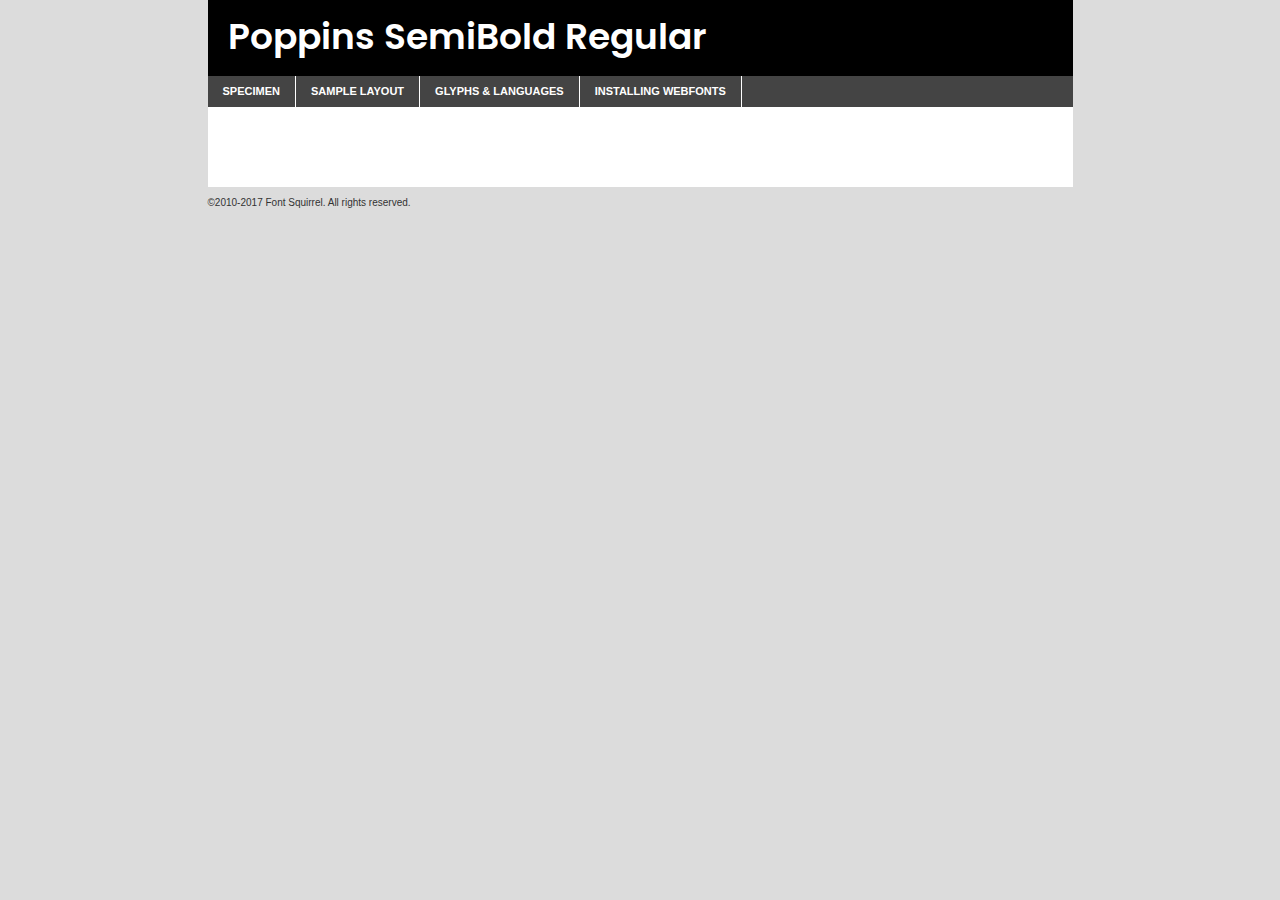
<file: PortalzinDoAluno10/Components/fonts/poppins-semibold-demo.html>
<!DOCTYPE html PUBLIC "-//W3C//DTD XHTML 1.0 Transitional//EN"
	"http://www.w3.org/TR/xhtml1/DTD/xhtml1-transitional.dtd">

<html xmlns="http://www.w3.org/1999/xhtml" xml:lang="en" lang="en">
<head>
	<meta http-equiv="Content-Type" content="text/html; charset=utf-8" />
	<script src="http://ajax.googleapis.com/ajax/libs/jquery/1.7.2/jquery.min.js" type="text/javascript" charset="utf-8"></script>
	<script type="text/javascript">
	(function($){$.fn.easyTabs=function(option){var param=jQuery.extend({fadeSpeed:"fast",defaultContent:1,activeClass:'active'},option);$(this).each(function(){var thisId="#"+this.id;if(param.defaultContent==''){param.defaultContent=1;}
	if(typeof param.defaultContent=="number")
	{var defaultTab=$(thisId+" .tabs li:eq("+(param.defaultContent-1)+") a").attr('href').substr(1);}else{var defaultTab=param.defaultContent;}
	$(thisId+" .tabs li a").each(function(){var tabToHide=$(this).attr('href').substr(1);$("#"+tabToHide).addClass('easytabs-tab-content');});hideAll();changeContent(defaultTab);function hideAll(){$(thisId+" .easytabs-tab-content").hide();}
	function changeContent(tabId){hideAll();$(thisId+" .tabs li").removeClass(param.activeClass);$(thisId+" .tabs li a[href=#"+tabId+"]").closest('li').addClass(param.activeClass);if(param.fadeSpeed!="none")
	{$(thisId+" #"+tabId).fadeIn(param.fadeSpeed);}else{$(thisId+" #"+tabId).show();}}
	$(thisId+" .tabs li").click(function(){var tabId=$(this).find('a').attr('href').substr(1);changeContent(tabId);return false;});});}})(jQuery);
	</script>
	<link rel="stylesheet" href="specimen_files/specimen_stylesheet.css" type="text/css" charset="utf-8" />
	<link rel="stylesheet" href="stylesheet.css" type="text/css" charset="utf-8" />

	<style type="text/css">
					body{
				font-family: 'poppinssemibold';
							}
		</style>

	<title>Poppins SemiBold Regular Specimen</title>
	
	
	<script type="text/javascript" charset="utf-8">
		$(document).ready(function() {
			$('#container').easyTabs({defaultContent:1});
		});
	</script>
</head>

<body>
<div id="container">
	<div id="header">
		Poppins SemiBold Regular	</div>
	<ul class="tabs">
		<li><a href="#specimen">Specimen</a></li>
		<li><a href="#layout">Sample Layout</a></li>
				<li><a href="#glyphs">Glyphs &amp; Languages</a></li>
		<li><a href="#installing">Installing Webfonts</a></li>
		
	</ul>
	
	<div id="main_content">

		
			<div id="specimen">
		
				<div class="section">
					<div class="grid12 firstcol">
						<div class="huge">AaBb</div>
					</div>
				</div>
		
				<div class="section">
					<div class="glyph_range">A&#x200B;B&#x200b;C&#x200b;D&#x200b;E&#x200b;F&#x200b;G&#x200b;H&#x200b;I&#x200b;J&#x200b;K&#x200b;L&#x200b;M&#x200b;N&#x200b;O&#x200b;P&#x200b;Q&#x200b;R&#x200b;S&#x200b;T&#x200b;U&#x200b;V&#x200b;W&#x200b;X&#x200b;Y&#x200b;Z&#x200b;a&#x200b;b&#x200b;c&#x200b;d&#x200b;e&#x200b;f&#x200b;g&#x200b;h&#x200b;i&#x200b;j&#x200b;k&#x200b;l&#x200b;m&#x200b;n&#x200b;o&#x200b;p&#x200b;q&#x200b;r&#x200b;s&#x200b;t&#x200b;u&#x200b;v&#x200b;w&#x200b;x&#x200b;y&#x200b;z&#x200b;1&#x200b;2&#x200b;3&#x200b;4&#x200b;5&#x200b;6&#x200b;7&#x200b;8&#x200b;9&#x200b;0&#x200b;&amp;&#x200b;.&#x200b;,&#x200b;?&#x200b;!&#x200b;&#64;&#x200b;(&#x200b;)&#x200b;#&#x200b;$&#x200b;%&#x200b;*&#x200b;+&#x200b;-&#x200b;=&#x200b;:&#x200b;;</div>
				</div>
				<div class="section">
					<div class="grid12 firstcol">
						<table class="sample_table">
							<tr><td>10</td><td class="size10">abcdefghijklmnopqrstuvwxyzABCDEFGHIJKLMNOPQRSTUVWXYZ0123456789abcdefghijklmnopqrstuvwxyzABCDEFGHIJKLMNOPQRSTUVWXYZ0123456789abcdefghijklmnopqrstuvwxyzABCDEFGHIJKLMNOPQRSTUVWXYZ</td></tr>
							<tr><td>11</td><td class="size11">abcdefghijklmnopqrstuvwxyzABCDEFGHIJKLMNOPQRSTUVWXYZ0123456789abcdefghijklmnopqrstuvwxyzABCDEFGHIJKLMNOPQRSTUVWXYZ0123456789abcdefghijklmnopqrstuvwxyzABCDEFGHIJKLMNOPQRSTUVWXYZ</td></tr>
							<tr><td>12</td><td class="size12">abcdefghijklmnopqrstuvwxyzABCDEFGHIJKLMNOPQRSTUVWXYZ0123456789abcdefghijklmnopqrstuvwxyzABCDEFGHIJKLMNOPQRSTUVWXYZ0123456789abcdefghijklmnopqrstuvwxyzABCDEFGHIJKLMNOPQRSTUVWXYZ</td></tr>
							<tr><td>13</td><td class="size13">abcdefghijklmnopqrstuvwxyzABCDEFGHIJKLMNOPQRSTUVWXYZ0123456789abcdefghijklmnopqrstuvwxyzABCDEFGHIJKLMNOPQRSTUVWXYZ0123456789abcdefghijklmnopqrstuvwxyzABCDEFGHIJKLMNOPQRSTUVWXYZ</td></tr>
							<tr><td>14</td><td class="size14">abcdefghijklmnopqrstuvwxyzABCDEFGHIJKLMNOPQRSTUVWXYZ0123456789abcdefghijklmnopqrstuvwxyzABCDEFGHIJKLMNOPQRSTUVWXYZ0123456789abcdefghijklmnopqrstuvwxyzABCDEFGHIJKLMNOPQRSTUVWXYZ</td></tr>
							<tr><td>16</td><td class="size16">abcdefghijklmnopqrstuvwxyzABCDEFGHIJKLMNOPQRSTUVWXYZ0123456789abcdefghijklmnopqrstuvwxyzABCDEFGHIJKLMNOPQRSTUVWXYZ</td></tr>
							<tr><td>18</td><td class="size18">abcdefghijklmnopqrstuvwxyzABCDEFGHIJKLMNOPQRSTUVWXYZ0123456789abcdefghijklmnopqrstuvwxyzABCDEFGHIJKLMNOPQRSTUVWXYZ</td></tr>
							<tr><td>20</td><td class="size20">abcdefghijklmnopqrstuvwxyzABCDEFGHIJKLMNOPQRSTUVWXYZ0123456789abcdefghijklmnopqrstuvwxyzABCDEFGHIJKLMNOPQRSTUVWXYZ</td></tr>
							<tr><td>24</td><td class="size24">abcdefghijklmnopqrstuvwxyzABCDEFGHIJKLMNOPQRSTUVWXYZ0123456789abcdefghijklmnopqrstuvwxyzABCDEFGHIJKLMNOPQRSTUVWXYZ</td></tr>
							<tr><td>30</td><td class="size30">abcdefghijklmnopqrstuvwxyzABCDEFGHIJKLMNOPQRSTUVWXYZ0123456789abcdefghijklmnopqrstuvwxyzABCDEFGHIJKLMNOPQRSTUVWXYZ</td></tr>
							<tr><td>36</td><td class="size36">abcdefghijklmnopqrstuvwxyzABCDEFGHIJKLMNOPQRSTUVWXYZ0123456789abcdefghijklmnopqrstuvwxyzABCDEFGHIJKLMNOPQRSTUVWXYZ</td></tr>
							<tr><td>48</td><td class="size48">abcdefghijklmnopqrstuvwxyzABCDEFGHIJKLMNOPQRSTUVWXYZ0123456789abcdefghijklmnopqrstuvwxyzABCDEFGHIJKLMNOPQRSTUVWXYZ</td></tr>
							<tr><td>60</td><td class="size60">abcdefghijklmnopqrstuvwxyzABCDEFGHIJKLMNOPQRSTUVWXYZ0123456789abcdefghijklmnopqrstuvwxyzABCDEFGHIJKLMNOPQRSTUVWXYZ</td></tr>
							<tr><td>72</td><td class="size72">abcdefghijklmnopqrstuvwxyzABCDEFGHIJKLMNOPQRSTUVWXYZ0123456789abcdefghijklmnopqrstuvwxyzABCDEFGHIJKLMNOPQRSTUVWXYZ</td></tr>
							<tr><td>90</td><td class="size90">abcdefghijklmnopqrstuvwxyzABCDEFGHIJKLMNOPQRSTUVWXYZ0123456789abcdefghijklmnopqrstuvwxyzABCDEFGHIJKLMNOPQRSTUVWXYZ</td></tr>
						</table>
				
					</div>
			
				</div>
		
		
		
								<div class="section" id="bodycomparison">


										<div id="xheight">
				<div class="fontbody">&#x25FC;&#x25FC;&#x25FC;&#x25FC;&#x25FC;&#x25FC;&#x25FC;&#x25FC;&#x25FC;&#x25FC;&#x25FC;&#x25FC;&#x25FC;&#x25FC;&#x25FC;&#x25FC;&#x25FC;&#x25FC;&#x25FC;&#x25FC;&#x25FC;&#x25FC;&#x25FC;&#x25FC;&#x25FC;&#x25FC;&#x25FC;&#x25FC;&#x25FC;&#x25FC;&#x25FC;&#x25FC;&#x25FC;&#x25FC;&#x25FC;&#x25FC;&#x25FC;&#x25FC;&#x25FC;&#x25FC;&#x25FC;&#x25FC;&#x25FC;&#x25FC;&#x25FC;&#x25FC;&#x25FC;&#x25FC;&#x25FC;&#x25FC;&#x25FC;&#x25FC;&#x25FC;&#x25FC;&#x25FC;&#x25FC;&#x25FC;&#x25FC;&#x25FC;&#x25FC;&#x25FC;&#x25FC;&#x25FC;&#x25FC;&#x25FC;&#x25FC;&#x25FC;&#x25FC;&#x25FC;&#x25FC;&#x25FC;&#x25FC;&#x25FC;&#x25FC;&#x25FC;&#x25FC;&#x25FC;&#x25FC;&#x25FC;&#x25FC;&#x25FC;&#x25FC;&#x25FC;&#x25FC;&#x25FC;&#x25FC;&#x25FC;&#x25FC;&#x25FC;&#x25FC;&#x25FC;&#x25FC;&#x25FC;&#x25FC;&#x25FC;&#x25FC;&#x25FC;&#x25FC;&#x25FC;body</div><div class="arialbody">body</div><div class="verdanabody">body</div><div class="georgiabody">body</div></div>
										<div class="fontbody" style="z-index:1">
											body<span>Poppins SemiBold Regular</span>
										</div>
										<div class="arialbody" style="z-index:1">
											body<span>Arial</span>
										</div>
										<div class="verdanabody" style="z-index:1">
											body<span>Verdana</span>
										</div>
										<div class="georgiabody" style="z-index:1">
											body<span>Georgia</span>
										</div>



								</div>
		
		
				<div class="section psample psample_row1" id="">
					
					<div class="grid2 firstcol">
						<p class="size10"><span>10.</span>Aenean lacinia bibendum nulla sed consectetur. Fusce dapibus, tellus ac cursus commodo, tortor mauris condimentum nibh, ut fermentum massa justo sit amet risus. Nullam id dolor id nibh ultricies vehicula ut id elit. Cum sociis natoque penatibus et magnis dis parturient montes, nascetur ridiculus mus. Nulla vitae elit libero, a pharetra augue.</p>
			
					</div>
					<div class="grid3">
						<p class="size11"><span>11.</span>Aenean lacinia bibendum nulla sed consectetur. Fusce dapibus, tellus ac cursus commodo, tortor mauris condimentum nibh, ut fermentum massa justo sit amet risus. Nullam id dolor id nibh ultricies vehicula ut id elit. Cum sociis natoque penatibus et magnis dis parturient montes, nascetur ridiculus mus. Nulla vitae elit libero, a pharetra augue.</p>
			
					</div>
					<div class="grid3">
						<p class="size12"><span>12.</span>Aenean lacinia bibendum nulla sed consectetur. Fusce dapibus, tellus ac cursus commodo, tortor mauris condimentum nibh, ut fermentum massa justo sit amet risus. Nullam id dolor id nibh ultricies vehicula ut id elit. Cum sociis natoque penatibus et magnis dis parturient montes, nascetur ridiculus mus. Nulla vitae elit libero, a pharetra augue.</p>
			
					</div>
					<div class="grid4">
						<p class="size13"><span>13.</span>Aenean lacinia bibendum nulla sed consectetur. Fusce dapibus, tellus ac cursus commodo, tortor mauris condimentum nibh, ut fermentum massa justo sit amet risus. Nullam id dolor id nibh ultricies vehicula ut id elit. Cum sociis natoque penatibus et magnis dis parturient montes, nascetur ridiculus mus. Nulla vitae elit libero, a pharetra augue.</p>
			
					</div>
					<div class="white_blend"></div>
					
				</div>
				<div class="section psample psample_row2" id="">
					<div class="grid3 firstcol">
						<p class="size14"><span>14.</span>Aenean lacinia bibendum nulla sed consectetur. Fusce dapibus, tellus ac cursus commodo, tortor mauris condimentum nibh, ut fermentum massa justo sit amet risus. Nullam id dolor id nibh ultricies vehicula ut id elit. Cum sociis natoque penatibus et magnis dis parturient montes, nascetur ridiculus mus. Nulla vitae elit libero, a pharetra augue.</p>
			
					</div>
					<div class="grid4">
						<p class="size16"><span>16.</span>Aenean lacinia bibendum nulla sed consectetur. Fusce dapibus, tellus ac cursus commodo, tortor mauris condimentum nibh, ut fermentum massa justo sit amet risus. Nullam id dolor id nibh ultricies vehicula ut id elit. Cum sociis natoque penatibus et magnis dis parturient montes, nascetur ridiculus mus. Nulla vitae elit libero, a pharetra augue.</p>
			
					</div>
					<div class="grid5">
						<p class="size18"><span>18.</span>Aenean lacinia bibendum nulla sed consectetur. Fusce dapibus, tellus ac cursus commodo, tortor mauris condimentum nibh, ut fermentum massa justo sit amet risus. Nullam id dolor id nibh ultricies vehicula ut id elit. Cum sociis natoque penatibus et magnis dis parturient montes, nascetur ridiculus mus. Nulla vitae elit libero, a pharetra augue.</p>
			
					</div>

					<div class="white_blend"></div>

				</div>
				
				<div class="section psample psample_row3" id="">
					<div class="grid5 firstcol">
						<p class="size20"><span>20.</span>Aenean lacinia bibendum nulla sed consectetur. Fusce dapibus, tellus ac cursus commodo, tortor mauris condimentum nibh, ut fermentum massa justo sit amet risus. Nullam id dolor id nibh ultricies vehicula ut id elit. Cum sociis natoque penatibus et magnis dis parturient montes, nascetur ridiculus mus. Nulla vitae elit libero, a pharetra augue.</p>
					</div>
					<div class="grid7">
						<p class="size24"><span>24.</span>Aenean lacinia bibendum nulla sed consectetur. Fusce dapibus, tellus ac cursus commodo, tortor mauris condimentum nibh, ut fermentum massa justo sit amet risus. Nullam id dolor id nibh ultricies vehicula ut id elit. Cum sociis natoque penatibus et magnis dis parturient montes, nascetur ridiculus mus. Nulla vitae elit libero, a pharetra augue.</p>
					</div>
					
					<div class="white_blend"></div>
					
				</div>
				
				<div class="section psample psample_row4" id="">
					<div class="grid12 firstcol">
						<p class="size30"><span>30.</span>Aenean lacinia bibendum nulla sed consectetur. Fusce dapibus, tellus ac cursus commodo, tortor mauris condimentum nibh, ut fermentum massa justo sit amet risus. Nullam id dolor id nibh ultricies vehicula ut id elit. Cum sociis natoque penatibus et magnis dis parturient montes, nascetur ridiculus mus. Nulla vitae elit libero, a pharetra augue.</p>
					</div>
					<div class="white_blend"></div>
					
				</div>
				
				
				
				<div class="section psample psample_row1 fullreverse">
					<div class="grid2 firstcol">
						<p class="size10"><span>10.</span>Aenean lacinia bibendum nulla sed consectetur. Fusce dapibus, tellus ac cursus commodo, tortor mauris condimentum nibh, ut fermentum massa justo sit amet risus. Nullam id dolor id nibh ultricies vehicula ut id elit. Cum sociis natoque penatibus et magnis dis parturient montes, nascetur ridiculus mus. Nulla vitae elit libero, a pharetra augue.</p>
			
					</div>
					<div class="grid3">
						<p class="size11"><span>11.</span>Aenean lacinia bibendum nulla sed consectetur. Fusce dapibus, tellus ac cursus commodo, tortor mauris condimentum nibh, ut fermentum massa justo sit amet risus. Nullam id dolor id nibh ultricies vehicula ut id elit. Cum sociis natoque penatibus et magnis dis parturient montes, nascetur ridiculus mus. Nulla vitae elit libero, a pharetra augue.</p>
			
					</div>
					<div class="grid3">
						<p class="size12"><span>12.</span>Aenean lacinia bibendum nulla sed consectetur. Fusce dapibus, tellus ac cursus commodo, tortor mauris condimentum nibh, ut fermentum massa justo sit amet risus. Nullam id dolor id nibh ultricies vehicula ut id elit. Cum sociis natoque penatibus et magnis dis parturient montes, nascetur ridiculus mus. Nulla vitae elit libero, a pharetra augue.</p>
			
					</div>
					<div class="grid4">
						<p class="size13"><span>13.</span>Aenean lacinia bibendum nulla sed consectetur. Fusce dapibus, tellus ac cursus commodo, tortor mauris condimentum nibh, ut fermentum massa justo sit amet risus. Nullam id dolor id nibh ultricies vehicula ut id elit. Cum sociis natoque penatibus et magnis dis parturient montes, nascetur ridiculus mus. Nulla vitae elit libero, a pharetra augue.</p>
			
					</div>
					<div class="black_blend"></div>
					
				</div>
				
				<div class="section psample psample_row2 fullreverse">
					<div class="grid3 firstcol">
						<p class="size14"><span>14.</span>Aenean lacinia bibendum nulla sed consectetur. Fusce dapibus, tellus ac cursus commodo, tortor mauris condimentum nibh, ut fermentum massa justo sit amet risus. Nullam id dolor id nibh ultricies vehicula ut id elit. Cum sociis natoque penatibus et magnis dis parturient montes, nascetur ridiculus mus. Nulla vitae elit libero, a pharetra augue.</p>
			
					</div>
					<div class="grid4">
						<p class="size16"><span>16.</span>Aenean lacinia bibendum nulla sed consectetur. Fusce dapibus, tellus ac cursus commodo, tortor mauris condimentum nibh, ut fermentum massa justo sit amet risus. Nullam id dolor id nibh ultricies vehicula ut id elit. Cum sociis natoque penatibus et magnis dis parturient montes, nascetur ridiculus mus. Nulla vitae elit libero, a pharetra augue.</p>
			
					</div>
					<div class="grid5">
						<p class="size18"><span>18.</span>Aenean lacinia bibendum nulla sed consectetur. Fusce dapibus, tellus ac cursus commodo, tortor mauris condimentum nibh, ut fermentum massa justo sit amet risus. Nullam id dolor id nibh ultricies vehicula ut id elit. Cum sociis natoque penatibus et magnis dis parturient montes, nascetur ridiculus mus. Nulla vitae elit libero, a pharetra augue.</p>
			
					</div>
					<div class="black_blend"></div>

				</div>
				
				<div class="section psample fullreverse psample_row3" id="">
					<div class="grid5 firstcol">
						<p class="size20"><span>20.</span>Aenean lacinia bibendum nulla sed consectetur. Fusce dapibus, tellus ac cursus commodo, tortor mauris condimentum nibh, ut fermentum massa justo sit amet risus. Nullam id dolor id nibh ultricies vehicula ut id elit. Cum sociis natoque penatibus et magnis dis parturient montes, nascetur ridiculus mus. Nulla vitae elit libero, a pharetra augue.</p>
					</div>
					<div class="grid7">
						<p class="size24"><span>24.</span>Aenean lacinia bibendum nulla sed consectetur. Fusce dapibus, tellus ac cursus commodo, tortor mauris condimentum nibh, ut fermentum massa justo sit amet risus. Nullam id dolor id nibh ultricies vehicula ut id elit. Cum sociis natoque penatibus et magnis dis parturient montes, nascetur ridiculus mus. Nulla vitae elit libero, a pharetra augue.</p>
					</div>
					
					<div class="black_blend"></div>
					
				</div>
				
				<div class="section psample fullreverse psample_row4" id="" style="border-bottom: 20px #000 solid;">
					<div class="grid12 firstcol">
						<p class="size30"><span>30.</span>Aenean lacinia bibendum nulla sed consectetur. Fusce dapibus, tellus ac cursus commodo, tortor mauris condimentum nibh, ut fermentum massa justo sit amet risus. Nullam id dolor id nibh ultricies vehicula ut id elit. Cum sociis natoque penatibus et magnis dis parturient montes, nascetur ridiculus mus. Nulla vitae elit libero, a pharetra augue.</p>
					</div>
					<div class="black_blend"></div>
					
				</div>
				
				
				
				
			</div>
			
			<div id="layout">
				
				<div class="section">
					
					<div class="grid12 firstcol">
						<h1>Lorem Ipsum Dolor</h1>
						<h2>Etiam porta sem malesuada magna mollis euismod</h2>
						
						<p class="byline">By <a href="#link">Aenean Lacinia</a></p>
					</div>
				</div>
				<div class="section">
					<div class="grid8 firstcol">
						<p class="large">Donec sed odio dui. Morbi leo risus, porta ac consectetur ac, vestibulum at eros. Fusce dapibus, tellus ac cursus commodo, tortor mauris condimentum nibh, ut fermentum massa justo sit amet risus. </p>

						
						<h3>Pellentesque ornare sem</h3>

						<p>Maecenas sed diam eget risus varius blandit sit amet non magna. Maecenas faucibus mollis interdum. Donec ullamcorper nulla non metus auctor fringilla. Nullam id dolor id nibh ultricies vehicula ut id elit. Nullam id dolor id nibh ultricies vehicula ut id elit. </p>

						<p>Aenean eu leo quam. Pellentesque ornare sem lacinia quam venenatis vestibulum. Lorem ipsum dolor sit amet, consectetur adipiscing elit. Cum sociis natoque penatibus et magnis dis parturient montes, nascetur ridiculus mus. </p>

						<p>Nulla vitae elit libero, a pharetra augue. Praesent commodo cursus magna, vel scelerisque nisl consectetur et. Aenean lacinia bibendum nulla sed consectetur. </p>

						<p>Nullam quis risus eget urna mollis ornare vel eu leo. Nullam quis risus eget urna mollis ornare vel eu leo. Maecenas sed diam eget risus varius blandit sit amet non magna. Donec ullamcorper nulla non metus auctor fringilla. </p>

						<h3>Cras mattis consectetur</h3>

						<p>Aenean eu leo quam. Pellentesque ornare sem lacinia quam venenatis vestibulum. Aenean lacinia bibendum nulla sed consectetur. Integer posuere erat a ante venenatis dapibus posuere velit aliquet. Cras mattis consectetur purus sit amet fermentum. </p>

						<p>Nullam id dolor id nibh ultricies vehicula ut id elit. Nullam quis risus eget urna mollis ornare vel eu leo. Cras mattis consectetur purus sit amet fermentum.</p>
					</div>
					
					<div class="grid4 sidebar">
						
						<div class="box reverse">
							<p class="last">Nullam quis risus eget urna mollis ornare vel eu leo. Donec ullamcorper nulla non metus auctor fringilla. Cras mattis consectetur purus sit amet fermentum. Sed posuere consectetur est at lobortis. Lorem ipsum dolor sit amet, consectetur adipiscing elit. </p>
						</div>
						
						<p class="caption">Maecenas sed diam eget risus varius.</p>

						<p>Vestibulum id ligula porta felis euismod semper. Integer posuere erat a ante venenatis dapibus posuere velit aliquet. Vestibulum id ligula porta felis euismod semper. Sed posuere consectetur est at lobortis. Maecenas sed diam eget risus varius blandit sit amet non magna. Fusce dapibus, tellus ac cursus commodo, tortor mauris condimentum nibh, ut fermentum massa justo sit amet risus. </p>

					

						<p>Duis mollis, est non commodo luctus, nisi erat porttitor ligula, eget lacinia odio sem nec elit. Aenean lacinia bibendum nulla sed consectetur. Vivamus sagittis lacus vel augue laoreet rutrum faucibus dolor auctor. Aenean lacinia bibendum nulla sed consectetur. Nullam quis risus eget urna mollis ornare vel eu leo. </p>

						<p>Praesent commodo cursus magna, vel scelerisque nisl consectetur et. Donec ullamcorper nulla non metus auctor fringilla. Maecenas faucibus mollis interdum. Fusce dapibus, tellus ac cursus commodo, tortor mauris condimentum nibh, ut fermentum massa justo sit amet risus. </p>

					</div>
				</div>
				
			</div>


			



		<div id="glyphs">
			<div class="section">
				<div class="grid12 firstcol">
			
				<h1>Language Support</h1>
				<p>The subset of Poppins SemiBold Regular in this kit supports the following languages:<br />
			
					English, Arrernte, Bislama, Cebuano, Fijian, Gilbertese, Hmong, Ibanag, Iloko_ilokano, Interglossa_glosa, Interlingua, Lojban, Manx, Norfolk_pitcairnese, Oromo, Rotokas, Samoan, Sardinian, Seychelles_creole, Shona, Somali, Southern_ndebele, Swahili, Swati_swazi, Tok_pisin, Warlpiri, Xhosa, Zulu, Latinbasic, Demo				</p>
				<h1>Glyph Chart</h1>
				<p>The subset of Poppins SemiBold Regular in this kit includes all the glyphs listed below. Unicode entities are included above each glyph to help you insert individual characters into your layout.</p>
				<div id="glyph_chart">
			
																														 <div><p>&amp;#13;</p>&#13;</div>
																				 <div><p>&amp;#32;</p>&#32;</div>
																				 <div><p>&amp;#33;</p>&#33;</div>
																				 <div><p>&amp;#34;</p>&#34;</div>
																				 <div><p>&amp;#35;</p>&#35;</div>
																				 <div><p>&amp;#36;</p>&#36;</div>
																				 <div><p>&amp;#37;</p>&#37;</div>
																				 <div><p>&amp;#38;</p>&#38;</div>
																				 <div><p>&amp;#39;</p>&#39;</div>
																				 <div><p>&amp;#40;</p>&#40;</div>
																				 <div><p>&amp;#41;</p>&#41;</div>
																				 <div><p>&amp;#42;</p>&#42;</div>
																				 <div><p>&amp;#43;</p>&#43;</div>
																				 <div><p>&amp;#44;</p>&#44;</div>
																				 <div><p>&amp;#46;</p>&#46;</div>
																				 <div><p>&amp;#47;</p>&#47;</div>
																				 <div><p>&amp;#48;</p>&#48;</div>
																				 <div><p>&amp;#49;</p>&#49;</div>
																				 <div><p>&amp;#50;</p>&#50;</div>
																				 <div><p>&amp;#51;</p>&#51;</div>
																				 <div><p>&amp;#52;</p>&#52;</div>
																				 <div><p>&amp;#53;</p>&#53;</div>
																				 <div><p>&amp;#54;</p>&#54;</div>
																				 <div><p>&amp;#55;</p>&#55;</div>
																				 <div><p>&amp;#56;</p>&#56;</div>
																				 <div><p>&amp;#57;</p>&#57;</div>
																				 <div><p>&amp;#60;</p>&#60;</div>
																				 <div><p>&amp;#61;</p>&#61;</div>
																				 <div><p>&amp;#62;</p>&#62;</div>
																				 <div><p>&amp;#63;</p>&#63;</div>
																				 <div><p>&amp;#64;</p>&#64;</div>
																				 <div><p>&amp;#65;</p>&#65;</div>
																				 <div><p>&amp;#66;</p>&#66;</div>
																				 <div><p>&amp;#67;</p>&#67;</div>
																				 <div><p>&amp;#68;</p>&#68;</div>
																				 <div><p>&amp;#69;</p>&#69;</div>
																				 <div><p>&amp;#70;</p>&#70;</div>
																				 <div><p>&amp;#71;</p>&#71;</div>
																				 <div><p>&amp;#72;</p>&#72;</div>
																				 <div><p>&amp;#73;</p>&#73;</div>
																				 <div><p>&amp;#74;</p>&#74;</div>
																				 <div><p>&amp;#75;</p>&#75;</div>
																				 <div><p>&amp;#76;</p>&#76;</div>
																				 <div><p>&amp;#77;</p>&#77;</div>
																				 <div><p>&amp;#78;</p>&#78;</div>
																				 <div><p>&amp;#79;</p>&#79;</div>
																				 <div><p>&amp;#80;</p>&#80;</div>
																				 <div><p>&amp;#81;</p>&#81;</div>
																				 <div><p>&amp;#82;</p>&#82;</div>
																				 <div><p>&amp;#83;</p>&#83;</div>
																				 <div><p>&amp;#84;</p>&#84;</div>
																				 <div><p>&amp;#85;</p>&#85;</div>
																				 <div><p>&amp;#86;</p>&#86;</div>
																				 <div><p>&amp;#87;</p>&#87;</div>
																				 <div><p>&amp;#88;</p>&#88;</div>
																				 <div><p>&amp;#89;</p>&#89;</div>
																				 <div><p>&amp;#90;</p>&#90;</div>
																				 <div><p>&amp;#91;</p>&#91;</div>
																				 <div><p>&amp;#92;</p>&#92;</div>
																				 <div><p>&amp;#93;</p>&#93;</div>
																				 <div><p>&amp;#94;</p>&#94;</div>
																				 <div><p>&amp;#95;</p>&#95;</div>
																				 <div><p>&amp;#96;</p>&#96;</div>
																				 <div><p>&amp;#97;</p>&#97;</div>
																				 <div><p>&amp;#98;</p>&#98;</div>
																				 <div><p>&amp;#99;</p>&#99;</div>
																				 <div><p>&amp;#100;</p>&#100;</div>
																				 <div><p>&amp;#101;</p>&#101;</div>
																				 <div><p>&amp;#102;</p>&#102;</div>
																				 <div><p>&amp;#103;</p>&#103;</div>
																				 <div><p>&amp;#104;</p>&#104;</div>
																				 <div><p>&amp;#105;</p>&#105;</div>
																				 <div><p>&amp;#106;</p>&#106;</div>
																				 <div><p>&amp;#107;</p>&#107;</div>
																				 <div><p>&amp;#108;</p>&#108;</div>
																				 <div><p>&amp;#109;</p>&#109;</div>
																				 <div><p>&amp;#110;</p>&#110;</div>
																				 <div><p>&amp;#111;</p>&#111;</div>
																				 <div><p>&amp;#112;</p>&#112;</div>
																				 <div><p>&amp;#113;</p>&#113;</div>
																				 <div><p>&amp;#114;</p>&#114;</div>
																				 <div><p>&amp;#115;</p>&#115;</div>
																				 <div><p>&amp;#116;</p>&#116;</div>
																				 <div><p>&amp;#117;</p>&#117;</div>
																				 <div><p>&amp;#118;</p>&#118;</div>
																				 <div><p>&amp;#119;</p>&#119;</div>
																				 <div><p>&amp;#120;</p>&#120;</div>
																				 <div><p>&amp;#121;</p>&#121;</div>
																				 <div><p>&amp;#122;</p>&#122;</div>
																				 <div><p>&amp;#123;</p>&#123;</div>
																				 <div><p>&amp;#124;</p>&#124;</div>
																				 <div><p>&amp;#125;</p>&#125;</div>
																				 <div><p>&amp;#126;</p>&#126;</div>
																				 <div><p>&amp;#160;</p>&#160;</div>
																				 <div><p>&amp;#161;</p>&#161;</div>
																				 <div><p>&amp;#162;</p>&#162;</div>
																				 <div><p>&amp;#163;</p>&#163;</div>
																				 <div><p>&amp;#164;</p>&#164;</div>
																				 <div><p>&amp;#165;</p>&#165;</div>
																				 <div><p>&amp;#166;</p>&#166;</div>
																				 <div><p>&amp;#167;</p>&#167;</div>
																				 <div><p>&amp;#168;</p>&#168;</div>
																				 <div><p>&amp;#169;</p>&#169;</div>
																				 <div><p>&amp;#170;</p>&#170;</div>
																				 <div><p>&amp;#171;</p>&#171;</div>
																				 <div><p>&amp;#172;</p>&#172;</div>
																				 <div><p>&amp;#174;</p>&#174;</div>
																				 <div><p>&amp;#175;</p>&#175;</div>
																				 <div><p>&amp;#176;</p>&#176;</div>
																				 <div><p>&amp;#177;</p>&#177;</div>
																				 <div><p>&amp;#178;</p>&#178;</div>
																				 <div><p>&amp;#179;</p>&#179;</div>
																				 <div><p>&amp;#180;</p>&#180;</div>
																				 <div><p>&amp;#181;</p>&#181;</div>
																				 <div><p>&amp;#182;</p>&#182;</div>
																				 <div><p>&amp;#184;</p>&#184;</div>
																				 <div><p>&amp;#185;</p>&#185;</div>
																				 <div><p>&amp;#186;</p>&#186;</div>
																				 <div><p>&amp;#187;</p>&#187;</div>
																				 <div><p>&amp;#188;</p>&#188;</div>
																				 <div><p>&amp;#189;</p>&#189;</div>
																				 <div><p>&amp;#190;</p>&#190;</div>
																				 <div><p>&amp;#191;</p>&#191;</div>
																				 <div><p>&amp;#198;</p>&#198;</div>
																				 <div><p>&amp;#199;</p>&#199;</div>
																				 <div><p>&amp;#208;</p>&#208;</div>
																				 <div><p>&amp;#215;</p>&#215;</div>
																				 <div><p>&amp;#216;</p>&#216;</div>
																				 <div><p>&amp;#222;</p>&#222;</div>
																				 <div><p>&amp;#223;</p>&#223;</div>
																				 <div><p>&amp;#230;</p>&#230;</div>
																				 <div><p>&amp;#231;</p>&#231;</div>
																				 <div><p>&amp;#240;</p>&#240;</div>
																				 <div><p>&amp;#247;</p>&#247;</div>
																				 <div><p>&amp;#248;</p>&#248;</div>
																				 <div><p>&amp;#254;</p>&#254;</div>
																				 <div><p>&amp;#305;</p>&#305;</div>
																				 <div><p>&amp;#338;</p>&#338;</div>
																				 <div><p>&amp;#339;</p>&#339;</div>
																				 <div><p>&amp;#710;</p>&#710;</div>
																				 <div><p>&amp;#730;</p>&#730;</div>
																				 <div><p>&amp;#732;</p>&#732;</div>
																				 <div><p>&amp;#8192;</p>&#8192;</div>
																				 <div><p>&amp;#8193;</p>&#8193;</div>
																				 <div><p>&amp;#8194;</p>&#8194;</div>
																				 <div><p>&amp;#8195;</p>&#8195;</div>
																				 <div><p>&amp;#8196;</p>&#8196;</div>
																				 <div><p>&amp;#8197;</p>&#8197;</div>
																				 <div><p>&amp;#8198;</p>&#8198;</div>
																				 <div><p>&amp;#8199;</p>&#8199;</div>
																				 <div><p>&amp;#8200;</p>&#8200;</div>
																				 <div><p>&amp;#8201;</p>&#8201;</div>
																				 <div><p>&amp;#8202;</p>&#8202;</div>
																				 <div><p>&amp;#8211;</p>&#8211;</div>
																				 <div><p>&amp;#8212;</p>&#8212;</div>
																				 <div><p>&amp;#8216;</p>&#8216;</div>
																				 <div><p>&amp;#8217;</p>&#8217;</div>
																				 <div><p>&amp;#8218;</p>&#8218;</div>
																				 <div><p>&amp;#8220;</p>&#8220;</div>
																				 <div><p>&amp;#8221;</p>&#8221;</div>
																				 <div><p>&amp;#8222;</p>&#8222;</div>
																				 <div><p>&amp;#8226;</p>&#8226;</div>
																				 <div><p>&amp;#8239;</p>&#8239;</div>
																				 <div><p>&amp;#8249;</p>&#8249;</div>
																				 <div><p>&amp;#8250;</p>&#8250;</div>
																				 <div><p>&amp;#8287;</p>&#8287;</div>
																				 <div><p>&amp;#8364;</p>&#8364;</div>
																				 <div><p>&amp;#8482;</p>&#8482;</div>
																				 <div><p>&amp;#8722;</p>&#8722;</div>
																				 <div><p>&amp;#9724;</p>&#9724;</div>
																				 <div><p>&amp;#64257;</p>&#64257;</div>
																																																</div>	
				</div>
		
		
			</div>
		</div>
		
		
		<div id="specs">
			
		</div>
	
		<div id="installing">
			<div class="section">
				<div class="grid7 firstcol">
					<h1>Installing Webfonts</h1>
					
					<p>Webfonts are supported by all major browser platforms but not all in the same way. There are currently four different font formats that must be included in order to target all browsers. This includes TTF, WOFF, EOT and SVG.</p>
					
					<h2>1. Upload your webfonts</h2>
					<p>You must upload your webfont kit to your website. They should be in or near the same directory as your CSS files.</p>
					
					<h2>2. Include the webfont stylesheet</h2>
					<p>A special CSS @font-face declaration helps the various browsers select the appropriate font it needs without causing you a bunch of headaches. Learn more about this syntax by reading the <a href="https://www.fontspring.com/blog/further-hardening-of-the-bulletproof-syntax">Fontspring blog post</a> about it. The code for it is as follows:</p>


<code>
@font-face{ 
	font-family: 'MyWebFont';
	src: url('WebFont.eot');
	src: url('WebFont.eot?#iefix') format('embedded-opentype'),
	     url('WebFont.woff') format('woff'),
	     url('WebFont.ttf') format('truetype'),
	     url('WebFont.svg#webfont') format('svg');
}
</code>

	<p>We've already gone ahead and generated the code for you. All you have to do is link to the stylesheet in your HTML, like this:</p>
	<code>&lt;link rel=&quot;stylesheet&quot; href=&quot;stylesheet.css&quot; type=&quot;text/css&quot; charset=&quot;utf-8&quot; /&gt;</code>

					<h2>3. Modify your own stylesheet</h2>
					<p>To take advantage of your new fonts, you must tell your stylesheet to use them. Look at the original @font-face declaration above and find the property called "font-family." The name linked there will be what you use to reference the font. Prepend that webfont name to the font stack in the "font-family" property, inside the selector you want to change. For example:</p>
<code>p { font-family: 'WebFont', Arial, sans-serif; }</code>

<h2>4. Test</h2>
<p>Getting webfonts to work cross-browser <em>can</em> be tricky. Use the information in the sidebar to help you if you find that fonts aren't loading in a particular browser.</p>
				</div>
				
				<div class="grid5 sidebar">
					<div class="box">
						<h2>Troubleshooting<br />Font-Face Problems</h2>
						<p>Having trouble getting your webfonts to load in your new website? Here are some tips to sort out what might be the problem.</p>

						<h3>Fonts not showing in any browser</h3>

						<p>This sounds like you need to work on the plumbing. You either did not upload the fonts to the correct directory, or you did not link the fonts properly in the CSS. If you've confirmed that all this is correct and you still have a problem, take a look at your .htaccess file and see if requests are getting intercepted.</p>

						<h3>Fonts not loading in iPhone or iPad</h3>

						<p>The most common problem here is that you are serving the fonts from an IIS server. IIS refuses to serve files that have unknown MIME types. If that is the case, you must set the MIME type for SVG to "image/svg+xml" in the server settings. Follow these instructions from Microsoft if you need help.</p>

						<h3>Fonts not loading in Firefox</h3>

						<p>The primary reason for this failure? You are still using a version Firefox older than 3.5. So upgrade already! If that isn't it, then you are very likely serving fonts from a different domain. Firefox requires that all font assets be served from the same domain. Lastly it is possible that you need to add WOFF to your list of MIME types (if you are serving via IIS.)</p>

						<h3>Fonts not loading in IE</h3>

						<p>Are you looking at Internet Explorer on an actual Windows machine or are you cheating by using a service like Adobe BrowserLab? Many of these screenshot services do not render @font-face for IE. Best to test it on a real machine.</p>

						<h3>Fonts not loading in IE9</h3>

						<p>IE9, like Firefox, requires that fonts be served from the same domain as the website. Make sure that is the case.</p>
					</div>
				</div>
			</div>
			
		</div>
	
	</div>
	<div id="footer">
		<p>&copy;2010-2017 Font Squirrel. All rights reserved.</p>
	</div>
</div>
</body>
</html>
</file>
<file: PortalzinDoAluno10/Login-Page/style.css>
@import url('https://fonts.googleapis.com/css2?family=Noto+Sans:ital,wght@0,100..900;1,100..900&family=Poppins:ital,wght@0,100;0,200;0,300;0,400;0,500;0,600;0,700;0,800;0,900;1,100;1,200;1,300;1,400;1,500;1,600;1,700;1,800;1,900&display=swap');

body{
    margin: 0;/*porque por padrão ja vem com 8px de margin, entao com isso tiramos ela*/
    font-family: 'Noto Sans', sans-serif;
    background-color: #201b2c;
}
body * {
    box-sizing: border-box;
}

/**/
/* ESTILO DO CABEÇALO*/
header{
    padding: 5px 4%;
    box-shadow: 0 0 15px black;
}
.menu-desktop{
    width: 85%;
}
header > .interface{ /*para puxar somente os intens, para não interferir os outros*/
    display: flex;
    align-items: center;
    justify-content: space-between;
}
header .logo h1{/*cor texto Portal do Aluno*/
    color: rgb(255, 255, 255);
    font-size: 20px;
    
}
header .logo span{
    color: rgb(132, 14, 201);
}

header a{
    color: #4d4d4d;
    text-decoration: none;/*para tirar o sublinhado*/
    display: inline-block;/* vai ter as propriedades do inline e do block, então assim fazendo funcionar a propriedade transform do hover*/
    transition: .2s;/* transição para realizar esse scale*/
}
header a:hover{
    color: #fff;
    transform: scale(1.05);/*nao funcionou pq essa propriedade so funciona para block level, serve para aumentar so um pouquinho, o scale é bem ignorante*/
}
header nav ul{
    list-style-type: none; /* para fazer sumir as bolinhas do link*/
}

header nav ul li{
    display: inline-block; /*para ficar uma do lado da outra*/
    padding: 0 80px;
    font-weight: 700;
    font-size: 15px;
}

/**/

.main-login{
    width: 90%;/*vw= 1% da largura de sua viewport*/
    height: 90vh;/*viewport height*/
    background-color: #201b2c;
    display: flex;/*faz com que fique lado a lado*/
    justify-content: center;/* pro eixo x*/
    align-items: center;/*pro eixo y*/
    margin-top: 15px;
}
.left-login{
    width: 100vh;/*ocupe apenas 50% dda tela*/
    height: 70vh;/*para que ocupe 100% da tela*/
    display: flex;/*faz com que fique lado a lado*/
    flex-direction: column;/*para direcionar em colular*/
    justify-content: center;/* pro eixo x*/
    align-items: center;/*pro eixo y*/
    margin-right: -354px
}

.left-login > h1{
    font-size: 30px;
    color: rgb(132, 14, 201);
    position: relative;
    
}
.left-login h1 span{
    color: #fff;
}

.left-login-img{
    width: 380px;

}

.right-login{
    width: 1100px;/*ocupe apenas 50% dda tela*/
    height: 80vh;/*para que ocupe 100% da tela*/
    display: flex;/*faz com que fique lado a lado*/
    justify-content: right;/* pro eixo x*/
    align-items: center;/*pro eixo y*/
    margin-top: -40px;
}

.card-login{
    width: 60%;/*pega o tamanho da div que esta o card login, e nao da viewport - pegou 50% do 50vh da right-login*/
    display: flex;/*faz com que fique lado a lado*/
    justify-content: center;/* pro eixo x*/
    align-items: center;/*pro eixo y*/
    flex-direction: column;
    padding: 30px 35px ;/*margin pra dentro do elemento*/
    background-color: #2f2841;
    border-radius: 20px;
    box-shadow: 0px 10px 40px #00000043; /*x, y, blur, color*/
}

.card-login > h1{
    color: rgb(132, 14, 201);
    font-weight: 800;/*Peso da font*/
    margin: 0;
}

.textfield{
    width: 100%;
    display: flex;
    flex-direction: column;/*quando usamos isso, o align direction= eixo x e o justify-content= exixo y*/
    align-items: flex-start;/*eixo x, por conta do flex direction*/
    justify-content: center;/*eixo y, por conta do flex direction*/
    margin: 10px 0px;
}

.textfield input{
    width: 100%;
    border-radius: 15px;
    border: none;
    padding: 15px;
    background: #514869;
    color: #f0ffffde;
    font-size: 16px;
    box-shadow: 0px 10px 40px #00000056;
    outline: none;/*tirar a borda quando clica*/
    box-sizing: border-box;/*para nao ultrapassar a div pai*/
}

.textfield label{
    color: #f0ffffde;
    margin-bottom: 10px;/*distancia entre */
}
.textfield input::placeholder{
    color: #f0ffff94;
}

div.right-login .textfield input:hover{
    transform: scale(1.05);
    
}

.btn-login{
    width: 100%;
    padding: 16px 0px;
    margin: 25px;
    border: none;
    border-radius: 8px;
    outline: none;/*tirar a outline*/
    text-transform: uppercase;/*deixar maiscula*/
    font-weight: 800; /*peso da font*/
    letter-spacing: 3px;/*espçamento entre letras*/
    color: #2b134b;
    background-color: rgb(132, 14, 201);
    cursor: pointer;
    box-shadow: 0px 10px 40px -12px rgb(132, 14, 201);/* x, y, blur, expreaded, color*/
    transition: .2s;
}
.btn-login:hover{
    color: rgb#00ff88;
    background-color: #fff;
    box-shadow: 0px 0px 30px rgb(132, 14, 201); /* x, y, espalhamento*/
    transform: scale(1.05);
}
</file>
<file: PortalzinDoAluno10/Page-Login/style.css>
@import url('https://fonts.googleapis.com/css2?family=Noto+Sans:ital,wght@0,100..900;1,100..900&family=Open+Sans:ital,wght@0,300..800;1,300..800&family=Poppins:ital,wght@0,100;0,200;0,300;0,400;0,500;0,600;0,700;0,800;0,900;1,100;1,200;1,300;1,400;1,500;1,600;1,700;1,800;1,900&display=swap');

* {
    margin:0;
    padding: 0;
    box-sizing: border-box;/*a medida das bordas e contada*/
}
body{
    font-family: 'Opens Sans', sans-serif;
}
/* GErAL */
.container{
    width: 100vw;/*quando resetei, colou na borda*/
    height: 100vh;
    display: flex;
    justify-content: center;
    align-items: center;/*so alinha se tiver altura definida*/
    background-color: rgb(213, 213, 213);
}
.content{
    width: 80%;
    height: 50%;
    border-radius: 15px;
    background-color: aliceblue;
    display: flex;
    justify-content: space-between;/*não queria centralizar*/
    align-items: center;
    position: relative;
}
.content::before{/*pseudoelemento*/
    width: 40%;
    height: 100%;
    content: "";
    position: absolute;
    background-color: #58af9b;
}
.tittle{
    font-size: 18px;
    font-weight: bold;
    text-transform: capitalize;/*pega as primeiras letras e coloca em caixa alta*/
}
.tittle-primary{
    color: #fff;
}
.description{
    font-size: 14px;
    font-weight: 300;
    color: #fff;
}
.first-content{
    display: flex;
}
.first-column{
    text-align: center;
    flex: 1 0 auto;
    z-index: 10;/*para trazer para frente*/
}
.second-column{
    flex: 2 0 auto;/* */
}
.list-social-media{
    display: flex;
}
form{
    display: flex;
    flex-direction: column;
    justify-content: center;
    align-items: center;
}
.second-content{
    position: absolute;/**/
    display: none;
}
</file>
<file: PortalzinDoAluno10/Portaldoaluno/font/font.css>
.poppins-thin {
    font-family: "Poppins", sans-serif;
    font-weight: 100;
    font-style: normal;
  }
  
  .poppins-extralight {
    font-family: "Poppins", sans-serif;
    font-weight: 200;
    font-style: normal;
  }
  
  .poppins-light {
    font-family: "Poppins", sans-serif;
    font-weight: 300;
    font-style: normal;
  }
  
  .poppins-regular {
    font-family: "Poppins", sans-serif;
    font-weight: 400;
    font-style: normal;
  }
  
  .poppins-medium {
    font-family: "Poppins", sans-serif;
    font-weight: 500;
    font-style: normal;
  }
  
  .poppins-semibold {
    font-family: "Poppins", sans-serif;
    font-weight: 600;
    font-style: normal;
  }
  
  .poppins-bold {
    font-family: "Poppins", sans-serif;
    font-weight: 700;
    font-style: normal;
  }
  
  .poppins-extrabold {
    font-family: "Poppins", sans-serif;
    font-weight: 800;
    font-style: normal;
  }
  
  .poppins-black {
    font-family: "Poppins", sans-serif;
    font-weight: 900;
    font-style: normal;
  }
  
  .poppins-thin-italic {
    font-family: "Poppins", sans-serif;
    font-weight: 100;
    font-style: italic;
  }
  
  .poppins-extralight-italic {
    font-family: "Poppins", sans-serif;
    font-weight: 200;
    font-style: italic;
  }
  
  .poppins-light-italic {
    font-family: "Poppins", sans-serif;
    font-weight: 300;
    font-style: italic;
  }
  
  .poppins-regular-italic {
    font-family: "Poppins", sans-serif;
    font-weight: 400;
    font-style: italic;
  }
  
  .poppins-medium-italic {
    font-family: "Poppins", sans-serif;
    font-weight: 500;
    font-style: italic;
  }
  
  .poppins-semibold-italic {
    font-family: "Poppins", sans-serif;
    font-weight: 600;
    font-style: italic;
  }
  
  .poppins-bold-italic {
    font-family: "Poppins", sans-serif;
    font-weight: 700;
    font-style: italic;
  }
  
  .poppins-extrabold-italic {
    font-family: "Poppins", sans-serif;
    font-weight: 800;
    font-style: italic;
  }
  
  .poppins-black-italic {
    font-family: "Poppins", sans-serif;
    font-weight: 900;
    font-style: italic;
  }
</file>
<file: PortalzinDoAluno10/Principal/style.css>
body{
    background-color: black;
    color: white;
    font-family: poppinsregular;
    max-width: 1200px; /*dar zoom na tela sem mexer a tela*/
}
.portal-aluno{
    font-size: 10px; /*tamanho fonte*/
    line-height: 10px; /*alutra linha*/
    font-family: poppinsmedium;
}
span{
    color: white;
}
h1{
    font-size: 30px;
    line-height: 10px;
    font-family: poppinsmedium;
    color: rgb(132, 14, 201);
    gap: 15px;
    text-align: center;
}
a{
    display: flex;
    flex-direction: column;
    justify-content: space-between;
    line-height: 30px;
    font-size: 25px;
    margin-top: 30px;
    color: white;
    text-decoration: none;
}
a:hover{
    color: rgb(132, 14, 201);
}
#borda{
    border: 2px solid rgb(132, 14, 201);
    border-color: white;
    padding: 10px;
    border-radius: 15px;
    margin-right: 15px;   
    font-size: 19px;
}
#notas{
    border: 2px solid rgb(132, 14, 201);
    border-color: rgb(132, 14, 201);
    padding: 10px;
    border-radius: 15px;
    margin-right: 15px;
    font-size: 15px;  
}
#notas:hover{
    color: rgb(132, 14, 201);
    transition: 0.2s;
}
.distance{
    margin-top: 70px;
}
.b{
    background-color: black;
    border-right: 2px solid rgb(132, 14, 201);
    margin-right:5px;
    width: 3000px;
    padding: 20px;
    
}
.para{
    display: flex;
    justify-content: space-between;
    width: 350px;
    height: -280px;
    gap: 1000px;
}
p{
    display: flex;
    justify-content: right;
    margin-top: 100px;
}
</file>
<file: PortalzinDoAluno10/Components/fonts/stylesheet.css>
/*! Generated by Font Squirrel (https://www.fontsquirrel.com) on May 19, 2021 */



@font-face {
    font-family: 'poppinsblack';
    src: url('poppins-black-webfont.woff2') format('woff2'),
         url('poppins-black-webfont.woff') format('woff');
    font-weight: normal;
    font-style: normal;

}




@font-face {
    font-family: 'poppinsbold';
    src: url('poppins-bold-webfont.woff2') format('woff2'),
         url('poppins-bold-webfont.woff') format('woff');
    font-weight: normal;
    font-style: normal;

}




@font-face {
    font-family: 'poppinslight';
    src: url('poppins-light-webfont.woff2') format('woff2'),
         url('poppins-light-webfont.woff') format('woff');
    font-weight: normal;
    font-style: normal;

}




@font-face {
    font-family: 'poppinsmedium';
    src: url('poppins-medium-webfont.woff2') format('woff2'),
         url('poppins-medium-webfont.woff') format('woff');
    font-weight: normal;
    font-style: normal;

}




@font-face {
    font-family: 'poppinsregular';
    src: url('poppins-regular-webfont.woff2') format('woff2'),
         url('poppins-regular-webfont.woff') format('woff');
    font-weight: normal;
    font-style: normal;

}




@font-face {
    font-family: 'poppinssemibold';
    src: url('poppins-semibold-webfont.woff2') format('woff2'),
         url('poppins-semibold-webfont.woff') format('woff');
    font-weight: normal;
    font-style: normal;

}
</file>
<file: PortalzinDoAluno10/Portaldoaluno/style.css>
/* ESTILO GERAL */

*{ /*para resetar o documenot*/
    margin: 0;
    padding: 0;
    box-sizing: border-box; /* para que todos fiquem dentro da mesma borda da caixa*/
    font-family: 'Poppins', sans-serif;
    /*icon*/
    
    /*fim icons*/
}

body{
    background-color: #201b2c;
    height: 100vh; /* para tomar todo o espaço da tela*/
}

.interface{
    max-width: 1100px; /*Margem para todo o conteuddo*/
    margin: 0 auto;
    
}
.flex{
    display: flex;
}

.tvrs-contato button{
    padding: 10px 40px;/*distacia do nome do botão*/
    font-size: 20px;
    font-weight: 600;/*peso da font**/
    background-color: rgb(132, 14, 201);
    color: #fff;
    border: 0; /*tirar a bordinha feia*/
    border-radius: 90px;
    cursor: pointer;/*quando o mouse estiver em cima indicar clique*/
    transition: .2s;
}
h2.titulo{
    color: #fff;
    font-size: 36px;
    text-align: center;/*para centralizar*/
    margin: 65px 0;
}
h2.titulo span{
    color: rgb(132, 14, 201);
}
/* ESTILO DO CABEÇALO*/
header{
    padding: 23px 4%;
    box-shadow: 0 0 16px #ffffff2e;
}

header > .interface{ /*para puxar somente os intens, para não interferir os outros*/
    display: flex;
    align-items: center;
    justify-content: space-between;
}
header .logo h1{/*cor texto Portal do Aluno*/
    color: rgb(255, 255, 255);
    font-size: 23px;
}
header .logo span{
    color: rgb(132, 14, 201);;
}

header a{
    color: #4d4d4d;
    text-decoration: none;/*para tirar o sublinhado*/
    display: inline-block;/* vai ter as propriedades do inline e do block, então assim fazendo funcionar a propriedade transform do hover*/
    transition: .2s;/* transição para realizar esse scale*/
}
header a:hover{
    color: #fff;
    transform: scale(1.05);/*nao funcionou pq essa propriedade so funciona para block level, serve para aumentar so um pouquinho, o scale é bem ignorante*/
}
header nav ul{
    list-style-type: none; /* para fazer sumir as bolinhas do link*/
}
header nav ul li{
    display: inline-block; /*para ficar uma do lado da outra*/
    padding: 0 40px;
}


button:hover, section.formulario .enviar input:hover{/*tem que colocar o hover nos dois*/ 
    color: rgb(132, 14, 201);
    background-color: #fff;
    box-shadow: 0px 0px 45px rgb(132, 14, 201, 0.712); /* x, y, espalhamento*/
    transform: scale(1.05);
}

/* TOPO-DO-SITE*/
section .topo-do-site{
    padding: 40px 4%;
}

section.topo-do-site .flex{
    align-items: center;/*era pra centralizar*/
    justify-content: center;
    gap: 80px; /* distancia ou respiro entre os elementos*/
}

.topo-do-site .txt-autobiografia h1{
    color: #fff;
    font-size: 34px;
    line-height: 40px;/*disatancia entre a altura das linhas*/ 
}
.topo-do-site .txt-autobiografia h1 span{
    color: rgb(132, 14, 201);
}

.topo-do-site .txt-autobiografia p{
    color: #fff;
    margin: 40px 0;
}
.topo-do-site .txt-autobiografia p span{
    color: #920d92;
}

.topo-do-site .img-autobiografia img{
    position: relative;/* top, lef, etc so funcionam se o position for relative.*/
    animation: flutuar 2s ease-in-out infinite alternate;/* nome, tmp pra concluir, velocidade fade in or fade out, não pare, e fique alternando*/
    width: 300px;/* tamanho da imagem*/
    border-radius: 100%; /* foto circulo*/
    border: 0; /*para remover o feio da borda*/
    box-shadow: 0 0 40px rgb(132, 14, 201); /*dar o efeito de sombreamento*/
    margin-top: 60px;
}


@keyframes flutuar{
    0%{ /*primeiro dizer como ela vai estar na posição inicial*/
        top: 0;/*distancia do topo é 0*/
    }
    100%{
        top: 20px;
    }
}

/*ESTILO DAS ESPECIALIDADES*/
section.especialidades{
    padding: 30px ;/*para afastar o conteudo das bordas*/
    box-shadow: 0 0 16px #ffffff2e;
    margin-top: 90px;
}
section.especialidades .flex{
    gap: 60px;/*so funciona no display flex*/ 
}
section.especialidades .especialidades-box{
    font-size: 24px;
    color: #fff;
    padding: 40px;
    margin-top: -35px;
    border-radius: 20px;
    transition: .2s;
}

section.especialidades .especialidades-box:hover{
    transform: scale(1.05);
    box-shadow: 0px 0px 12px #ffffff83;
}

section.especialidades .especialidades-box i{
    color: rgb(162, 1, 255);
    font-size: 74px;
}
.especialidades .especialidades-box h3{
    font-size: 30px;
    margin: 15px 0;/*altura, laterais*/
}
/*ESTILO SOBRE*/
section.sobre{
    padding: 80px 4%;
    box-shadow: 0 0 16px #ffffff2e;
}
section.sobre .flex{
    align-items: center;
    gap: 60px; /*respiro*/
}
section.sobre .img-sobre img{
    width: 450px;
    border-radius: 20px;
}
.sobre .txt-sobre{
    color: #fff;
}
.sobre .txt-sobre h2{
    font-size: 30px;
    line-height: 28px;/*distancia entre linhas*/
    margin-bottom: 30px; /*distancia para baixo*/ 
}
.sobre .txt-sobre h2 span{
    color: rgb(162, 1, 255);
}
.sobre .txt-sobre p{
    margin: 30px 0;
    text-align: justify; /*alinhar o texto*/
}
.social-tavares button{
    width: 50px;
    height: 50px;
    border-radius: 50%;
    background-color: rgb(162, 1, 255);
    border: 0;
    font-size: 25px;
    cursor: pointer;
    margin: 0 5px;
    transition: .2s;
}
/*ESTILO DO PORTIFOLIO*/
section.portifolio{
    padding: 60px 4%;
    box-shadow: 0 0 16px #ffffff2e;
}
section.portifolio .flex{
    justify-content: space-around;
}
.img-port{
    width: 340px;
    height: 370px;
    background-color: #920d92;
    background-size: cover;/*para se adaptar*/
    background-position: 100% 0%;
    transition: 5s;
    border-radius: 22px;
    cursor: pointer;
    position: relative;/*se nao tiver isso, o efeito de overlay ñ funciona*/
}
.img-port:hover{/*efeito de rolagem*/
    background-position: 100% 100%;
}

.overlay{
    position: absolute;/*so vai trabalha dentro do img port*/
    top: 0;
    left: 0;
    width: 100%;/*para tomar toda a largura da tela*/
    height: 100%;
    background-color: #0000008d;
    border-radius: 22px;
    display: flex; /*para colocar o texto no centro*/
    align-items: center;/*para colocar o texto no centro*/
    justify-content: center;/*para colocar o texto no centro*/
    font-size: 24px;
    font-weight: 600;/*para deixar a fonte mais pesada*/
    color: #fff;
    opacity: 0;
    transition: .5s;
}
.overlay:hover{
    opacity: 100%;
}

/*RODAPE*/
footer{
    padding: 40px 4%;
    box-shadow: 0 0 16px #ffffff2e;
}
footer .flex{
    justify-content: space-between;/*para jogar os botões pro outro lado*/
    align-items: center;
}
footer .line-footer{
    padding: 20px 0;
}
.borda{
    border-top: 2px solid rgb(132, 14, 201);
}
footer .line-footer p i{
    color: rgb(132, 14, 201);
    font-size: 22px;
}
footer .line-footer p a{
    color: #fff;
    text-decoration: none;
}

footer h1{/*cor texto Portal do Aluno*/
    color: rgb(255, 255, 255);
}
footer span{
    color: rgb(132, 14, 201);
}

.container-down{
    height: 15px;
    width: 40%;
}

.line-footer p:hover, .line-footer  a:hover{
    transform: scale(1.05);
    color: #fff;
}

.line-footer p a{
    color: #858585;
    text-decoration: none;
    transition: .2s;
}

.number-padding {
    display: flex;
    justify-content: space-between;
    align-items: center;
}

@media screen and (max-width: 1020px){
    .menu-desktop, .tvrs-contato{
        display: none;/*esconder quando chegar nesse taamanho*/
    }
}
</file>
<file: PortalzinDoAluno10/Components/fonts/specimen_files/specimen_stylesheet.css>
@import url('grid_12-825-55-15.css');

/*  
	CSS Reset by Eric Meyer - Released under Public Domain
    http://meyerweb.com/eric/tools/css/reset/
*/
html, body, div, span, applet, object, iframe,
h1, h2, h3, h4, h5, h6, p, blockquote, pre,
a, abbr, acronym, address, big, cite, code,
del, dfn, em, font, img, ins, kbd, q, s, samp,
small, strike, strong, sub, sup, tt, var,
b, u, i, center, dl, dt, dd, ol, ul, li,
fieldset, form, label, legend, table, 
caption, tbody, tfoot, thead, tr, th, td 
                  {margin: 0;padding: 0;border: 0;outline: 0;
                  font-size: 100%;vertical-align: baseline;
                  background: transparent;}
body              {line-height: 1;}
ol, ul            {list-style: none;}
blockquote, q     {quotes: none;}
blockquote:before, blockquote:after,
q:before, q:after {content: '';	content: none;}
:focus            {outline: 0;}
ins               {text-decoration: none;}
del               {text-decoration: line-through;}
table             {border-collapse: collapse;border-spacing: 0;}




body {
	color: #000;
	background-color: #dcdcdc;
}

a {
	text-decoration: none;
	color: #1883ba;
}

h1{
	font-size: 32px;
	font-weight: normal;
	font-style: normal;
	margin-bottom: 18px;
}

h2{
	font-size: 18px;
}

#container {
	width: 865px;
	margin: 0px auto;
}


#header {
	padding: 20px;
	font-size: 36px;
	background-color: #000;
	color: #fff;
}

#header span {
	color: #666;
}
#main_content {
	background-color: #fff;
	padding: 60px 20px 20px;
}


#footer p {
	margin: 0;
	padding-top: 10px;
	padding-bottom: 50px;
	color: #333;
	font: 10px Arial, sans-serif;
}

.tabs {
	width: 100%;
	height: 31px;
	background-color: #444;
}
.tabs li {
	float:  left;
	margin: 0;
	overflow: hidden;
	background-color: #444;
}
.tabs li a {
	display: block;
	color: #fff;
	text-decoration: none;
	font: bold 11px/11px 'Arial';
	text-transform: uppercase;
	padding: 10px 15px;
	border-right: 1px solid #fff;
}

.tabs li a:hover {
		background-color: #00b3ff;

}

.tabs li.active a {
	color:  #000;
	background-color: #fff;
}



div.huge {
	
	font-size: 300px;
	line-height: 1em;
	padding: 0;
	letter-spacing: -.02em;
	overflow: hidden;
}
div.glyph_range {
	font-size: 72px;
	line-height: 1.1em;
}

.size10{ font-size: 10px; }
.size11{ font-size: 11px; }
.size12{ font-size: 12px; }
.size13{ font-size: 13px; }
.size14{ font-size: 14px; }
.size16{ font-size: 16px; }
.size18{ font-size: 18px; }
.size20{ font-size: 20px; }
.size24{ font-size: 24px; }
.size30{ font-size: 30px; }
.size36{ font-size: 36px; }
.size48{ font-size: 48px; }
.size60{ font-size: 60px; }
.size72{ font-size: 72px; }
.size90{ font-size: 90px; }


.psample_row1 {	height: 120px;}
.psample_row1 {	height: 120px;}
.psample_row2 {	height: 160px;}
.psample_row3 {	height: 160px;}
.psample_row4 {	height: 160px;}

.psample {
	overflow: hidden;
	position: relative;
}
.psample p {
	line-height: 1.3em;
	display: block;
	overflow: hidden;
	margin: 0;
}

.psample span {
	margin-right: .5em;
}

.white_blend {
	width: 100%;
	height: 61px;
	background-image: url([data-uri]);
	position: absolute;
	bottom: 0;
}
.black_blend {
	width: 100%;
	height: 61px;
	background-image: url([data-uri]);
	position: absolute;
	bottom: 0;
}
.fullreverse {
	background:  #000 !important;
	color:  #fff !important;
	margin-left: -20px;
	padding-left: 20px;
	margin-right: -20px;
	padding-right: 20px;
	padding: 20px;
	margin-bottom:0;
}


.sample_table td {
	padding-top: 3px;
	padding-bottom:5px;
	padding-left: 5px;
	vertical-align: middle;
	line-height: 1.2em;
}

.sample_table td:first-child {
	background-color: #eee;
	text-align: right;
	padding-right: 5px;
	padding-left: 0;
	padding: 5px;
	font: 11px/12px "Courier New", Courier, mono;
}

code {
	white-space: pre;
	background-color: #eee;
	display: block;
	padding: 10px;
	margin-bottom: 18px;
	overflow: auto;
}


.bottom,.last 	{margin-bottom:0 !important; padding-bottom:0 !important;}

.box  { 
  padding: 18px; 
  margin-bottom: 18px; 
  background: #eee; 
}

.reverse,.reversed { background:  #000 !important;color:  #fff !important; border: none !important;}

#bodycomparison {
	position: relative;
	overflow: hidden;
	font-size: 72px;
	height: 90px;
	white-space: nowrap;
}

#bodycomparison div{
	font-size: 72px;
	line-height: 90px;
	display: inline;
	margin: 0 15px 0 0;
	padding: 0;
}

#bodycomparison div span{
	font: 10px Arial;
	position: absolute;
	left: 0;
}
#xheight {
	float: none;
	position: absolute;
	color: #d9f3ff;
	font-size: 72px;
	line-height: 90px;
}

.fontbody {
 position: relative;
}
.arialbody{
	font-family: Arial;
	position: relative;
}
.verdanabody{
	font-family: Verdana;
	position: relative;
}
.georgiabody{
	font-family: Georgia;
	position: relative;
}

/* @group Layout page
 */

#layout h1 {
	font-size: 36px;
	line-height: 42px;
	font-weight: normal;
	font-style: normal;
}

#layout h2 {
	font-size: 24px;
	line-height: 23px;
	font-weight: normal;
	font-style: normal;
}

#layout h3 {
	font-size: 22px;
	line-height: 1.4em;
	margin-top: 1em;
	font-weight: normal;
	font-style: normal;
}


#layout p.byline {
	font-size: 12px;
	margin-top: 18px;
	line-height: 12px;
	margin-bottom: 0;
}
#layout p {
	font-size: 14px;
	line-height: 21px;
	margin-bottom: .5em;
}

#layout p.large{
	font-size: 18px;
	line-height: 26px;
}

#layout .sidebar p{
	font-size: 12px;
	line-height: 1.4em;
}

#layout p.caption {
	font-size: 10px;
	margin-top: -16px;
	margin-bottom: 18px;
}

/* @end */

/* @group Glyphs */

#glyph_chart div{
	background-color: #d9f3ff;
	color: black;
	float: left;
	font-size: 36px;
	height: 1.2em;
	line-height: 1.2em;
	margin-bottom: 1px;
	margin-right: 1px;
	text-align: center;
	width: 1.2em;
	position: relative;
	padding: .6em .2em .2em;
}

#glyph_chart div p {
	position: absolute;
	left: 0;
	top: 0;
	display: block;
	text-align: center;
	font: bold 9px Arial, sans-serif;
	background-color: #3a768f;
	width: 100%;
	color: #fff;
	padding: 2px 0;
}


#glyphs h1 {
	font-family: Arial, sans-serif;
}
/* @end */

/* @group Installing */

#installing {
	font: 13px Arial, sans-serif;
}

#installing p,
#glyphs p{
	line-height: 1.2em;
	margin-bottom: 18px;
	font: 13px Arial, sans-serif;
}



#installing h3{
	font-size: 15px;
	margin-top: 18px;
}

/* @end */

#rendering h1 {
	font-family: Arial, sans-serif;
}
.render_table td {
	font: 11px "Courier New", Courier, mono;
	vertical-align: middle;
}
</file>
